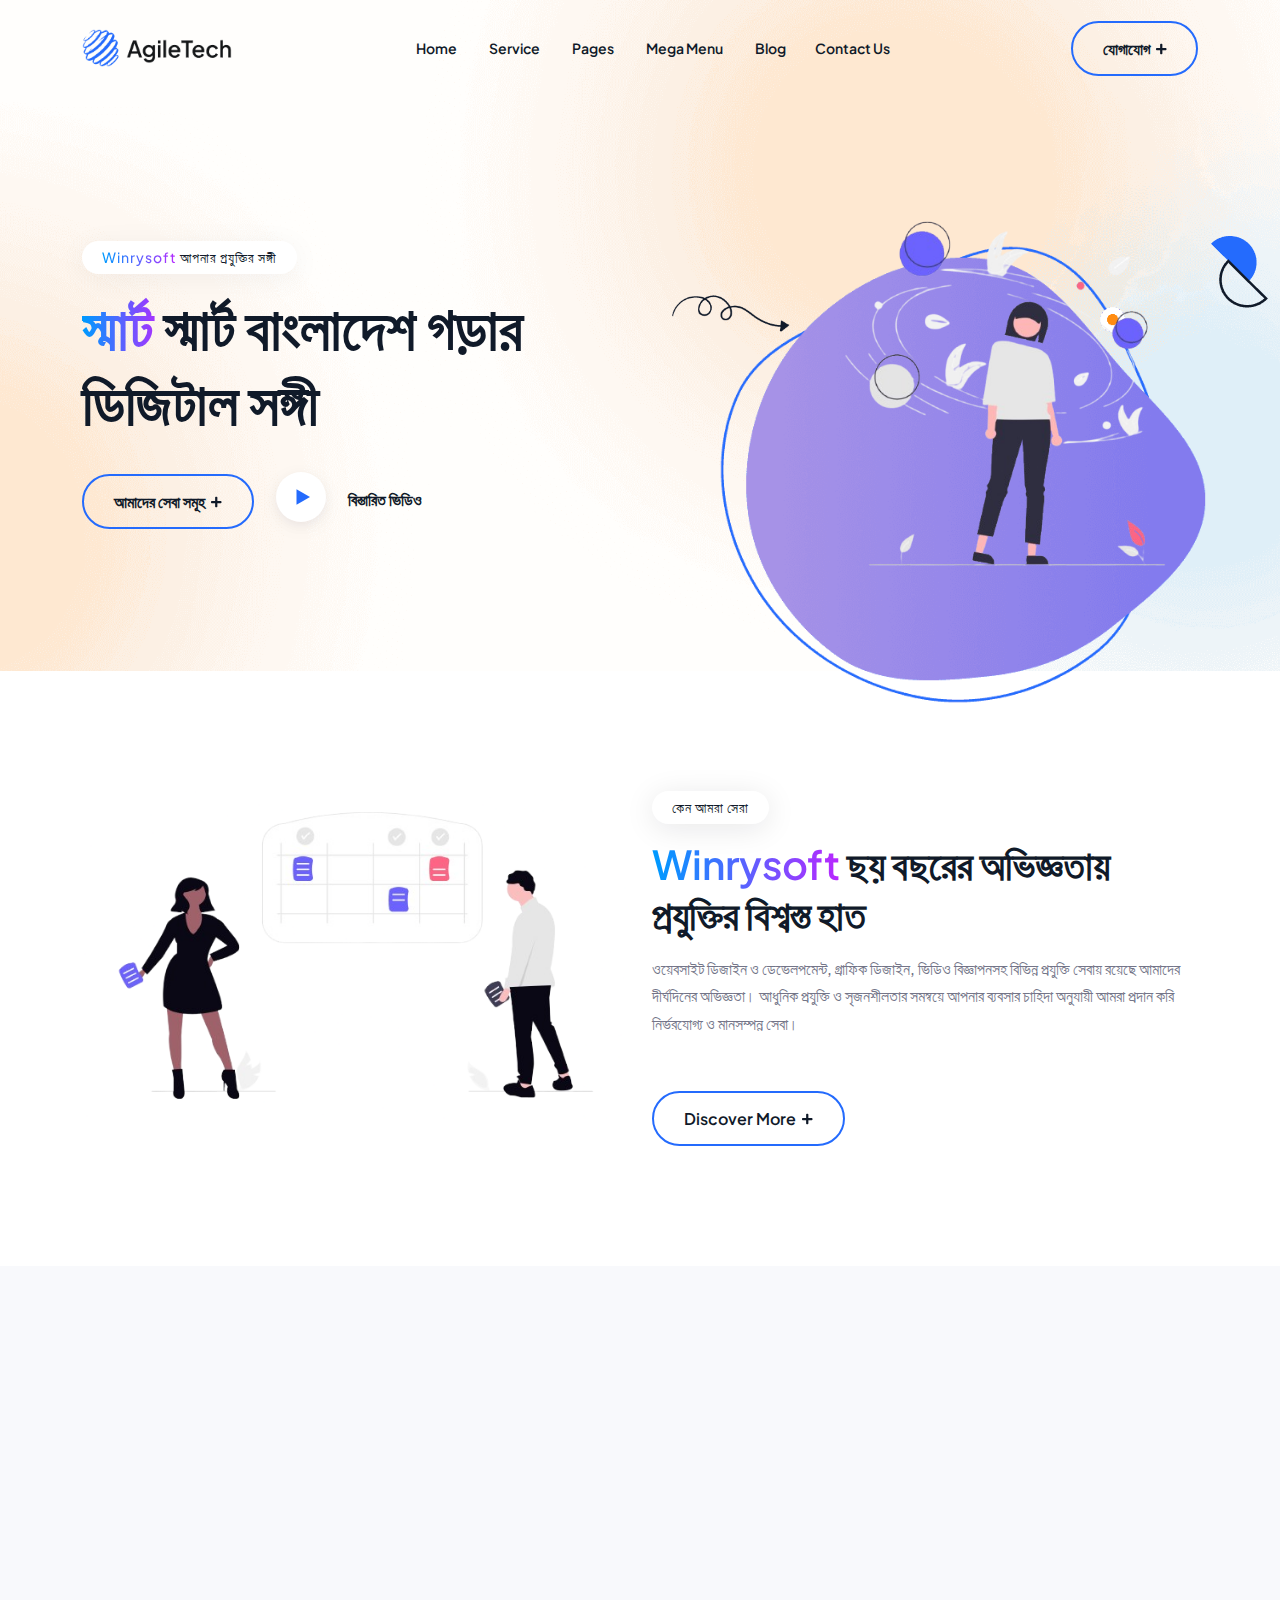
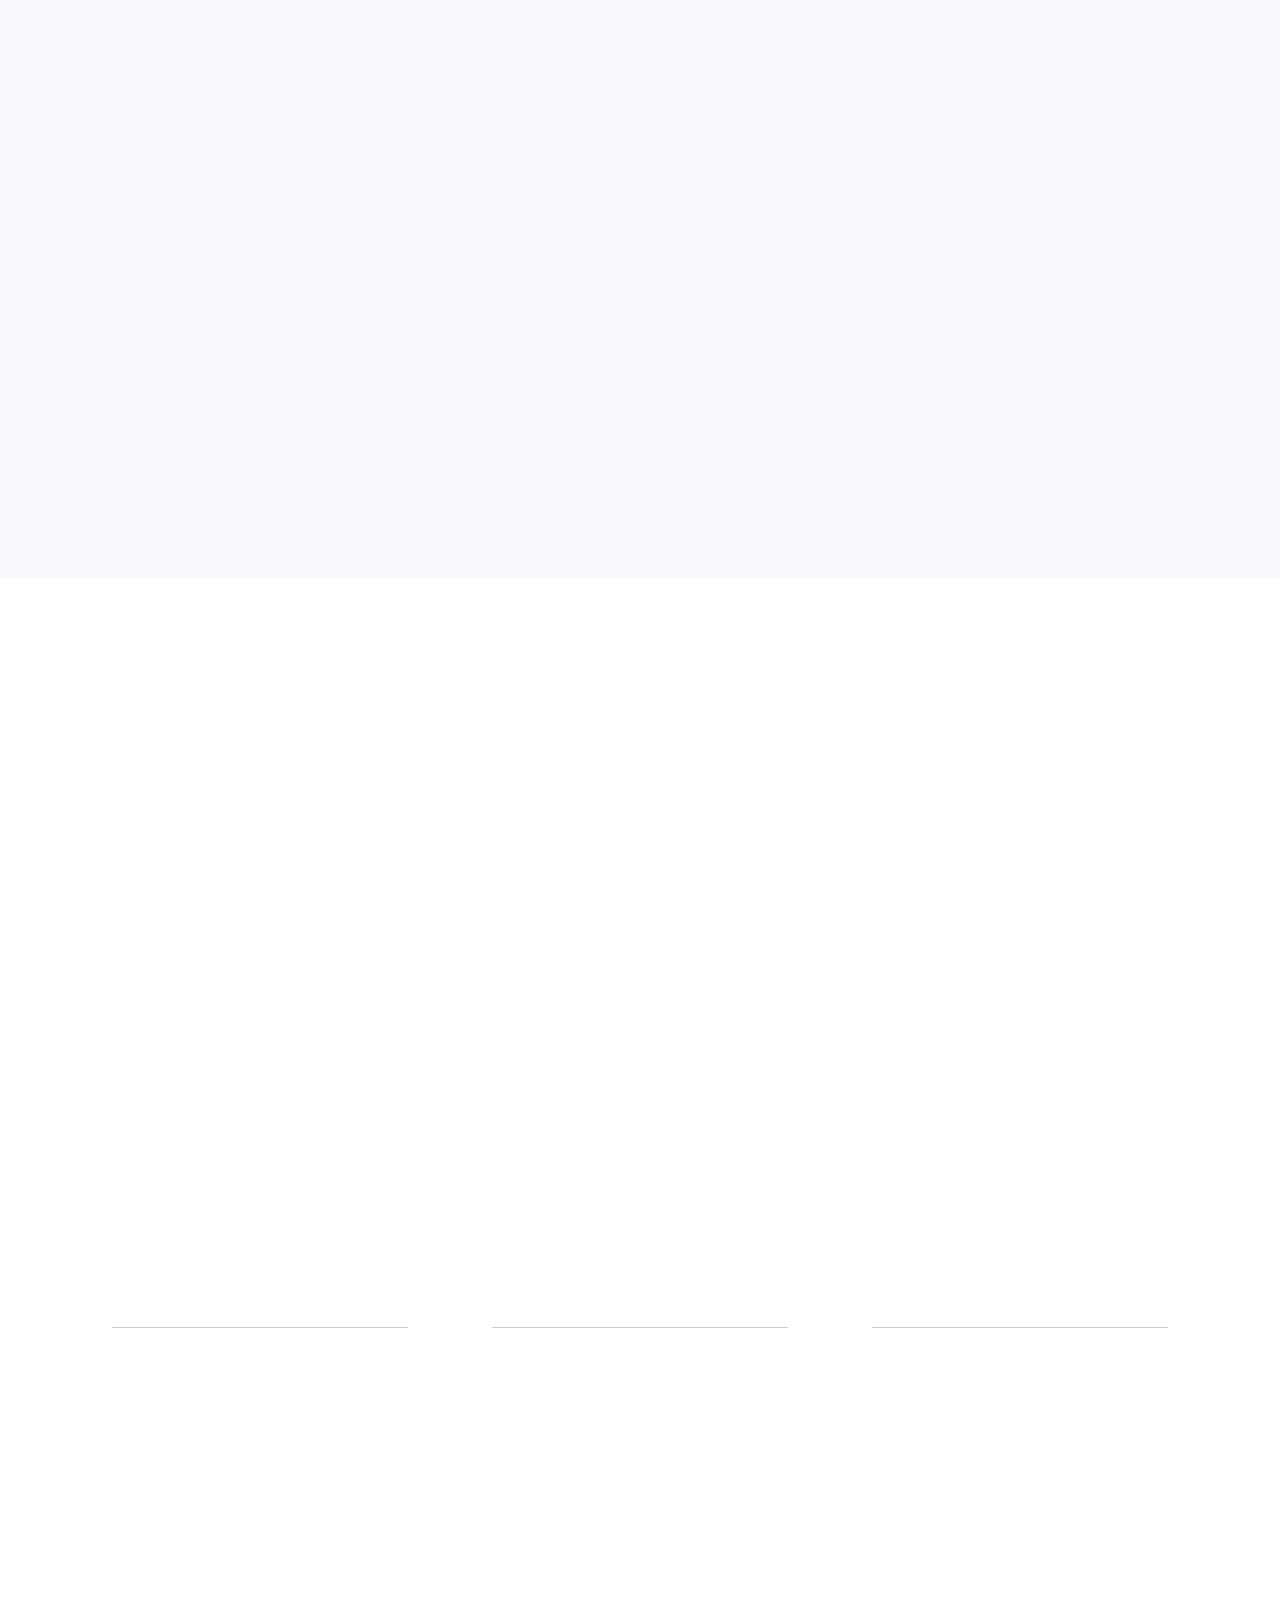
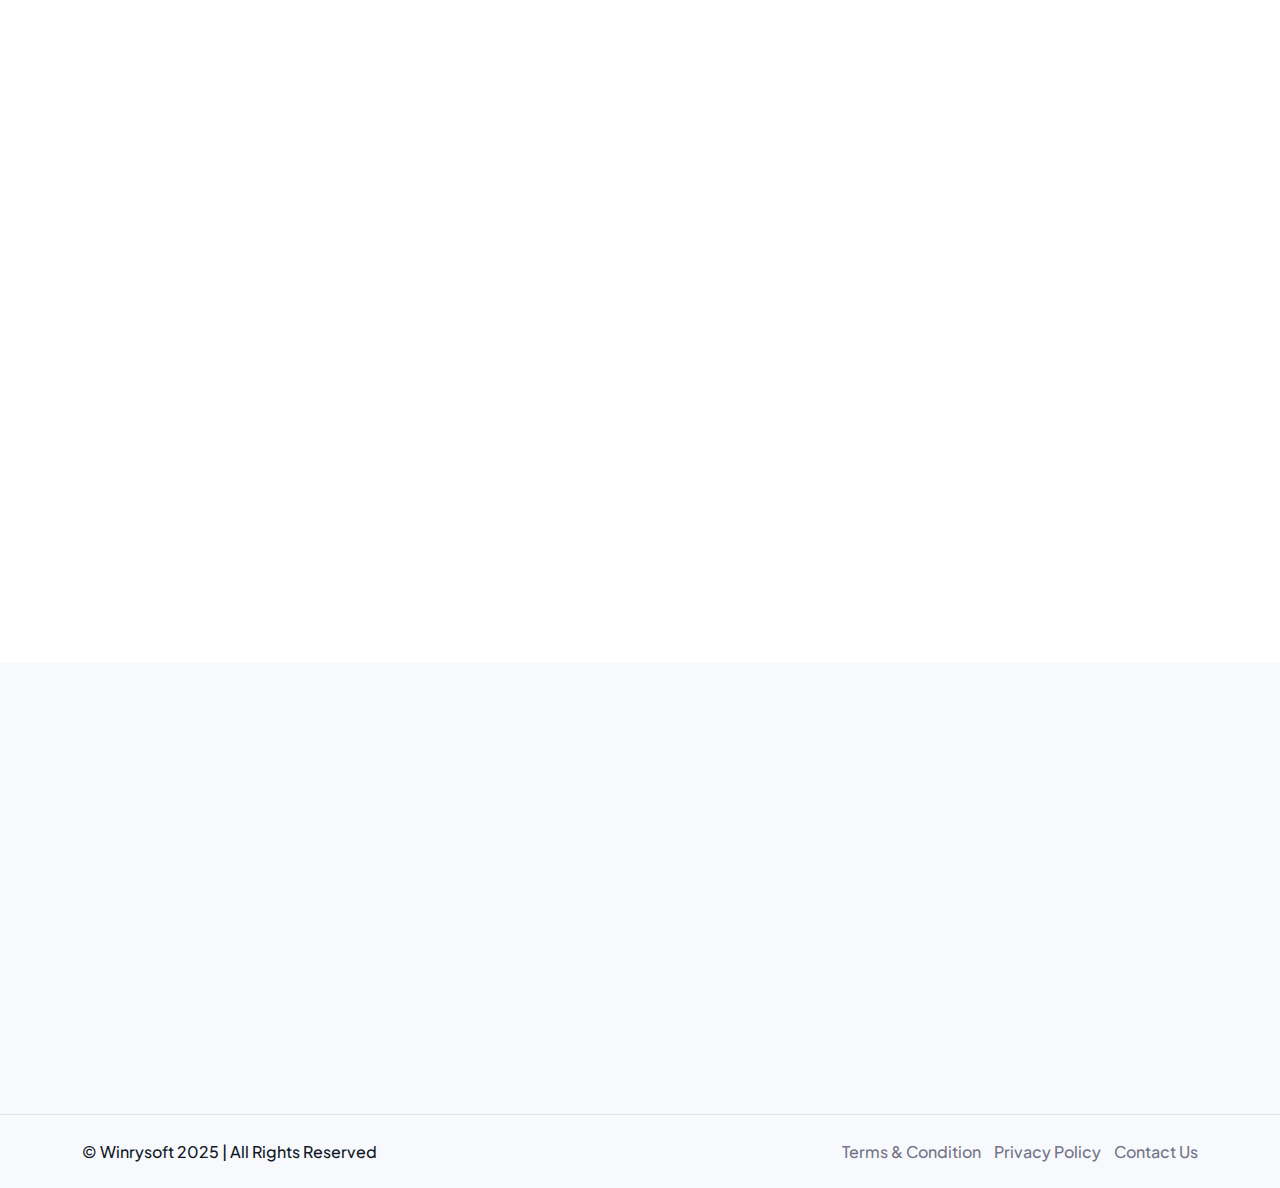
<file: index.html>
<!DOCTYPE html>
<html lang="zxx">
  <head>
    <meta charset="UTF-8" />
    <meta name="viewport" content="width=device-width, initial-scale=1.0" />
    <meta http-equiv="X-UA-Compatible" content="IE=edge" />
    <meta http-equiv="X-UA-Compatible" content="ie=edge" />
    <title>AglieTech - IT Solutions & Technology Html5 Template</title>
    <link
      rel="icon"
      href="assets/img/favicon.png"
      sizes="20x20"
      type="image/png"
    />
    <!-- Stylesheet -->
    <link rel="stylesheet" href="assets/css/bootstrap.min.css" />
    <link rel="stylesheet" href="assets/css/animate.min.css" />
    <link rel="stylesheet" href="assets/css/fontawesome.min.css" />
    <link rel="stylesheet" href="assets/css/nice-select.min.css" />
    <link rel="stylesheet" href="assets/css/magnific.min.css" />
    <link rel="stylesheet" href="assets/css/slick.min.css" />
    <link rel="stylesheet" href="assets/css/owl.min.css" />
    <link rel="stylesheet" href="assets/css/style.css" />
    <link rel="stylesheet" href="assets/css/responsive.css" />
  </head>
  <body>
    <!-- preloader area start -->
    <div class="preloader" id="preloader">
      <div class="preloader-inner">
        <div class="spinner">
          <div class="dot1"></div>
          <div class="dot2"></div>
        </div>
      </div>
    </div>
    <!-- preloader area end -->
    <!-- search popup start-->
    <div class="td-search-popup" id="td-search-popup">
      <form action="index.html" class="search-form">
        <div class="form-group">
          <input type="text" class="form-control" placeholder="Search....." />
        </div>
        <button type="submit" class="submit-btn">
          <i class="fa fa-search"></i>
        </button>
      </form>
    </div>
    <!-- search popup end-->
    <div class="body-overlay" id="body-overlay"></div>
    <!-- navbar start -->
    <nav class="navbar navbar-area navbar-area-2 navbar-expand-lg">
      <div class="container nav-container">
        <div class="responsive-mobile-menu">
          <button
            class="menu toggle-btn d-block d-lg-none"
            data-target="#itech_main_menu"
            aria-expanded="false"
            aria-label="Toggle navigation"
          >
            <span class="icon-left"></span>
            <span class="icon-right"></span>
          </button>
        </div>
        <div class="logo">
          <a href="index.html"><img src="assets/img/logo.png" alt="img" /></a>
        </div>
        <div class="nav-right-part nav-right-part-mobile">
          <a class="search-bar-btn" href="#">
            <i class="fa fa-search"></i>
          </a>
        </div>
        <div class="collapse navbar-collapse" id="itech_main_menu">
          <ul class="navbar-nav menu-open text-lg-center ps-lg-5">
            <li class="menu-item-has-children">
              <a href="#">Home</a>
              <ul class="sub-menu">
                <li><a href="index.html">Software Agency</a></li>
                <li><a href="index-2.html">SaaS App Landing</a></li>
                <li><a href="index-3.html">Payments Solution</a></li>
                <li><a href="index-4.html">Startup / Software Company</a></li>
                <li><a href="index-5.html">Artificial Intelligence</a></li>
                <li><a href="index-6.html">NFT Service</a></li>
                <li><a href="index-7.html">Cyber Security</a></li>
                <li><a href="index-8.html">Hardware Service</a></li>
                <li><a href="index-9.html">ICO Landing</a></li>
                <li><a href="index-10.html">Personal Portfolio</a></li>
                <li><a href="index-11.html">SEO Service</a></li>
                <li><a href="index-12.html">Business Consultancy</a></li>
                <li><a href="index-13.html">IT Solution</a></li>
                <li><a href="index-14.html">IT Agency Two</a></li>
              </ul>
            </li>
            <li class="menu-item-has-children">
              <a href="#">Service</a>
              <ul class="sub-menu">
                <li><a href="service.html">Service 01</a></li>
                <li><a href="service-2.html">Service 02</a></li>
                <li><a href="service-3.html">Service 03</a></li>
                <li><a href="service-4.html">Service 04</a></li>
                <li><a href="service-5.html">Service 05</a></li>
                <li><a href="service-details.html">Service Single</a></li>
              </ul>
            </li>
            <li class="menu-item-has-children">
              <a href="#">Pages</a>
              <ul class="sub-menu">
                <li><a href="about.html">About Us</a></li>
                <li><a href="team.html">Team 01</a></li>
                <li><a href="team-2.html">Team 02</a></li>
                <li><a href="team-3.html">Team 03</a></li>
                <li><a href="team-details.html">Team Details</a></li>
                <li><a href="pricing.html">Pricing 01</a></li>
                <li><a href="pricing-2.html">Pricing 02</a></li>
              </ul>
            </li>
            <li class="menu-item-has-children mega-menu">
              <a href="#">Mega Menu</a>
              <div class="sub-menu">
                <div class="row">
                  <div class="col-lg-3">
                    <ul>
                      <li><a href="index.html">Software Agency</a></li>
                      <li><a href="index-2.html">SaaS App Landing</a></li>
                      <li><a href="index-3.html">Payments Solution</a></li>
                      <li>
                        <a href="index-4.html">Startup / Software Company</a>
                      </li>
                      <li>
                        <a href="index-5.html">Artificial Intelligence</a>
                      </li>
                      <li><a href="index-6.html">NFT Service</a></li>
                      <li><a href="index-7.html">Cyber Security</a></li>
                      <li><a href="index-8.html">Hardware Service</a></li>
                      <li><a href="index-9.html">ICO Landing</a></li>
                      <li><a href="index-10.html">Personal Portfolio</a></li>
                    </ul>
                  </div>
                  <div class="col-lg-3">
                    <ul>
                      <li><a href="service.html">Service 01</a></li>
                      <li><a href="service-2.html">Service 02</a></li>
                      <li><a href="service-3.html">Service 03</a></li>
                      <li><a href="service-4.html">Service 04</a></li>
                      <li><a href="service-5.html">Service 05</a></li>
                      <li><a href="service-details.html">Service Single</a></li>
                    </ul>
                  </div>
                  <div class="col-lg-3">
                    <ul>
                      <li><a href="project.html">Project 01</a></li>
                      <li><a href="project-2.html">Project 02</a></li>
                      <li><a href="project-3.html">Project 03</a></li>
                      <li>
                        <a href="project-details.html">Case Study Details</a>
                      </li>
                      <li><a href="pricing.html">Pricing 01</a></li>
                      <li><a href="pricing-2.html">Pricing 02</a></li>
                    </ul>
                  </div>
                  <div class="col-lg-3">
                    <ul>
                      <li><a href="about.html">About Us</a></li>
                      <li><a href="team.html">Team 01</a></li>
                      <li><a href="team-2.html">Team 02</a></li>
                      <li><a href="team-3.html">Team 03</a></li>
                      <li><a href="team-details.html">Team Details</a></li>
                    </ul>
                  </div>
                </div>
              </div>
            </li>
            <li class="menu-item-has-children">
              <a href="#">Blog</a>
              <ul class="sub-menu">
                <li><a href="blog.html">Blog 01</a></li>
                <li><a href="blog-2.html">Blog 02</a></li>
                <li><a href="blog-3.html">Blog 03</a></li>
                <li><a href="blog-4.html">Blog 04</a></li>
                <li><a href="blog-details.html">Blog Details</a></li>
              </ul>
            </li>
            <li><a href="contact.html">Contact Us</a></li>
          </ul>
        </div>
        <div class="nav-right-part nav-right-part-desktop align-self-center">
          <a class="btn btn-border-base" href="about.html"
            >যোগাযোগ <i class="fa fa-plus"></i
          ></a>
        </div>
      </div>
    </nav>
    <!-- navbar end -->
    <!-- page title start -->
    <div
      class="banner-area bg-relative banner-area-2 bg-cover"
      style="background-image: url('./assets/img/bg/8.png')"
    >
      <div class="container">
        <div class="row">
          <div class="col-lg-6 align-self-center">
            <div class="banner-inner pe-xl-5">
              <h6
                class="subtitle wow animated fadeInLeft"
                data-wow-duration="0.8s"
                data-wow-delay="0.3s"
              >
                <span class="gradient-text">Winrysoft</span> আপনার প্রযুক্তির
                সঙ্গী
              </h6>
              <h2
                class="title wow animated fadeInLeft"
                data-wow-duration="0.8s"
                data-wow-delay="0.6s"
              >
                <span class="gradient-text">স্মার্ট </span>স্মার্ট বাংলাদেশ গড়ার
                ডিজিটাল সঙ্গী
              </h2>
              <!-- <p
                class="content pe-xl-5 wow animated fadeInLeft"
                data-wow-duration="0.8s"
                data-wow-delay="0.9s"
              >
                And In Order To Make A Business, Brand Advertising And Marketing
                Plays An Important Role. Similarly, In Making Cultivation
                Business Are Necessary.
              </p> -->
              <a
                class="btn btn-border-base wow animated fadeInLeft"
                data-wow-duration="0.8s"
                data-wow-delay="0.6s"
                href="about.html"
                >আমাদের সেবা সমূহ <i class="fa fa-plus"></i
              ></a>
              <div
                class="d-inline-block align-self-center wow animated fadeInLeft"
                data-wow-duration="0.8s"
                data-wow-delay="0.7s"
              >
                <a class="video-play-btn-hover" href="#">
                  <img src="assets/img/video.svg" class="" alt="img" />
                  <h6 class="d-inline-block">বিস্তারিত ভিডিও</h6>
                </a>
              </div>
            </div>
          </div>
          <div
            class="col-lg-6 col-md-9 wow animated fadeInRight"
            data-wow-duration="0.8s"
            data-wow-delay="0.3s"
          >
            <div class="banner-thumb-2 mt-4 mt-lg-0">
              <img
                class="banner-animate-img banner-animate-img-4 top_image_bounce"
                src="assets/img/banner-2/3.png"
                alt="img"
              />
              <div class="main-img-wrap">
                <img
                  class="banner-animate-img banner-animate-img-1 left_image_bounce"
                  src="assets/img/banner-2/4.png"
                  alt="img"
                />
                <img
                  class="banner-animate-img banner-animate-img-2 left_image_bounce"
                  src="assets/img/banner-2/5.png"
                  alt="img"
                />

                <img
                  class="main-img top_image_bounce"
                  src="assets/img/winrysoft/undraw_programming_65t2.png"
                  alt="img"
                />
              </div>
            </div>
          </div>
        </div>
      </div>
    </div>
    <!-- banner end -->
    <!-- about area start -->
    <div class="about-area pd-top-120 pd-bottom-120">
      <div class="container">
        <div class="row">
          <div
            class="col-lg-6 mb-4 mb-lg-0 wow animated fadeInLeft"
            data-wow-duration="0.8s"
            data-wow-delay="0.3s"
          >
            <div class="about-thumb-inner">
              <img
                class="main-img top_image_bounce"
                src="assets/img/winrysoft/undraw_our-solution_qv3b.png"
                alt="img"
              />
            </div>
          </div>
          <div
            class="col-lg-6 wow animated fadeInRight"
            data-wow-duration="0.8s"
            data-wow-delay="0.3s"
          >
            <div class="section-title mb-0">
              <h6 class="sub-title">কেন আমরা সেরা</h6>
              <h2 class="title">
                <span class="gradient-text">Winrysoft</span> ছয় বছরের অভিজ্ঞতায়
                প্রযুক্তির বিশ্বস্ত হাত
              </h2>
              <p class="content mb-4">
                ওয়েবসাইট ডিজাইন ও ডেভেলপমেন্ট, গ্রাফিক ডিজাইন, ভিডিও বিজ্ঞাপনসহ
                বিভিন্ন প্রযুক্তি সেবায় রয়েছে আমাদের দীর্ঘদিনের অভিজ্ঞতা। আধুনিক
                প্রযুক্তি ও সৃজনশীলতার সমন্বয়ে আপনার ব্যবসার চাহিদা অনুযায়ী আমরা
                প্রদান করি নির্ভরযোগ্য ও মানসম্পন্ন সেবা।
              </p>
              <!-- <div class="row">
                <div class="col-md-6">
                  <ul
                    class="single-list-inner style-check style-heading style-check mb-3"
                  >
                    <li>
                      <i class="fas fa-check-circle"></i> Mistakes To Avoid to
                      the
                    </li>
                    <li>
                      <i class="fas fa-check-circle"></i> Your Startup industry
                      stan
                    </li>
                  </ul>
                </div>
                <div class="col-md-6">
                  <ul
                    class="single-list-inner style-check style-heading style-check mb-3"
                  >
                    <li>
                      <i class="fas fa-check-circle"></i> Mistakes To Avoid to
                      the
                    </li>
                    <li>
                      <i class="fas fa-check-circle"></i> Your Startup industry
                      stan
                    </li>
                  </ul>
                </div>
              </div> -->
              <!-- <p class="content">
                SaaS providers typically invest heavily in security measures to
                protect customer data, such as encryption and multi-factor
                authentication. However, it is important to research and choose
                a reputable provider and also to ensure that
              </p> -->
              <a class="btn btn-border-base" href="about.html"
                >Discover More <i class="fa fa-plus"></i
              ></a>
            </div>
          </div>
        </div>
      </div>
    </div>
    <!-- about area end -->
    <!-- service area start -->
    <div class="service-area bg-gray bg-relative pd-top-120 pd-bottom-90">
      <div class="container">
        <div class="row justify-content-center">
          <div class="col-lg-6">
            <div
              class="section-title text-center wow animated fadeInUp"
              data-wow-duration="0.8s"
            >
              <h6 class="sub-title">ওয়েব ডিজাইন সার্ভিস</h6>
              <h2 class="title">
                ব্যক্তিগত এবং কর্পোরেট ওয়েবসাইট তৈরিতে
                <span class="gradient-text"> Winrysoft </span>সবার সেরা
              </h2>
            </div>
          </div>
        </div>
        <div class="row">
          <div class="col-lg-4 col-md-6">
            <div
              class="single-service-inner-2 text-center wow animated fadeInUp"
              data-wow-duration="0.8s"
            >
              <div class="thumb">
                <img
                  src="assets/img/winrysoft/undraw_news_nz1p.png"
                  alt="img"
                />
              </div>
              <div class="details">
                <div class="icon mb-3">
                  <img src="assets/img/winrysoft/news.png" alt="img" />
                </div>
                <h5><a href="service-details.html">নিউজপোর্টাল ওয়েবসাইট</a></h5>
                <p>
                  ব্লগ ও সাপ্তাহিক, দৈনিক, মাসিক পত্রিকা ও ম্যাগাজিন এর জন্য
                  নিউজ পোর্টাল
                </p>
              </div>
            </div>
          </div>
          <div class="col-lg-4 col-md-6">
            <div
              class="single-service-inner-2 text-center wow animated fadeInUp"
              data-wow-duration="0.8s"
              data-wow-delay="0.3s"
            >
              <div class="thumb">
                <img
                  src="assets/img/winrysoft/undraw_online-article_aihy.png"
                  alt="img"
                />
              </div>
              <div class="details">
                <div class="icon mb-3">
                  <img
                    src="assets/img/winrysoft/newspaper-folded.png"
                    alt="img"
                  />
                </div>
                <h5>
                  <a href="service-details.html">ই-পেপার ও ই-ম্যাগাজিন</a>
                </h5>
                <p>
                  বিভিন্ন প্রিন্ট ম্যাগাজিন, বই এবং প্রকাশনির এর ডিজিটাল সংস্করণ
                </p>
              </div>
            </div>
          </div>
          <div class="col-lg-4 col-md-6">
            <div
              class="single-service-inner-2 text-center wow animated fadeInUp"
              data-wow-duration="0.8s"
              data-wow-delay="0.6s"
            >
              <div class="thumb">
                <img
                  src="assets/img/winrysoft/undraw_education_3vwh.png"
                  alt="img"
                />
              </div>
              <div class="details">
                <div class="icon mb-3">
                  <img src="assets/img/winrysoft/school.png" alt="img" />
                </div>
                <h5>
                  <a href="service-details.html">শিক্ষাপ্রতিষ্ঠানের ওয়েবসাইট</a>
                </h5>
                <p>
                  স্কুল, কলেজ, মাদ্রাসা, কিন্টারগার্ডেন ও কোচিংসেন্টারের
                  ওয়েবসাইট
                </p>
              </div>
            </div>
          </div>
        </div>
      </div>
    </div>
    <!-- service area end -->
    <!-- blog-area start -->
    <div class="blog-area pd-top-120 pd-bottom-90">
      <div class="container">
        <div class="row justify-content-center">
          <div class="col-lg-8">
            <div
              class="section-title text-center wow animated fadeInUp"
              data-wow-duration="0.8s"
            >
              <h6 class="sub-title">RECENT PROJECTS</h6>
              <h2 class="title">
                আমাদের জনপ্রিয়
                <span class="gradient-text"
                  >পিএইচপি স্ক্রিপ্ট ও ওয়ার্ডপ্রেস থিম</span
                >
              </h2>
            </div>
          </div>
        </div>
        <div class="row">
          <div class="col-lg-4 col-md-6">
            <div
              class="single-blog-list style-3 wow animated fadeInUp"
              data-wow-duration="0.8s"
            >
              <div class="thumb">
                <img src="assets/img/blog/4.png" alt="img" />
              </div>
              <div class="details">
                <ul class="blog-meta">
                  <li>
                    <span
                      ><img src="assets/img/testimonial/1.png" alt="img"
                    /></span>
                    Admin
                  </li>
                  <li><i class="far fa-calendar-alt"></i> Category</li>
                </ul>
                <h5 class="mb-3">
                  <a href="blog-details.html"
                    >Transforming businesses, one pixel at a time</a
                  >
                </h5>
                <p>
                  Lorem ipsum dolor sit consectetur Malesuada sed diam in the
                  aliquam
                </p>
                <div class="btn-wrap text-end pe-2">
                  <a class="read-more-text" href="blog-details.html"
                    >Read More <i class="fa fa-plus"></i
                  ></a>
                </div>
              </div>
            </div>
          </div>
          <div class="col-lg-4 col-md-6">
            <div
              class="single-blog-list style-3 wow animated fadeInUp"
              data-wow-duration="0.8s"
              data-wow-delay="0.3s"
            >
              <div class="thumb">
                <img src="assets/img/blog/5.png" alt="img" />
              </div>
              <div class="details">
                <ul class="blog-meta">
                  <li>
                    <span
                      ><img src="assets/img/testimonial/1.png" alt="img"
                    /></span>
                    Admin
                  </li>
                  <li><i class="far fa-calendar-alt"></i> Category</li>
                </ul>
                <h5 class="mb-3">
                  <a href="blog-details.html"
                    >The Importance of a Strong Digital for Strategy</a
                  >
                </h5>
                <p>
                  Lorem ipsum dolor sit consectetur Malesuada sed diam in the
                  aliquam
                </p>
                <div class="btn-wrap text-end pe-2">
                  <a class="read-more-text" href="blog-details.html"
                    >Read More <i class="fa fa-plus"></i
                  ></a>
                </div>
              </div>
            </div>
          </div>
          <div class="col-lg-4 col-md-6">
            <div
              class="single-blog-list style-3 wow animated fadeInUp"
              data-wow-duration="0.8s"
              data-wow-delay="0.6s"
            >
              <div class="thumb">
                <img src="assets/img/blog/6.png" alt="img" />
              </div>
              <div class="details">
                <ul class="blog-meta">
                  <li>
                    <span
                      ><img src="assets/img/testimonial/1.png" alt="img"
                    /></span>
                    Admin
                  </li>
                  <li><i class="far fa-calendar-alt"></i> Category</li>
                </ul>
                <h5 class="mb-3">
                  <a href="blog-details.html"
                    >Creating Engaging Content: A Guide for Digital</a
                  >
                </h5>
                <p>
                  Lorem ipsum dolor sit consectetur Malesuada sed diam in the
                  aliquam
                </p>
                <div class="btn-wrap text-end pe-2">
                  <a class="read-more-text" href="blog-details.html"
                    >Read More <i class="fa fa-plus"></i
                  ></a>
                </div>
              </div>
            </div>
          </div>
        </div>
      </div>
    </div>
    <!-- team area start -->
    <div class="team-area bg-relative pd-top-120 pd-bottom-90">
      <div class="container">
        <div
          class="section-title text-center wow animated fadeInUp"
          data-wow-duration="0.8s"
        >
          <h6 class="sub-title">
            <span class="gradient-text">Winrysoft </span> টিম
          </h6>
          <h2 class="title">
            আপনার পাশে <span class="gradient-text">Winrysoft পরিবার</span>
          </h2>
        </div>
        <div class="row">
          <div class="col-lg-4 col-md-6">
            <div
              class="single-team-inner style-2 text-center wow animated fadeInUp"
              data-wow-duration="0.8s"
            >
              <div class="thumb">
                <img src="assets/img/team/4.png" alt="img" />
              </div>
              <div class="details">
                <div class="details-inner">
                  <h5><a href="team-details.html">Devon Lane</a></h5>
                  <p>Merketing Department</p>
                  <ul class="team-social-inner mt-3 mb-1">
                    <li>
                      <a href="#"><i class="fab fa-facebook-f"></i></a>
                    </li>
                    <li>
                      <a href="#"><i class="fab fa-twitter"></i></a>
                    </li>
                    <li>
                      <a href="#"><i class="fab fa-instagram"></i></a>
                    </li>
                  </ul>
                </div>
              </div>
            </div>
          </div>
          <div class="col-lg-4 col-md-6">
            <div
              class="single-team-inner style-2 text-center wow animated fadeInUp"
              data-wow-duration="0.8s"
              data-wow-delay="0.3s"
            >
              <div class="thumb">
                <img src="assets/img/team/5.png" alt="img" />
              </div>
              <div class="details">
                <div class="details-inner">
                  <h5><a href="team-details.html">Falcon Lane</a></h5>
                  <p>Merketing Department</p>
                  <ul class="team-social-inner mt-3 mb-1">
                    <li>
                      <a href="#"><i class="fab fa-facebook-f"></i></a>
                    </li>
                    <li>
                      <a href="#"><i class="fab fa-twitter"></i></a>
                    </li>
                    <li>
                      <a href="#"><i class="fab fa-instagram"></i></a>
                    </li>
                  </ul>
                </div>
              </div>
            </div>
          </div>
          <div class="col-lg-4 col-md-6">
            <div
              class="single-team-inner style-2 text-center wow animated fadeInUp"
              data-wow-duration="0.8s"
              data-wow-delay="0.6s"
            >
              <div class="thumb">
                <img src="assets/img/team/6.png" alt="img" />
              </div>
              <div class="details">
                <div class="details-inner">
                  <h5><a href="team-details.html">Wilson Jac</a></h5>
                  <p>Merketing Department</p>
                  <ul class="team-social-inner mt-3 mb-1">
                    <li>
                      <a href="#"><i class="fab fa-facebook-f"></i></a>
                    </li>
                    <li>
                      <a href="#"><i class="fab fa-twitter"></i></a>
                    </li>
                    <li>
                      <a href="#"><i class="fab fa-instagram"></i></a>
                    </li>
                  </ul>
                </div>
              </div>
            </div>
          </div>
        </div>
      </div>
    </div>
    <!-- team area end -->
    <!-- pricing-area start -->
    <!-- <div class="pricing-area pd-top-120 pd-bottom-90">
      <div class="container">
        <div
          class="section-title text-center wow animated fadeInUp"
          data-wow-duration="0.8s"
        >
          <h6 class="sub-title">Pricing plan</h6>
          <h2 class="title">Best plane to get our <span>Services</span></h2>
        </div>
        <div class="row">
          <div class="col-lg-4 col-md-6">
            <div
              class="single-pricing-inner wow animated fadeInUp"
              data-wow-duration="0.8s"
            >
              <div class="price-header text-center mb-lg-4">
                <h5>Started</h5>
                <h2 class="mb-3">$19 <sub>/mo</sub></h2>
              </div>
              <ul>
                <li><i class="fa fa-check"></i>Mobile App Development</li>
                <li><i class="fa fa-check"></i>Branding & Identity</li>
                <li><i class="fa fa-check"></i>Email Marketing & Automation</li>
                <li><i class="fa fa-check"></i>E-commerce Solutions</li>
                <li class="hide">
                  <i class="fa fa-check"></i>Social Media Management
                </li>
                <li class="hide">
                  <i class="fa fa-check"></i>Video & Animation Production
                </li>
              </ul>
              <a class="btn btn-border-gray border-radius-0 w-100" href="#"
                >Started</a
              >
            </div>
          </div>
          <div class="col-lg-4 col-md-6">
            <div
              class="single-pricing-inner price-active wow animated fadeInUp"
              data-wow-duration="0.8s"
              data-wow-delay="0.3s"
            >
              <div class="price-header text-center mb-lg-4">
                <h5>Professional</h5>
                <h2 class="mb-3">$29 <sub>/mo</sub></h2>
              </div>
              <ul>
                <li><i class="fa fa-check"></i>Mobile App Development</li>
                <li><i class="fa fa-check"></i>Branding & Identity</li>
                <li><i class="fa fa-check"></i>Email Marketing & Automation</li>
                <li><i class="fa fa-check"></i>E-commerce Solutions</li>
                <li class="hide">
                  <i class="fa fa-check"></i>Social Media Management
                </li>
                <li class="hide">
                  <i class="fa fa-check"></i>Video & Animation Production
                </li>
              </ul>
              <a class="btn btn-border-gray border-radius-0 w-100" href="#"
                >Started</a
              >
            </div>
          </div>
          <div class="col-lg-4 col-md-6">
            <div
              class="single-pricing-inner wow animated fadeInUp"
              data-wow-duration="0.8s"
              data-wow-delay="0.6s"
            >
              <div class="price-header text-center mb-lg-4">
                <h5>Enterprise</h5>
                <h2 class="mb-3">$39 <sub>/mo</sub></h2>
              </div>
              <ul>
                <li><i class="fa fa-check"></i>Mobile App Development</li>
                <li><i class="fa fa-check"></i>Branding & Identity</li>
                <li><i class="fa fa-check"></i>Email Marketing & Automation</li>
                <li><i class="fa fa-check"></i>E-commerce Solutions</li>
                <li class="hide">
                  <i class="fa fa-check"></i>Social Media Management
                </li>
                <li class="hide">
                  <i class="fa fa-check"></i>Video & Animation Production
                </li>
              </ul>
              <a class="btn btn-border-gray border-radius-0 w-100" href="#"
                >Started</a
              >
            </div>
          </div>
        </div>
      </div>
    </div> -->
    <!-- pricing-area start -->
    <!-- counter area start -->
    <!-- <div
      class="counter-area bg-relative bg-cover pd-top-110 pd-bottom-100"
      style="background-image: url('./assets/img/bg/10.png')"
    >
      <div class="container pd-bottom-90">
        <div class="row">
          <div
            class="col-lg-3 col-md-6 wow animated fadeInUp"
            data-wow-duration="0.8s"
          >
            <div class="single-counter-inner media">
              <div class="thumb media-left pe-4">
                <img src="assets/img/icon/16.svg" alt="img" />
              </div>
              <div class="media-body">
                <h4 class="mb-1"><span class="counter">200</span>+</h4>
                <p class="mb-0">Team member</p>
              </div>
            </div>
          </div>
          <div
            class="col-lg-3 col-md-6 wow animated fadeInUp"
            data-wow-duration="0.8s"
            data-wow-delay="0.3s"
          >
            <div class="single-counter-inner media">
              <div class="thumb media-left pe-4">
                <img src="assets/img/icon/17.svg" alt="img" />
              </div>
              <div class="media-body">
                <h4 class="mb-1"><span class="counter">10</span>k+</h4>
                <p class="mb-0">Team member</p>
              </div>
            </div>
          </div>
          <div
            class="col-lg-3 col-md-6 wow animated fadeInUp"
            data-wow-duration="0.8s"
            data-wow-delay="0.3s"
          >
            <div class="single-counter-inner media">
              <div class="thumb media-left pe-4">
                <img src="assets/img/icon/18.svg" alt="img" />
              </div>
              <div class="media-body">
                <h4 class="mb-1"><span class="counter">200</span>+</h4>
                <p class="mb-0">Team member</p>
              </div>
            </div>
          </div>
          <div
            class="col-lg-3 col-md-6 wow animated fadeInUp"
            data-wow-duration="0.8s"
            data-wow-delay="0.6s"
          >
            <div class="single-counter-inner media">
              <div class="thumb media-left pe-4">
                <img src="assets/img/icon/19.svg" alt="img" />
              </div>
              <div class="media-body">
                <h4 class="mb-1"><span class="counter">200</span>+</h4>
                <p class="mb-0">Team member</p>
              </div>
            </div>
          </div>
        </div>
      </div>
    </div> -->
    <!-- counter area end -->
    <!-- contact-inner-1 start -->
    <!-- <div class="contact-area">
      <div class="container">
        <div class="contact-inner-1">
          <div class="row">
            <div
              class="col-lg-8 wow animated fadeInLeft"
              data-wow-duration="0.8s"
              data-wow-delay="0.3s"
            >
              <img class="w-100" src="assets/img/bg/9.png" alt="img" />
            </div>
            <div
              class="col-lg-4 wow animated fadeInRight"
              data-wow-duration="0.8s"
              data-wow-delay="0.3s"
            >
              <div class="section-title mb-0">
                <h6 class="sub-title">GET IN TOUCH</h6>
                <h2 class="title">Performance with SaaS</h2>
                <p class="content">
                  For your car we will do everything advice design in us repairs
                  and maintenance. We are the some preferred.
                </p>
                <div
                  class="accordion accordion-inner style-3 accordion-icon-left mt-3"
                  id="accordionExample"
                >
                  <div class="accordion-item">
                    <h2 class="accordion-header" id="headingOne">
                      <button
                        class="accordion-button"
                        type="button"
                        data-bs-toggle="collapse"
                        data-bs-target="#collapseOne"
                        aria-expanded="true"
                        aria-controls="collapseOne"
                      >
                        What services do you offer?
                      </button>
                    </h2>
                    <div
                      id="collapseOne"
                      class="accordion-collapse collapse show"
                      aria-labelledby="headingOne"
                      data-bs-parent="#accordionExample"
                    >
                      <div class="accordion-body">
                        Many desktop publishing packages and web page editors
                        now use Lorem Ipsum as their default model text, search
                        for 'lorem ipsum' will uncover
                      </div>
                    </div>
                  </div>
                  <div class="accordion-item">
                    <h2 class="accordion-header" id="headingTwo">
                      <button
                        class="accordion-button collapsed"
                        type="button"
                        data-bs-toggle="collapse"
                        data-bs-target="#collapseTwo"
                        aria-expanded="false"
                        aria-controls="collapseTwo"
                      >
                        How long does it take for you to complete a project?
                      </button>
                    </h2>
                    <div
                      id="collapseTwo"
                      class="accordion-collapse collapse"
                      aria-labelledby="headingTwo"
                      data-bs-parent="#accordionExample"
                    >
                      <div class="accordion-body">
                        Many desktop publishing packages and web page editors
                        now use Lorem Ipsum as their default model text, search
                        for 'lorem ipsum' will uncover
                      </div>
                    </div>
                  </div>
                  <div class="accordion-item">
                    <h2 class="accordion-header" id="headingThree">
                      <button
                        class="accordion-button collapsed"
                        type="button"
                        data-bs-toggle="collapse"
                        data-bs-target="#collapseThree"
                        aria-expanded="false"
                        aria-controls="collapseThree"
                      >
                        How much does it cost to work with your agency?
                      </button>
                    </h2>
                    <div
                      id="collapseThree"
                      class="accordion-collapse collapse"
                      aria-labelledby="headingThree"
                      data-bs-parent="#accordionExample"
                    >
                      <div class="accordion-body">
                        Many desktop publishing packages and web page editors
                        now use Lorem Ipsum as their default model text, search
                        for 'lorem ipsum' will uncover
                      </div>
                    </div>
                  </div>
                </div>
              </div>
            </div>
          </div>
        </div>
      </div>
    </div> -->
    <!-- contact-inner-1 end -->
    <!-- work-process-area start -->
    <!-- <div class="work-process-area pd-top-120">
      <div class="container">
        <div
          class="section-title text-center pb-5 wow animated fadeInUp"
          data-wow-duration="0.8s"
        >
          <h6 class="sub-title">OUR SIMPLE PROCESS</h6>
          <h2 class="title">World <span>Best Step</span> Our It Process</h2>
        </div>
        <div class="work-process-area-inner bg-gray border-radius-20">
          <div class="row">
            <div class="col-lg-3 col-md-6">
              <div
                class="single-work-process-inner-2 text-center wow animated fadeInUp"
                data-wow-duration="0.8s"
              >
                <div class="thumb mb-3">
                  <img src="assets/img/icon/20.svg" alt="img" />
                  <p class="process-count">01</p>
                </div>
                <div class="details">
                  <h5 class="mb-3">Requirements</h5>
                  <p class="content">
                    Research ipsum dolor sit consec tetur sed diam in the
                    aliquam tempor
                  </p>
                </div>
              </div>
            </div>
            <div class="col-lg-3 col-md-6">
              <div
                class="single-work-process-inner-2 text-center wow animated fadeInUp"
                data-wow-duration="0.8s"
                data-wow-delay="0.3s"
              >
                <div class="thumb mb-3">
                  <img src="assets/img/icon/21.svg" alt="img" />
                  <p class="process-count">02</p>
                </div>
                <div class="details">
                  <h5 class="mb-3">planning</h5>
                  <p class="content">
                    Create ipsum dolor sit consec tetur sed diam in the aliquam
                    tempor
                  </p>
                </div>
              </div>
            </div>
            <div class="col-lg-3 col-md-6">
              <div
                class="single-work-process-inner-2 text-center wow animated fadeInUp"
                data-wow-duration="0.8s"
                data-wow-delay="0.6s"
              >
                <div class="thumb mb-3">
                  <img src="assets/img/icon/22.svg" alt="img" />
                  <p class="process-count">03</p>
                </div>
                <div class="details">
                  <h5 class="mb-3">Implementation</h5>
                  <p class="content">
                    Develope ipsum dolor sit consec tetur sed diam in the
                    aliquam tempor
                  </p>
                </div>
              </div>
            </div>
            <div class="col-lg-3 col-md-6">
              <div
                class="single-work-process-inner-2 text-center wow animated fadeInUp"
                data-wow-duration="0.8s"
                data-wow-delay="0.9s"
              >
                <div class="thumb mb-3">
                  <img src="assets/img/icon/23.svg" alt="img" />
                  <p class="process-count">04</p>
                </div>
                <div class="details">
                  <h5 class="mb-3">Maintenance</h5>
                  <p class="content">
                    Shop ipsum dolor sit consec tetur Malesuada sed diam in the
                  </p>
                </div>
              </div>
            </div>
          </div>
        </div>
      </div>
    </div> -->
    <!-- work-process-area end -->
    <!-- testimonial-area start -->
    <!-- <div
      class="testimonial-area pd-top-120 pd-bottom-90"
      style="background-image: url('./assets/img/bg/11.png')"
    >
      <div class="container">
        <div
          class="section-title wow animated fadeInUp"
          data-wow-duration="0.8s"
        >
          <h6 class="sub-title">TESTIMONIAL</h6>
          <h2 class="title">Advanced Engine Services</h2>
        </div>
        <div
          class="testimonial-slider-1 owl-carousel slider-control-round slider-control-dots slider-control-right-top"
        >
          <div class="item">
            <div class="single-testimonial-inner style-1 text-center">
              <h5>Devon Lane</h5>
              <p class="designation mb-3">Marketing Coordinator</p>
              <div class="icon mb-2">
                <img src="assets/img/icon/25.png" alt="img" />
              </div>
              <p>
                Contrary to popular belief, Lorem Ipsum is not simply random
                text. It has roots in a piece of classical Latin literature from
                45 BC
              </p>
              <div class="ratting-inner mt-4">
                <i class="fa fa-star"></i>
                <i class="fa fa-star"></i>
                <i class="fa fa-star"></i>
                <i class="fa fa-star"></i>
                <i class="fa fa-star"></i>
              </div>
              <div class="thumb">
                <img src="assets/img/testimonial/1.png" alt="img" />
              </div>
            </div>
          </div>
          <div class="item">
            <div class="single-testimonial-inner style-1 text-center">
              <h5>Devon Lane</h5>
              <p class="designation mb-3">Marketing Coordinator</p>
              <div class="icon mb-2">
                <img src="assets/img/icon/25.png" alt="img" />
              </div>
              <p>
                Contrary to popular belief, Lorem Ipsum is not simply random
                text. It has roots in a piece of classical Latin literature from
                45 BC
              </p>
              <div class="ratting-inner mt-4">
                <i class="fa fa-star"></i>
                <i class="fa fa-star"></i>
                <i class="fa fa-star"></i>
                <i class="fa fa-star"></i>
                <i class="fa fa-star"></i>
              </div>
              <div class="thumb">
                <img src="assets/img/testimonial/2.png" alt="img" />
              </div>
            </div>
          </div>
          <div class="item">
            <div class="single-testimonial-inner style-1 text-center">
              <h5>Devon Lane</h5>
              <p class="designation mb-3">Marketing Coordinator</p>
              <div class="icon mb-2">
                <img src="assets/img/icon/25.png" alt="img" />
              </div>
              <p>
                Contrary to popular belief, Lorem Ipsum is not simply random
                text. It has roots in a piece of classical Latin literature from
                45 BC
              </p>
              <div class="ratting-inner mt-4">
                <i class="fa fa-star"></i>
                <i class="fa fa-star"></i>
                <i class="fa fa-star"></i>
                <i class="fa fa-star"></i>
                <i class="fa fa-star"></i>
              </div>
              <div class="thumb">
                <img src="assets/img/testimonial/3.png" alt="img" />
              </div>
            </div>
          </div>
          <div class="item">
            <div class="single-testimonial-inner style-1 text-center">
              <h5>Devon Lane</h5>
              <p class="designation mb-3">Marketing Coordinator</p>
              <div class="icon mb-2">
                <img src="assets/img/icon/25.png" alt="img" />
              </div>
              <p>
                Contrary to popular belief, Lorem Ipsum is not simply random
                text. It has roots in a piece of classical Latin literature from
                45 BC
              </p>
              <div class="ratting-inner mt-4">
                <i class="fa fa-star"></i>
                <i class="fa fa-star"></i>
                <i class="fa fa-star"></i>
                <i class="fa fa-star"></i>
                <i class="fa fa-star"></i>
              </div>
              <div class="thumb">
                <img src="assets/img/testimonial/1.png" alt="img" />
              </div>
            </div>
          </div>
        </div>
      </div>
    </div> -->
    <!-- testimonial-area end -->
    <!-- blog-area start -->
    <!-- <div class="blog-area pd-top-120 pd-bottom-90">
      <div class="container">
        <div class="row justify-content-center">
          <div class="col-lg-8">
            <div
              class="section-title text-center wow animated fadeInUp"
              data-wow-duration="0.8s"
            >
              <h6 class="sub-title">RECENT BLOG</h6>
              <h2 class="title">
                Discover a World of Sustainable Alternatives
              </h2>
            </div>
          </div>
        </div>
        <div class="row">
          <div class="col-lg-4 col-md-6">
            <div
              class="single-blog-list style-2 wow animated fadeInUp"
              data-wow-duration="0.8s"
            >
              <div class="thumb">
                <img src="assets/img/blog/4.png" alt="img" />
              </div>
              <div class="details">
                <ul class="blog-meta">
                  <li class="date">15 MAY</li>
                  <li><i class="far fa-user"></i> By Admin</li>
                  <li><i class="far fa-folder-open"></i> Category</li>
                </ul>
                <h5 class="mb-3">
                  <a href="blog-details.html"
                    >Transforming businesses, one pixel at a time</a
                  >
                </h5>
                <a class="read-more-text" href="blog-details.html"
                  >Discover More <i class="fa fa-plus"></i
                ></a>
              </div>
            </div>
          </div>
          <div class="col-lg-4 col-md-6">
            <div
              class="single-blog-list style-2 wow animated fadeInUp"
              data-wow-duration="0.8s"
              data-wow-delay="0.3s"
            >
              <div class="thumb">
                <img src="assets/img/blog/5.png" alt="img" />
              </div>
              <div class="details">
                <ul class="blog-meta">
                  <li class="date">15 MAY</li>
                  <li><i class="far fa-user"></i> By Admin</li>
                  <li><i class="far fa-folder-open"></i> Category</li>
                </ul>
                <h5 class="mb-3">
                  <a href="blog-details.html"
                    >The Importance of a Strong Digital for Strategy</a
                  >
                </h5>
                <a class="read-more-text" href="blog-details.html"
                  >Discover More <i class="fa fa-plus"></i
                ></a>
              </div>
            </div>
          </div>
          <div class="col-lg-4 col-md-6">
            <div
              class="single-blog-list style-2 wow animated fadeInUp"
              data-wow-duration="0.8s"
              data-wow-delay="0.6s"
            >
              <div class="thumb">
                <img src="assets/img/blog/6.png" alt="img" />
              </div>
              <div class="details">
                <ul class="blog-meta">
                  <li class="date">15 MAY</li>
                  <li><i class="far fa-user"></i> By Admin</li>
                  <li><i class="far fa-folder-open"></i> Category</li>
                </ul>
                <h5 class="mb-3">
                  <a href="blog-details.html"
                    >Creating Engaging Content: A Guide for Digital</a
                  >
                </h5>
                <a class="read-more-text" href="blog-details.html"
                  >Discover More <i class="fa fa-plus"></i
                ></a>
              </div>
            </div>
          </div>
        </div>
      </div>
    </div> -->
    <!-- blog-area start -->
    <!-- footer area start -->
    <footer class="footer-area footer-area-2 bg-gray mt-0 pd-top-120">
      <div class="container">
        <div class="row">
          <div class="col-lg-3 col-md-6">
            <div
              class="widget widget_about wow animated fadeInUp"
              data-wow-duration="0.8s"
            >
              <div class="thumb">
                <img src="assets/img/logo.png" alt="img" />
              </div>
              <div class="details">
                <p>Winrysoft - স্মার্ট প্রযুক্তির সেবা</p>
                <div class="subscribe mt-4">
                  <input type="text" placeholder="E-mail" />
                  <button><i class="fas fa-chevron-right"></i></button>
                </div>
              </div>
            </div>
          </div>
          <div class="col-lg-3 col-md-6 ps-xl-5">
            <div
              class="widget widget_nav_menu wow animated fadeInUp"
              data-wow-duration="0.8s"
              data-wow-delay="0.3s"
            >
              <h4 class="widget-title">সেবা সমূহ</h4>
              <ul>
                <li>
                  <a href="service.html"
                    ><i class="fas fa-chevron-right"></i> Ui Design</a
                  >
                </li>
                <li>
                  <a href="service.html"
                    ><i class="fas fa-chevron-right"></i> Web design</a
                  >
                </li>
                <li>
                  <a href="service.html"
                    ><i class="fas fa-chevron-right"></i> Digital marketing
                  </a>
                </li>
                <li>
                  <a href="service.html"
                    ><i class="fas fa-chevron-right"></i> Video Editing</a
                  >
                </li>
                <li>
                  <a href="service.html"
                    ><i class="fas fa-chevron-right"></i> Pc Repairs</a
                  >
                </li>
                <li>
                  <a href="service.html"
                    ><i class="fas fa-chevron-right"></i> Web Development</a
                  >
                </li>
              </ul>
            </div>
          </div>
          <div class="col-lg-3 col-md-6 ps-xl-5">
            <div
              class="widget widget_nav_menu wow animated fadeInUp"
              data-wow-duration="0.8s"
              data-wow-delay="0.6s"
            >
              <h4 class="widget-title">গুরুত্বপূর্ন লিঙ্ক</h4>
              <ul>
                <li>
                  <a href="service.html"
                    ><i class="fas fa-chevron-right"></i> Credit industrys</a
                  >
                </li>
                <li>
                  <a href="service.html"
                    ><i class="fas fa-chevron-right"></i> Reasearch sector</a
                  >
                </li>
                <li>
                  <a href="service.html"
                    ><i class="fas fa-chevron-right"></i> Finance Sector
                  </a>
                </li>
                <li>
                  <a href="service.html"
                    ><i class="fas fa-chevron-right"></i> Credit industrys</a
                  >
                </li>
                <li>
                  <a href="service.html"
                    ><i class="fas fa-chevron-right"></i> Reasearch sector</a
                  >
                </li>
                <li>
                  <a href="service.html"
                    ><i class="fas fa-chevron-right"></i> Finance Sector</a
                  >
                </li>
              </ul>
            </div>
          </div>
          <div class="col-lg-3 col-md-6">
            <div
              class="widget widget-recent-post wow animated fadeInUp"
              data-wow-duration="0.8s"
              data-wow-delay="0.9s"
            >
              <h4 class="widget-title">যোগাযোগ করুণ</h4>
              <div class="widget widget_contact">
                <ul class="details">
                  <li>
                    <i class="fa fa-map-marker-alt"></i>4517 Washington Ave.
                    Manchester, Kentucky 39495
                  </li>
                  <li class="mt-3">
                    <i class="fa fa-phone-alt"></i> (+888) 123 456 765
                  </li>
                  <li class="mt-2">
                    <i class="fas fa-envelope"></i> infoname@mail.com
                  </li>
                </ul>
                <ul class="social-media mt-4">
                  <li>
                    <a href="#">
                      <i class="fab fa-facebook-f"></i>
                    </a>
                  </li>
                  <li>
                    <a href="#">
                      <i class="fab fa-twitter"></i>
                    </a>
                  </li>
                  <li>
                    <a href="#">
                      <i class="fab fa-instagram"></i>
                    </a>
                  </li>
                  <li>
                    <a href="#">
                      <i class="fab fa-youtube"></i>
                    </a>
                  </li>
                </ul>
              </div>
            </div>
          </div>
        </div>
      </div>
      <div class="footer-bottom">
        <div class="container">
          <div class="row">
            <div class="col-md-6 align-self-center">
              <p>© Winrysoft 2025 | All Rights Reserved</p>
            </div>
            <div class="col-md-6 text-lg-end">
              <a href="#">Terms & Condition</a>
              <a href="#">Privacy Policy</a>
              <a href="#">Contact Us</a>
            </div>
          </div>
        </div>
      </div>
    </footer>
    <!-- footer area end -->
    <!-- back to top area start -->
    <div class="back-to-top">
      <span class="back-top"><i class="fa fa-angle-up"></i></span>
    </div>
    <!-- back to top area end -->
    <!-- all plugins here -->
    <script src="assets/js/jquery.min.js"></script>
    <script src="assets/js/bootstrap.min.js"></script>
    <script src="assets/js/fontawesome.min.js"></script>
    <script src="assets/js/magnific.min.js"></script>
    <script src="assets/js/nice-select.min.js"></script>
    <script src="assets/js/slick.min.js"></script>
    <script src="assets/js/owl.min.js"></script>
    <script src="assets/js/counter-up.min.js"></script>
    <script src="assets/js/waypoint.min.js"></script>
    <script src="assets/js/wow.min.js"></script>
    <!-- main js  -->
    <script src="assets/js/main.js"></script>
  </body>
</html>
</file>
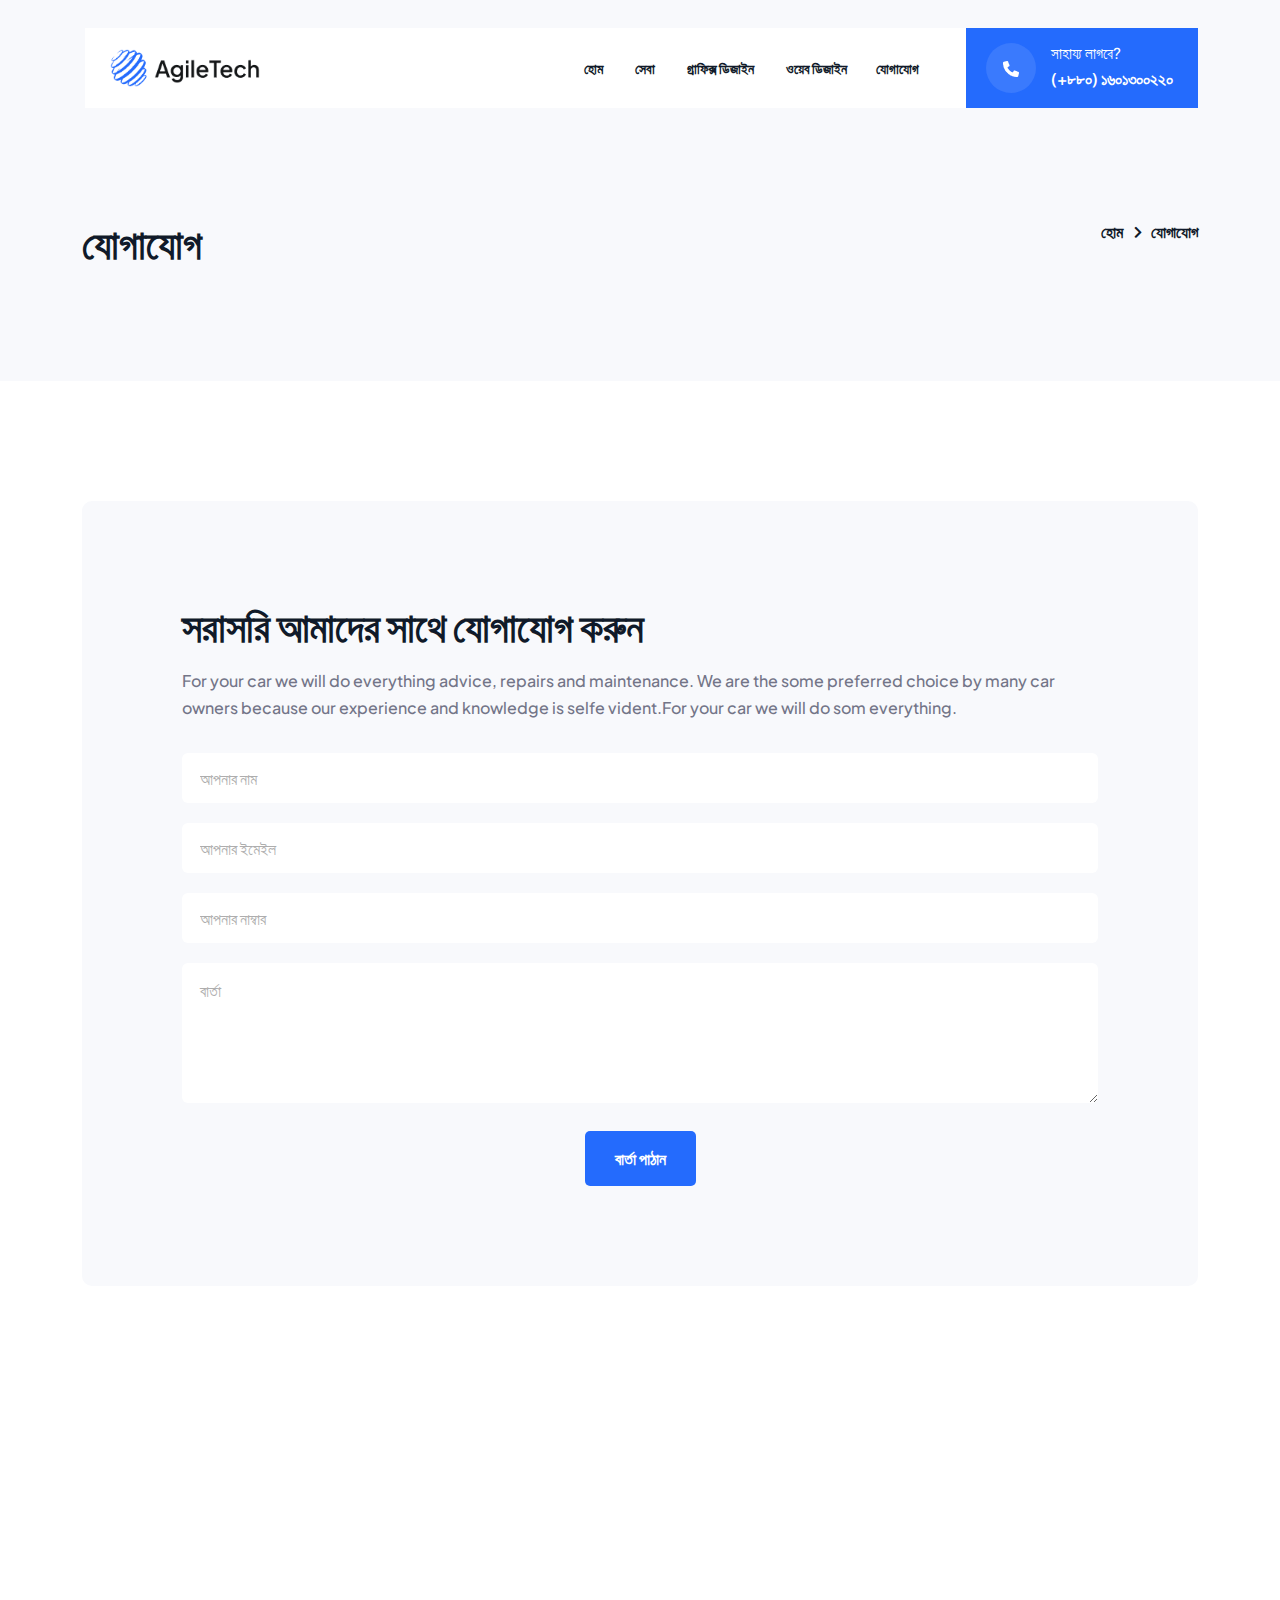
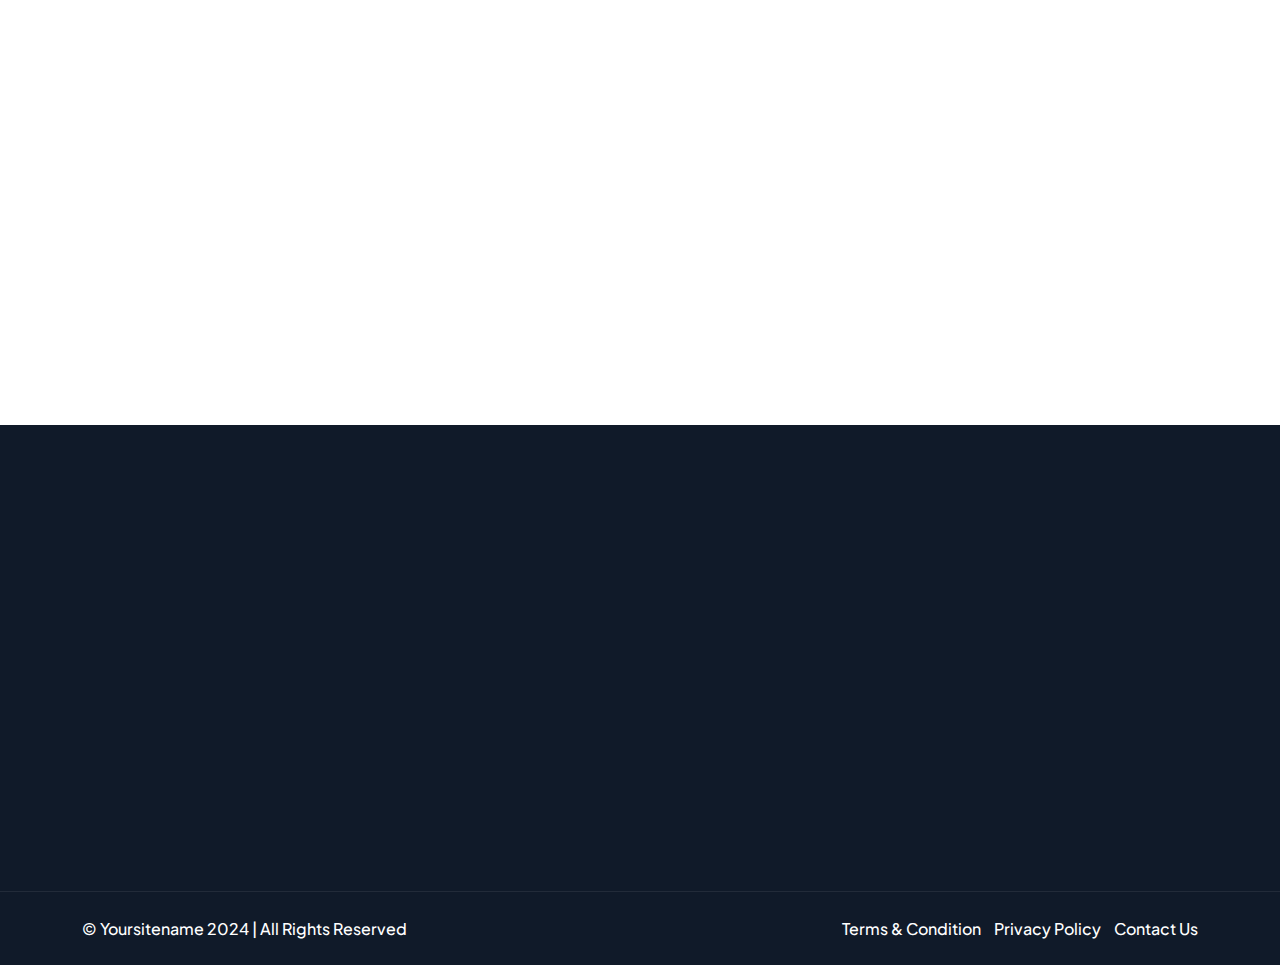
<file: contact.html>
<!DOCTYPE html>
<html lang="zxx">
  <head>
    <meta charset="UTF-8" />
    <meta name="viewport" content="width=device-width, initial-scale=1.0" />
    <meta http-equiv="X-UA-Compatible" content="IE=edge" />
    <meta http-equiv="X-UA-Compatible" content="ie=edge" />
    <title>AglieTech - IT Solutions & Technology Html5 Template</title>
    <link
      rel="icon"
      href="assets/img/favicon.png"
      sizes="20x20"
      type="image/png"
    />
    <!-- Stylesheet -->
    <link rel="stylesheet" href="assets/css/bootstrap.min.css" />
    <link rel="stylesheet" href="assets/css/animate.min.css" />
    <link rel="stylesheet" href="assets/css/fontawesome.min.css" />
    <link rel="stylesheet" href="assets/css/nice-select.min.css" />
    <link rel="stylesheet" href="assets/css/magnific.min.css" />
    <link rel="stylesheet" href="assets/css/style.css" />
    <link rel="stylesheet" href="assets/css/responsive.css" />
  </head>
  <body>
    <!-- preloader area start -->
    <div class="preloader" id="preloader">
      <div class="preloader-inner">
        <div class="spinner">
          <div class="dot1"></div>
          <div class="dot2"></div>
        </div>
      </div>
    </div>
    <!-- preloader area end -->
    <!-- search popup start-->
    <div class="td-search-popup" id="td-search-popup">
      <form action="index.html" class="search-form">
        <div class="form-group">
          <input type="text" class="form-control" placeholder="Search....." />
        </div>
        <button type="submit" class="submit-btn">
          <i class="fa fa-search"></i>
        </button>
      </form>
    </div>
    <!-- search popup end-->
    <div class="body-overlay" id="body-overlay"></div>
    <!-- navbar start -->
    <nav class="navbar navbar-area navbar-expand-lg">
      <div class="container nav-container navbar-bg">
        <div class="responsive-mobile-menu">
          <button
            class="menu toggle-btn d-block d-lg-none"
            data-target="#itech_main_menu"
            aria-expanded="false"
            aria-label="Toggle navigation"
          >
            <span class="icon-left"></span>
            <span class="icon-right"></span>
          </button>
        </div>
        <div class="logo">
          <a href="index.html"><img src="assets/img/logo.png" alt="img" /></a>
        </div>
        <div class="nav-right-part nav-right-part-mobile">
          <a class="search-bar-btn" href="#">
            <i class="fa fa-search"></i>
          </a>
        </div>
        <div class="collapse navbar-collapse" id="itech_main_menu">
          <ul class="navbar-nav menu-open text-lg-end">
            <li class="menu-item-has-children">
              <a href="#">হোম</a>
              <!-- <ul class="sub-menu">
                <li><a href="index.html">Software Agency</a></li>
                <li><a href="index-2.html">SaaS App Landing</a></li>
                <li><a href="index-3.html">Payments Solution</a></li>
                <li><a href="index-4.html">Startup / Software Company</a></li>
                <li><a href="index-5.html">Artificial Intelligence</a></li>
                <li><a href="index-6.html">NFT Service</a></li>
                <li><a href="index-7.html">Cyber Security</a></li>
                <li><a href="index-8.html">Hardware Service</a></li>
                <li><a href="index-9.html">ICO Landing</a></li>
                <li><a href="index-10.html">Personal Portfolio</a></li>
                <li><a href="index-11.html">SEO Service</a></li>
                <li><a href="index-12.html">Business Consultancy</a></li>
                <li><a href="index-13.html">IT Solution</a></li>
                <li><a href="index-14.html">IT Agency Two</a></li>
              </ul> -->
            </li>
            <li class="menu-item-has-children">
              <a href="#">সেবা</a>
              <ul class="sub-menu">
                <li><a href="service.html">Service 01</a></li>
                <li><a href="service-2.html">Service 02</a></li>
                <!-- <li><a href="service-3.html">Service 03</a></li>
                <li><a href="service-4.html">Service 04</a></li>
                <li><a href="service-5.html">Service 05</a></li>
                <li><a href="service-details.html">Service Single</a></li> -->
              </ul>
            </li>
            <li class="menu-item-has-children">
              <a href="#">গ্রাফিক্স ডিজাইন</a>
              <!-- <ul class="sub-menu">
                <li><a href="about.html">About Us</a></li>
                <li><a href="team.html">Team 01</a></li>
                <li><a href="team-2.html">Team 02</a></li>
                <li><a href="team-3.html">Team 03</a></li>
                <li><a href="team-details.html">Team Details</a></li>
                <li><a href="pricing.html">Pricing 01</a></li>
                <li><a href="pricing-2.html">Pricing 02</a></li>
              </ul> -->
            </li>
            <li class="menu-item-has-children">
              <a href="#">ওয়েব ডিজাইন</a>
              <!-- <ul class="sub-menu">
                <li><a href="about.html">About Us</a></li>
                <li><a href="team.html">Team 01</a></li>
                <li><a href="team-2.html">Team 02</a></li>
                <li><a href="team-3.html">Team 03</a></li>
                <li><a href="team-details.html">Team Details</a></li>
                <li><a href="pricing.html">Pricing 01</a></li>
                <li><a href="pricing-2.html">Pricing 02</a></li>
              </ul> -->
            </li>
            <!-- <li class="menu-item-has-children mega-menu">
              <a href="#">Mega Menu</a>
              <div class="sub-menu">
                <div class="row">
                  <div class="col-lg-3">
                    <ul>
                      <li><a href="index.html">Software Agency</a></li>
                      <li><a href="index-2.html">SaaS App Landing</a></li>
                      <li><a href="index-3.html">Payments Solution</a></li>
                      <li>
                        <a href="index-4.html">Startup / Software Company</a>
                      </li>
                      <li>
                        <a href="index-5.html">Artificial Intelligence</a>
                      </li>
                      <li><a href="index-6.html">NFT Service</a></li>
                      <li><a href="index-7.html">Cyber Security</a></li>
                      <li><a href="index-8.html">Hardware Service</a></li>
                      <li><a href="index-9.html">ICO Landing</a></li>
                    </ul>
                  </div>
                  <div class="col-lg-3">
                    <ul>
                      <li><a href="service.html">Service 01</a></li>
                      <li><a href="service-2.html">Service 02</a></li>
                      <li><a href="service-3.html">Service 03</a></li>
                      <li><a href="service-4.html">Service 04</a></li>
                      <li><a href="service-5.html">Service 05</a></li>
                      <li><a href="service-details.html">Service Single</a></li>
                    </ul>
                  </div>
                  <div class="col-lg-3">
                    <ul>
                      <li><a href="project.html">Project 01</a></li>
                      <li><a href="project-2.html">Project 02</a></li>
                      <li><a href="project-3.html">Project 03</a></li>
                      <li>
                        <a href="project-details.html">Case Study Details</a>
                      </li>
                      <li><a href="pricing.html">Pricing 01</a></li>
                      <li><a href="pricing-2.html">Pricing 02</a></li>
                    </ul>
                  </div>
                  <div class="col-lg-3">
                    <ul>
                      <li><a href="about.html">About Us</a></li>
                      <li><a href="team.html">Team 01</a></li>
                      <li><a href="team-2.html">Team 02</a></li>
                      <li><a href="team-3.html">Team 03</a></li>
                      <li><a href="team-details.html">Team Details</a></li>
                    </ul>
                  </div>
                </div>
              </div>
            </li> -->
            <!-- <li class="menu-item-has-children">
              <a href="#">Blog</a>
              <ul class="sub-menu">
                <li><a href="blog.html">Blog 01</a></li>
                <li><a href="blog-2.html">Blog 02</a></li>
                <li><a href="blog-3.html">Blog 03</a></li>
                <li><a href="blog-4.html">Blog 04</a></li>
                <li><a href="blog-details.html">Blog Details</a></li>
              </ul>
            </li> -->
            <li><a href="contact.html">যোগাযোগ</a></li>
          </ul>
        </div>
        <div class="nav-right-part nav-right-part-desktop align-self-center">
          <a class="navbar-phone" href="tel:">
            <span class="icon">
              <img src="assets/img/icon/1.png" alt="img" />
            </span>
            <span>সাহায্য লাগবে?</span>
            <h5>(+৮৮০) ১৬০১৩০০২২০</h5>
          </a>
        </div>
      </div>
    </nav>
    <!-- navbar end -->
    <!-- page title start -->
    <div
      class="breadcrumb-area bg-cover"
      style="background-image: url('./assets/img/bg/7.png')"
    >
      <div class="container">
        <div class="breadcrumb-inner">
          <div class="row justify-content-center">
            <div class="col-lg-6">
              <h2 class="page-title">যোগাযোগ</h2>
            </div>
            <div class="col-lg-6 text-lg-end">
              <ul class="page-list">
                <li><a href="index.html">হোম</a></li>
                <li>যোগাযোগ</li>
              </ul>
            </div>
          </div>
        </div>
      </div>
    </div>
    <!-- page title end -->
    <!-- contact area start -->
    <div class="contact-area pd-top-120 pd-bottom-120">
      <div class="container">
        <div
          class="contact-page-inner bg-gray wow animated fadeInUp"
          data-wow-duration="0.8s"
        >
          <div class="section-title mb-4 pb-2">
            <h2 class="title">সরাসরি আমাদের সাথে যোগাযোগ করুন</h2>
            <p class="content mb-0">
              For your car we will do everything advice, repairs and
              maintenance. We are the some preferred choice by many car owners
              because our experience and knowledge is selfe vident.For your car
              we will do som everything.
            </p>
          </div>
          <div class="row">
            <div class="col-md-12">
              <div class="single-input-inner">
                <input type="text" placeholder="আপনার নাম" />
              </div>
            </div>
            <div class="col-md-12">
              <div class="single-input-inner">
                <input type="text" placeholder="আপনার ইমেইল" />
              </div>
            </div>
            <div class="col-md-12">
              <div class="single-input-inner">
                <input type="text" placeholder="আপনার নাম্বার" />
              </div>
            </div>
            <div class="col-12">
              <div class="single-input-inner">
                <textarea placeholder="বার্তা"></textarea>
              </div>
            </div>
            <div class="col-12 text-center">
              <button class="btn btn-base border-radius-5">বার্তা পাঠান</button>
            </div>
          </div>
        </div>
      </div>
    </div>
    <!-- contact area end -->
    <!-- contact list start -->
    <div class="contact-page-list">
      <div class="container">
        <div class="row justify-content-center">
          <div class="col-lg-4 col-md-6">
            <div
              class="media single-contact-list wow animated fadeInUp"
              data-wow-duration="0.8s"
            >
              <div class="media-left">
                <img src="assets/img/icon/13.svg" alt="img" />
              </div>
              <div class="media-body">
                <h5>যোগাযোগ করুন</h5>
                <h6>+৮৮০ ১৬০১৩০০২২০</h6>
              </div>
            </div>
          </div>
          <div class="col-lg-4 col-md-6">
            <div
              class="media single-contact-list wow animated fadeInUp"
              data-wow-duration="0.8s"
              data-wow-delay="0.3s"
            >
              <div class="media-left">
                <img src="assets/img/icon/14.svg" alt="img" />
              </div>
              <div class="media-body">
                <h5>আপনার ইমেইল</h5>
                <h6>Comism@mail.com</h6>
              </div>
            </div>
          </div>
          <div class="col-lg-4 col-md-6">
            <div
              class="media single-contact-list wow animated fadeInUp"
              data-wow-duration="0.8s"
              data-wow-delay="0.6s"
            >
              <div class="media-left">
                <img src="assets/img/icon/15.svg" alt="img" />
              </div>
              <div class="media-body">
                <h5>ঠিকানা</h5>
                <h6>আগৈলঝাড়া, বরিশাল</h6>
              </div>
            </div>
          </div>
        </div>
      </div>
    </div>
    <!-- contact list start -->
    <!-- map start -->
    <div class="contact-g-map">
      <iframe
        src="https://www.google.com/maps/embed?pb=!1m10!1m8!1m3!1d29208.601361499546!2d90.3598076!3d23.7803374!3m2!1i1024!2i768!4f13.1!5e0!3m2!1sen!2sbd!4v1589109092857!5m2!1sen!2sbd"
      ></iframe>
    </div>
    <!-- map end -->
    <!-- footer area start -->
    <footer class="footer-area bg-black bg-cover">
      <div class="footer-subscribe">
        <div class="container">
          <div
            class="footer-subscribe-inner bg-cover wow animated fadeInUp"
            data-wow-duration="0.8s"
            style="background-image: url('./assets/img/bg/6.png')"
          >
            <div class="row">
              <div class="col-lg-6">
                <h2 class="mb-lg-0 mb-3">আমাদের নিউজলেটারে সাবস্ক্রাইব করুন</h2>
              </div>
              <div class="col-lg-6 align-self-center text-lg-end">
                <input type="text" placeholder="আপনার ইমেইল লিখুন" />
                <a class="btn btn-black border-radius-0" href="#"
                  >সাবমিট করুন</a
                >
              </div>
            </div>
          </div>
        </div>
      </div>
      <div class="container">
        <div class="row">
          <div class="col-lg-3 col-md-6">
            <div
              class="widget widget_about wow animated fadeInUp"
              data-wow-duration="0.8s"
            >
              <div class="thumb">
                <img src="assets/img/logo2.png" alt="img" />
              </div>
              <div class="details">
                <p>
                  Melbourne is simply is dumiomy is text Lorem Ipsum is simply
                </p>
                <p class="mt-3">
                  <i class="fa fa-phone-alt"></i> (+888) 123 456 765
                </p>
                <p class="mt-2">
                  <i class="fas fa-envelope"></i> (+888) 123 456 765
                </p>
                <ul class="social-media">
                  <li>
                    <a href="#">
                      <i class="fab fa-facebook-f"></i>
                    </a>
                  </li>
                  <li>
                    <a href="#">
                      <i class="fab fa-twitter"></i>
                    </a>
                  </li>
                  <li>
                    <a href="#">
                      <i class="fab fa-instagram"></i>
                    </a>
                  </li>
                  <li>
                    <a href="#">
                      <i class="fab fa-youtube"></i>
                    </a>
                  </li>
                </ul>
              </div>
            </div>
          </div>
          <div class="col-lg-3 col-md-6">
            <div
              class="widget widget_nav_menu wow animated fadeInUp"
              data-wow-duration="0.8s"
              data-wow-delay="0.3s"
            >
              <h4 class="widget-title">Our Service</h4>
              <ul>
                <li>
                  <a href="service.html"
                    ><i class="fas fa-arrow-right"></i> Ui Design</a
                  >
                </li>
                <li>
                  <a href="service.html"
                    ><i class="fas fa-arrow-right"></i> Web design</a
                  >
                </li>
                <li>
                  <a href="service.html"
                    ><i class="fas fa-arrow-right"></i> Digital marketing
                  </a>
                </li>
                <li>
                  <a href="service.html"
                    ><i class="fas fa-arrow-right"></i> Video Editing</a
                  >
                </li>
                <li>
                  <a href="service.html"
                    ><i class="fas fa-arrow-right"></i> Pc Repairs</a
                  >
                </li>
                <li>
                  <a href="service.html"
                    ><i class="fas fa-arrow-right"></i> Web Development</a
                  >
                </li>
              </ul>
            </div>
          </div>
          <div class="col-lg-3 col-md-6">
            <div
              class="widget widget_nav_menu wow animated fadeInUp"
              data-wow-duration="0.8s"
              data-wow-delay="0.6s"
            >
              <h4 class="widget-title">Pay links</h4>
              <ul>
                <li>
                  <a href="service.html"
                    ><i class="fas fa-arrow-right"></i> Credit industrys</a
                  >
                </li>
                <li>
                  <a href="service.html"
                    ><i class="fas fa-arrow-right"></i> Reasearch sector</a
                  >
                </li>
                <li>
                  <a href="service.html"
                    ><i class="fas fa-arrow-right"></i> Finance Sector
                  </a>
                </li>
                <li>
                  <a href="service.html"
                    ><i class="fas fa-arrow-right"></i> Credit industrys</a
                  >
                </li>
                <li>
                  <a href="service.html"
                    ><i class="fas fa-arrow-right"></i> Reasearch sector</a
                  >
                </li>
                <li>
                  <a href="service.html"
                    ><i class="fas fa-arrow-right"></i> Finance Sector</a
                  >
                </li>
              </ul>
            </div>
          </div>
          <div class="col-lg-3 col-md-6">
            <div
              class="widget widget-recent-post wow animated fadeInUp"
              data-wow-duration="0.8s"
              data-wow-delay="0.9s"
            >
              <h4 class="widget-title">Contact us</h4>
              <div class="widget widget_contact">
                <ul class="details">
                  <li>
                    <i class="fa fa-map-marker-alt"></i>4517 Washington Ave.
                    Manchester, Kentucky 39495
                  </li>
                  <li class="mt-3">
                    <i class="fa fa-phone-alt"></i> (+888) 123 456 765
                  </li>
                  <li class="mt-2">
                    <i class="fas fa-envelope"></i> infoname@mail.com
                  </li>
                </ul>
                <ul class="social-media mt-4">
                  <li>
                    <a href="#">
                      <i class="fab fa-facebook-f"></i>
                    </a>
                  </li>
                  <li>
                    <a href="#">
                      <i class="fab fa-twitter"></i>
                    </a>
                  </li>
                  <li>
                    <a href="#">
                      <i class="fab fa-instagram"></i>
                    </a>
                  </li>
                  <li>
                    <a href="#">
                      <i class="fab fa-youtube"></i>
                    </a>
                  </li>
                </ul>
              </div>
            </div>
          </div>
        </div>
      </div>
      <div class="footer-bottom">
        <div class="container">
          <div class="row">
            <div class="col-md-6 align-self-center">
              <p>© Yoursitename 2024 | All Rights Reserved</p>
            </div>
            <div class="col-md-6 text-lg-end">
              <a href="#">Terms & Condition</a>
              <a href="#">Privacy Policy</a>
              <a href="#">Contact Us</a>
            </div>
          </div>
        </div>
      </div>
    </footer>
    <!-- footer area end -->
    <!-- back to top area start -->
    <div class="back-to-top">
      <span class="back-top"><i class="fa fa-angle-up"></i></span>
    </div>
    <!-- back to top area end -->
    <!-- all plugins here -->
    <script src="assets/js/jquery.min.js"></script>
    <script src="assets/js/bootstrap.min.js"></script>
    <script src="assets/js/fontawesome.min.js"></script>
    <script src="assets/js/magnific.min.js"></script>
    <script src="assets/js/nice-select.min.js"></script>
    <script src="assets/js/slick.min.js"></script>
    <script src="assets/js/owl.min.js"></script>
    <script src="assets/js/counter-up.min.js"></script>
    <script src="assets/js/waypoint.min.js"></script>
    <script src="assets/js/wow.min.js"></script>
    <!-- main js  -->
    <script src="assets/js/main.js"></script>
  </body>
</html>
</file>
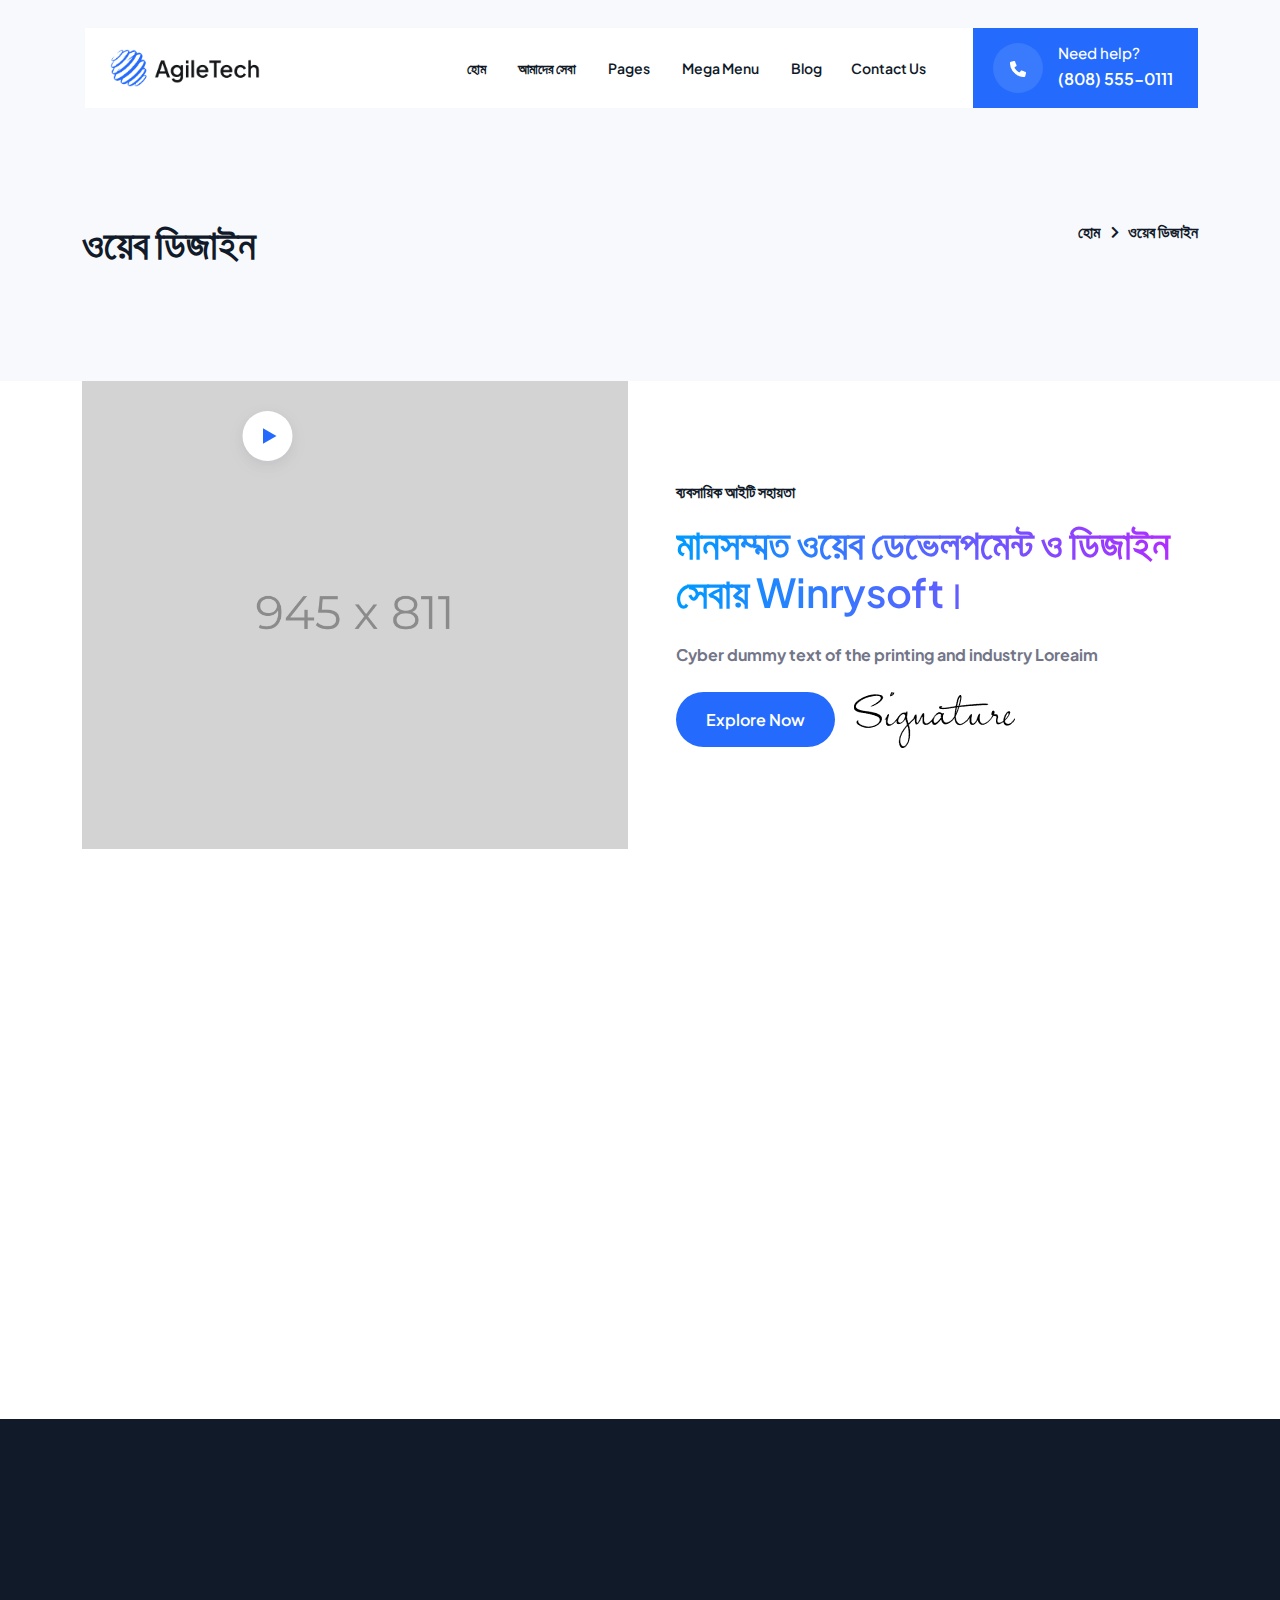
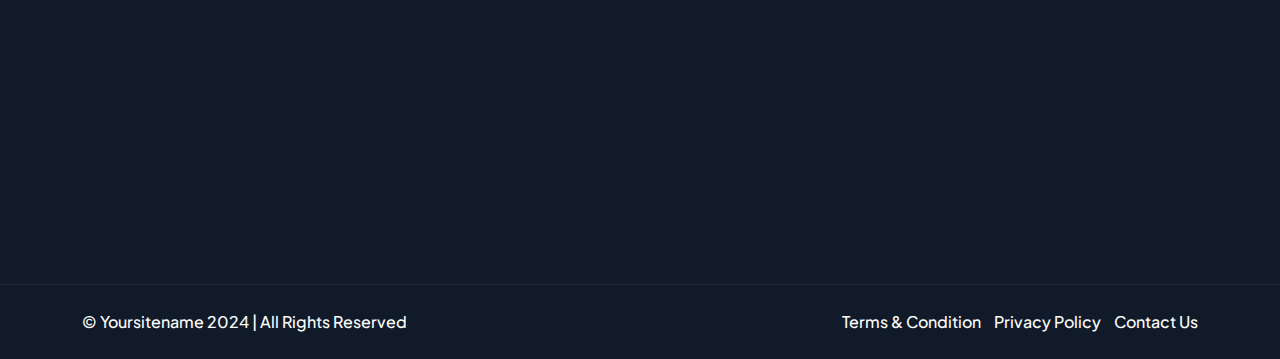
<file: service-4.html>
<!DOCTYPE html>
<html lang="zxx">
  <head>
    <meta charset="UTF-8" />
    <meta name="viewport" content="width=device-width, initial-scale=1.0" />
    <meta http-equiv="X-UA-Compatible" content="IE=edge" />
    <meta http-equiv="X-UA-Compatible" content="ie=edge" />
    <title>AglieTech - IT Solutions & Technology Html5 Template</title>
    <link
      rel="icon"
      href="assets/img/favicon.png"
      sizes="20x20"
      type="image/png"
    />
    <!-- Stylesheet -->
    <link rel="stylesheet" href="assets/css/bootstrap.min.css" />
    <link rel="stylesheet" href="assets/css/animate.min.css" />
    <link rel="stylesheet" href="assets/css/fontawesome.min.css" />
    <link rel="stylesheet" href="assets/css/nice-select.min.css" />
    <link rel="stylesheet" href="assets/css/magnific.min.css" />
    <link rel="stylesheet" href="assets/css/style.css" />
    <link rel="stylesheet" href="assets/css/responsive.css" />
  </head>
  <body>
    <!-- preloader area start -->
    <div class="preloader" id="preloader">
      <div class="preloader-inner">
        <div class="spinner">
          <div class="dot1"></div>
          <div class="dot2"></div>
        </div>
      </div>
    </div>
    <!-- preloader area end -->
    <!-- search popup start-->
    <div class="td-search-popup" id="td-search-popup">
      <form action="index.html" class="search-form">
        <div class="form-group">
          <input type="text" class="form-control" placeholder="Search....." />
        </div>
        <button type="submit" class="submit-btn">
          <i class="fa fa-search"></i>
        </button>
      </form>
    </div>
    <!-- search popup end-->
    <div class="body-overlay" id="body-overlay"></div>
    <!-- navbar start -->
    <nav class="navbar navbar-area navbar-expand-lg">
      <div class="container nav-container navbar-bg">
        <div class="responsive-mobile-menu">
          <button
            class="menu toggle-btn d-block d-lg-none"
            data-target="#itech_main_menu"
            aria-expanded="false"
            aria-label="Toggle navigation"
          >
            <span class="icon-left"></span>
            <span class="icon-right"></span>
          </button>
        </div>
        <div class="logo">
          <a href="index.html"><img src="assets/img/logo.png" alt="img" /></a>
        </div>
        <div class="nav-right-part nav-right-part-mobile">
          <a class="search-bar-btn" href="#">
            <i class="fa fa-search"></i>
          </a>
        </div>
        <div class="collapse navbar-collapse" id="itech_main_menu">
          <ul class="navbar-nav menu-open text-lg-end">
            <li class="menu-item-has-children">
              <a href="index-2.html">হোম</a>
              <!-- <ul class="sub-menu">
                <li><a href="index.html">Software Agency</a></li>
                <li><a href="index-2.html">SaaS App Landing</a></li>
                <li><a href="index-3.html">Payments Solution</a></li>
                <li><a href="index-4.html">Startup / Software Company</a></li>
                <li><a href="index-5.html">Artificial Intelligence</a></li>
                <li><a href="index-6.html">NFT Service</a></li>
                <li><a href="index-7.html">Cyber Security</a></li>
                <li><a href="index-8.html">Hardware Service</a></li>
                <li><a href="index-9.html">ICO Landing</a></li>
                <li><a href="index-10.html">Personal Portfolio</a></li>
                <li><a href="index-11.html">SEO Service</a></li>
                <li><a href="index-12.html">Business Consultancy</a></li>
                <li><a href="index-13.html">IT Solution</a></li>
                <li><a href="index-14.html">IT Agency Two</a></li>
              </ul> -->
            </li>
            <li class="menu-item-has-children">
              <a href="#">আমাদের সেবা</a>
              <ul class="sub-menu">
                <li><a href="service.html">Service 01</a></li>
                <li><a href="service-2.html">Service 02</a></li>
                <li><a href="service-3.html">Service 03</a></li>
                <li><a href="service-4.html">Service 04</a></li>
                <li><a href="service-5.html">Service 05</a></li>
                <li><a href="service-details.html">Service Single</a></li>
              </ul>
            </li>
            <li class="menu-item-has-children">
              <a href="#">Pages</a>
              <ul class="sub-menu">
                <li><a href="about.html">About Us</a></li>
                <li><a href="team.html">Team 01</a></li>
                <li><a href="team-2.html">Team 02</a></li>
                <li><a href="team-3.html">Team 03</a></li>
                <li><a href="team-details.html">Team Details</a></li>
                <li><a href="pricing.html">Pricing 01</a></li>
                <li><a href="pricing-2.html">Pricing 02</a></li>
              </ul>
            </li>
            <li class="menu-item-has-children mega-menu">
              <a href="#">Mega Menu</a>
              <div class="sub-menu">
                <div class="row">
                  <div class="col-lg-3">
                    <ul>
                      <li><a href="index.html">Software Agency</a></li>
                      <li><a href="index-2.html">SaaS App Landing</a></li>
                      <li><a href="index-3.html">Payments Solution</a></li>
                      <li>
                        <a href="index-4.html">Startup / Software Company</a>
                      </li>
                      <li>
                        <a href="index-5.html">Artificial Intelligence</a>
                      </li>
                      <li><a href="index-6.html">NFT Service</a></li>
                      <li><a href="index-7.html">Cyber Security</a></li>
                      <li><a href="index-8.html">Hardware Service</a></li>
                      <li><a href="index-9.html">ICO Landing</a></li>
                    </ul>
                  </div>
                  <div class="col-lg-3">
                    <ul>
                      <li><a href="service.html">Service 01</a></li>
                      <li><a href="service-2.html">Service 02</a></li>
                      <li><a href="service-3.html">Service 03</a></li>
                      <li><a href="service-4.html">Service 04</a></li>
                      <li><a href="service-5.html">Service 05</a></li>
                      <li><a href="service-details.html">Service Single</a></li>
                    </ul>
                  </div>
                  <div class="col-lg-3">
                    <ul>
                      <li><a href="project.html">Project 01</a></li>
                      <li><a href="project-2.html">Project 02</a></li>
                      <li><a href="project-3.html">Project 03</a></li>
                      <li>
                        <a href="project-details.html">Case Study Details</a>
                      </li>
                      <li><a href="pricing.html">Pricing 01</a></li>
                      <li><a href="pricing-2.html">Pricing 02</a></li>
                    </ul>
                  </div>
                  <div class="col-lg-3">
                    <ul>
                      <li><a href="about.html">About Us</a></li>
                      <li><a href="team.html">Team 01</a></li>
                      <li><a href="team-2.html">Team 02</a></li>
                      <li><a href="team-3.html">Team 03</a></li>
                      <li><a href="team-details.html">Team Details</a></li>
                    </ul>
                  </div>
                </div>
              </div>
            </li>
            <li class="menu-item-has-children">
              <a href="#">Blog</a>
              <ul class="sub-menu">
                <li><a href="blog.html">Blog 01</a></li>
                <li><a href="blog-2.html">Blog 02</a></li>
                <li><a href="blog-3.html">Blog 03</a></li>
                <li><a href="blog-4.html">Blog 04</a></li>
                <li><a href="blog-details.html">Blog Details</a></li>
              </ul>
            </li>
            <li><a href="contact.html">Contact Us</a></li>
          </ul>
        </div>
        <div class="nav-right-part nav-right-part-desktop align-self-center">
          <a class="navbar-phone" href="tel:">
            <span class="icon">
              <img src="assets/img/icon/1.png" alt="img" />
            </span>
            <span>Need help?</span>
            <h5>(808) 555-0111</h5>
          </a>
        </div>
      </div>
    </nav>
    <!-- navbar end -->

    <!-- page title start -->
    <div
      class="breadcrumb-area bg-cover"
      style="background-image: url('./assets/img/bg/7.png')"
    >
      <div class="container">
        <div class="breadcrumb-inner">
          <div class="row justify-content-center">
            <div class="col-lg-6">
              <h2 class="page-title">ওয়েব ডিজাইন</h2>
            </div>
            <div class="col-lg-6 text-lg-end">
              <ul class="page-list">
                <li><a href="index-2.html">হোম</a></li>
                <li>ওয়েব ডিজাইন</li>
              </ul>
            </div>
          </div>
        </div>
      </div>
    </div>
    <!-- page title end -->
    <!-- about area start -->
    <div class="about-area pd-top-95">
      <div class="container">
        <div class="row">
          <div class="col-lg-6 align-self-center">
            <div
              class="about-thumb-inner video-thumb wow animated fadeInLeft"
              data-wow-duration="0.8s"
            >
              <img class="main-img" src="assets/img/about/15.png" alt="img" />
              <a
                class="video-play-btn-hover"
                href="https://www.youtube.com/embed/Wimkqo8gDZ0"
                ><img src="assets/img/video.svg" alt="img"
              /></a>
            </div>
          </div>
          <div
            class="col-lg-6 align-self-center wow animated fadeInRight"
            data-wow-duration="0.8s"
            data-wow-delay="0.3s"
          >
            <div class="section-title mt-5 mt-lg-0 mb-0 ps-lg-4">
              <h6 class="bg-none mb-3">ব্যবসায়িক আইটি সহায়তা</h6>
              <h2 class="title gradient-text">
                মানসম্মত ওয়েব ডেভেলপমেন্ট ও ডিজাইন সেবায় Winrysoft।
              </h2>
              <!-- <div class="row">
                <div class="col-md-3">
                  <img src="assets/img/about/31.png" alt="img" />
                </div>
                <div class="col-md-9 align-self-center">
                  <ul
                    class="single-list-inner style-check style-heading style-check mb-3"
                  >
                    <li>
                      <i class="fas fa-check-circle"></i> Mistakes To Avoid to
                      the
                    </li>
                    <li>
                      <i class="fas fa-check-circle"></i> Your Startup industry
                      stan
                    </li>
                    <li>
                      <i class="fas fa-check-circle"></i> Mistakes To Avoid to
                      the
                    </li>
                    <li>
                      <i class="fas fa-check-circle"></i> Your Startup industry
                      stan
                    </li>
                  </ul>
                </div>
              </div> -->
              <p class="mt-4 mb-4">
                <strong
                  >Cyber dummy text of the printing and industry Loreaim</strong
                >
              </p>
              <a class="btn btn-base mt-0 me-3" href="#">Explore Now</a>
              <img src="assets/img/about/33.png" alt="img" />
            </div>
          </div>
        </div>
      </div>
    </div>
    <!-- about area end -->

    <!-- service area start -->
    <div class="service-area bg-relative pd-top-120">
      <div class="container">
        <div class="row">
          <div class="col-lg-6 pe-5">
            <div
              class="single-service-inner-3 single-service-inner-3-left wow animated fadeInUp"
              data-wow-duration="1s "
            >
              <div class="thumb">
                <div class="thumb-inner">
                  <img src="assets/img/service-icon/7.svg" alt="img" />
                </div>
              </div>
              <div class="details">
                <h5 class="mb-3">
                  <a href="service-details.html">রেস্পন্সিভ ওয়েব ডিজাইন</a>
                </h5>
                <p class="mb-0">
                  আপনার ওয়েবসাইট যেকোনো ডিভাইসে সুন্দরভাবে এবং দ্রুত লোড হয়।
                </p>
              </div>
            </div>
            <div
              class="single-service-inner-3 single-service-inner-3-left wow animated fadeInUp"
              data-wow-duration="0.8s"
              data-wow-delay="0.3s"
            >
              <div class="thumb">
                <div class="thumb-inner">
                  <img src="assets/img/service-icon/8.svg" alt="img" />
                </div>
              </div>
              <div class="details">
                <h5 class="mb-3">
                  <a href="service-details.html">ইউজার ফ্রেন্ডলি ইন্টারফেস</a>
                </h5>
                <p class="mb-0">সহজ নেভিগেশন, ব্যবহারকারীর জন্য সুবিধাজনক।</p>
              </div>
            </div>
            <!-- <div
              class="single-service-inner-3 single-service-inner-3-left mb-0 wow animated fadeInUp"
              data-wow-duration="0.8s"
              data-wow-delay="0.6s"
            >
              <div class="thumb">
                <div class="thumb-inner">
                  <img src="assets/img/service-icon/9.svg" alt="img" />
                </div>
              </div>
              <div class="details">
                <h5 class="mb-3">
                  <a href="service-details.html"></a>
                </h5>
                <p class="mb-0"></p>
              </div>
            </div> -->
          </div>
          <div class="col-lg-6 ps-5">
            <div
              class="single-service-inner-3 single-service-inner-3-right wow animated fadeInUp"
              data-wow-duration="0.8s"
            >
              <div class="thumb">
                <div class="thumb-inner">
                  <img src="assets/img/service-icon/10.svg" alt="img" />
                </div>
              </div>
              <div class="details">
                <h5 class="mb-3">
                  <a href="service-details.html">এসইও-ফ্রেন্ডলি ওয়েবপেজ</a>
                </h5>
                <p class="mb-0">
                  সার্চ ইঞ্জিনে ভালো র‍্যাঙ্কিং পেতে উন্নত এসইও প্রযুক্তি
                  ব্যবহার।
                </p>
              </div>
            </div>
            <div
              class="single-service-inner-3 single-service-inner-3-right wow animated fadeInUp"
              data-wow-duration="0.8s"
              data-wow-delay="0.3s"
            >
              <div class="thumb">
                <div class="thumb-inner">
                  <img src="assets/img/service-icon/11.svg" alt="img" />
                </div>
              </div>
              <div class="details">
                <h5 class="mb-3">
                  <a href="service-details.html">কাস্টম থিম ডিজাইন</a>
                </h5>
                <p class="mb-0">
                  আপনার ব্র্যান্ডের প্রয়োজন অনুযায়ী বিশেষভাবে ডিজাইন করা থিম।
                </p>
              </div>
            </div>
            <!-- <div
              class="single-service-inner-3 single-service-inner-3-right mb-0 wow animated fadeInUp"
              data-wow-duration="0.8s"
              data-wow-delay="0.6s"
            >
              <div class="thumb">
                <div class="thumb-inner">
                  <img src="assets/img/service-icon/12.svg" alt="img" />
                </div>
              </div>
              <div class="details">
                <h5 class="mb-3">
                  <a href="service-details.html">Smart Vision</a>
                </h5>
                <p class="mb-0">
                  Aliquam eros justo, posuere loborti inh thi viverra coin
                  design here laoreet min ouimatti posuere lorem
                </p>
              </div>
            </div> -->
          </div>
        </div>
      </div>
    </div>
    <!-- service area end -->
    <!-- pricing-area start -->
    <!-- <div class="pricing-area pd-top-90 pd-bottom-90">
      <div class="container">
        <div
          class="section-title text-center wow animated fadeInUp"
          data-wow-duration="0.8s"
        >
          <h6 class="sub-title">Pricing plan</h6>
          <h2 class="title">Best plane to get our <span>Services</span></h2>
        </div>
        <div class="row">
          <div class="col-lg-4 col-md-6">
            <div
              class="single-pricing-inner style-2 wow animated fadeInUp"
              data-wow-duration="0.8s"
            >
              <h2 class="mb-3">$19 <sub>/mo</sub></h2>
              <h5>Started</h5>
              <ul>
                <li><i class="fa fa-check"></i>Mobile App Development</li>
                <li><i class="fa fa-check"></i>Branding & Identity</li>
                <li><i class="fa fa-check"></i>Email Marketing & Automation</li>
                <li><i class="fa fa-check"></i>E-commerce Solutions</li>
                <li class="hide">
                  <i class="fa fa-check"></i>Social Media Management
                </li>
                <li class="hide">
                  <i class="fa fa-check"></i>Video & Animation Production
                </li>
              </ul>
              <a
                class="btn btn-black border-radius border-radius-0 w-100"
                href="#"
                >Started</a
              >
            </div>
          </div>
          <div class="col-lg-4 col-md-6">
            <div
              class="single-pricing-inner style-2 price-active wow animated fadeInUp"
              data-wow-duration="0.8s"
              data-wow-delay="0.3s"
            >
              <h2 class="mb-3">$19 <sub>/mo</sub></h2>
              <h5>Started</h5>
              <ul>
                <li><i class="fa fa-check"></i>Mobile App Development</li>
                <li><i class="fa fa-check"></i>Branding & Identity</li>
                <li><i class="fa fa-check"></i>Email Marketing & Automation</li>
                <li><i class="fa fa-check"></i>E-commerce Solutions</li>
                <li class="hide">
                  <i class="fa fa-check"></i>Social Media Management
                </li>
                <li class="hide">
                  <i class="fa fa-check"></i>Video & Animation Production
                </li>
              </ul>
              <a
                class="btn btn-black border-radius border-radius-0 w-100"
                href="#"
                >Started</a
              >
            </div>
          </div>
          <div class="col-lg-4 col-md-6">
            <div
              class="single-pricing-inner style-2 wow animated fadeInUp"
              data-wow-duration="0.8s"
              data-wow-delay="0.6s"
            >
              <h2 class="mb-3">$19 <sub>/mo</sub></h2>
              <h5>Started</h5>
              <ul>
                <li><i class="fa fa-check"></i>Mobile App Development</li>
                <li><i class="fa fa-check"></i>Branding & Identity</li>
                <li><i class="fa fa-check"></i>Email Marketing & Automation</li>
                <li><i class="fa fa-check"></i>E-commerce Solutions</li>
                <li class="hide">
                  <i class="fa fa-check"></i>Social Media Management
                </li>
                <li class="hide">
                  <i class="fa fa-check"></i>Video & Animation Production
                </li>
              </ul>
              <a
                class="btn btn-black border-radius border-radius-0 w-100"
                href="#"
                >Started</a
              >
            </div>
          </div>
        </div>
      </div>
    </div> -->
    <!-- pricing-area start -->
    <!-- footer area start -->
    <footer class="footer-area bg-black bg-cover">
      <div class="footer-subscribe">
        <div class="container">
          <div
            class="footer-subscribe-inner bg-cover wow animated fadeInUp"
            data-wow-duration="0.8s"
            style="background-image: url('./assets/img/bg/6.png')"
          >
            <div class="row">
              <div class="col-lg-6">
                <h2 class="mb-lg-0 mb-3">নতুন তথ্য পেতে সাথে থাকুন</h2>
              </div>
              <div class="col-lg-6 align-self-center text-lg-end">
                <input type="text" placeholder="আপনার ইমেইল দিন" />
                <a class="btn btn-black border-radius-0" href="#">জমা দিন</a>
              </div>
            </div>
          </div>
        </div>
      </div>
      <div class="container">
        <div class="row">
          <div class="col-lg-3 col-md-6">
            <div
              class="widget widget_about wow animated fadeInUp"
              data-wow-duration="0.8s"
            >
              <div class="thumb">
                <img src="assets/img/logo2.png" alt="img" />
              </div>
              <div class="details">
                <p>
                  Melbourne is simply is dumiomy is text Lorem Ipsum is simply
                </p>
                <p class="mt-3">
                  <i class="fa fa-phone-alt"></i> (+888) 123 456 765
                </p>
                <p class="mt-2">
                  <i class="fas fa-envelope"></i> (+888) 123 456 765
                </p>
                <ul class="social-media">
                  <li>
                    <a href="#">
                      <i class="fab fa-facebook-f"></i>
                    </a>
                  </li>
                  <li>
                    <a href="#">
                      <i class="fab fa-twitter"></i>
                    </a>
                  </li>
                  <li>
                    <a href="#">
                      <i class="fab fa-instagram"></i>
                    </a>
                  </li>
                  <li>
                    <a href="#">
                      <i class="fab fa-youtube"></i>
                    </a>
                  </li>
                </ul>
              </div>
            </div>
          </div>
          <div class="col-lg-3 col-md-6">
            <div
              class="widget widget_nav_menu wow animated fadeInUp"
              data-wow-duration="0.8s"
              data-wow-delay="0.3s"
            >
              <h4 class="widget-title">সেবা সমূহ</h4>
              <ul>
                <li>
                  <a href="service.html"
                    ><i class="fas fa-arrow-right"></i> Ui Design</a
                  >
                </li>
                <li>
                  <a href="service.html"
                    ><i class="fas fa-arrow-right"></i> Web design</a
                  >
                </li>
                <li>
                  <a href="service.html"
                    ><i class="fas fa-arrow-right"></i> Digital marketing
                  </a>
                </li>
                <li>
                  <a href="service.html"
                    ><i class="fas fa-arrow-right"></i> Video Editing</a
                  >
                </li>
                <li>
                  <a href="service.html"
                    ><i class="fas fa-arrow-right"></i> Pc Repairs</a
                  >
                </li>
                <li>
                  <a href="service.html"
                    ><i class="fas fa-arrow-right"></i> Web Development</a
                  >
                </li>
              </ul>
            </div>
          </div>
          <div class="col-lg-3 col-md-6">
            <div
              class="widget widget_nav_menu wow animated fadeInUp"
              data-wow-duration="0.8s"
              data-wow-delay="0.6s"
            >
              <h4 class="widget-title">গুরুত্বপূর্ন লিঙ্ক</h4>
              <ul>
                <li>
                  <a href="service.html"
                    ><i class="fas fa-arrow-right"></i> Credit industrys</a
                  >
                </li>
                <li>
                  <a href="service.html"
                    ><i class="fas fa-arrow-right"></i> Reasearch sector</a
                  >
                </li>
                <li>
                  <a href="service.html"
                    ><i class="fas fa-arrow-right"></i> Finance Sector
                  </a>
                </li>
                <li>
                  <a href="service.html"
                    ><i class="fas fa-arrow-right"></i> Credit industrys</a
                  >
                </li>
                <li>
                  <a href="service.html"
                    ><i class="fas fa-arrow-right"></i> Reasearch sector</a
                  >
                </li>
                <li>
                  <a href="service.html"
                    ><i class="fas fa-arrow-right"></i> Finance Sector</a
                  >
                </li>
              </ul>
            </div>
          </div>
          <div class="col-lg-3 col-md-6">
            <div
              class="widget widget-recent-post wow animated fadeInUp"
              data-wow-duration="0.8s"
              data-wow-delay="0.9s"
            >
              <h4 class="widget-title">যোগাযোগ করুণ</h4>
              <div class="widget widget_contact">
                <ul class="details">
                  <li>
                    <i class="fa fa-map-marker-alt"></i>4517 Washington Ave.
                    Manchester, Kentucky 39495
                  </li>
                  <li class="mt-3">
                    <i class="fa fa-phone-alt"></i> (+888) 123 456 765
                  </li>
                  <li class="mt-2">
                    <i class="fas fa-envelope"></i> infoname@mail.com
                  </li>
                </ul>
                <ul class="social-media mt-4">
                  <li>
                    <a href="#">
                      <i class="fab fa-facebook-f"></i>
                    </a>
                  </li>
                  <li>
                    <a href="#">
                      <i class="fab fa-twitter"></i>
                    </a>
                  </li>
                  <li>
                    <a href="#">
                      <i class="fab fa-instagram"></i>
                    </a>
                  </li>
                  <li>
                    <a href="#">
                      <i class="fab fa-youtube"></i>
                    </a>
                  </li>
                </ul>
              </div>
            </div>
          </div>
        </div>
      </div>
      <div class="footer-bottom">
        <div class="container">
          <div class="row">
            <div class="col-md-6 align-self-center">
              <p>© Yoursitename 2024 | All Rights Reserved</p>
            </div>
            <div class="col-md-6 text-lg-end">
              <a href="#">Terms & Condition</a>
              <a href="#">Privacy Policy</a>
              <a href="#">Contact Us</a>
            </div>
          </div>
        </div>
      </div>
    </footer>
    <!-- footer area end -->
    <!-- back to top area start -->
    <div class="back-to-top">
      <span class="back-top"><i class="fa fa-angle-up"></i></span>
    </div>
    <!-- back to top area end -->
    <!-- all plugins here -->
    <script src="assets/js/jquery.min.js"></script>
    <script src="assets/js/bootstrap.min.js"></script>
    <script src="assets/js/fontawesome.min.js"></script>
    <script src="assets/js/magnific.min.js"></script>
    <script src="assets/js/nice-select.min.js"></script>
    <script src="assets/js/slick.min.js"></script>
    <script src="assets/js/owl.min.js"></script>
    <script src="assets/js/counter-up.min.js"></script>
    <script src="assets/js/waypoint.min.js"></script>
    <script src="assets/js/wow.min.js"></script>
    <!-- main js  -->
    <script src="assets/js/main.js"></script>
  </body>
</html>
</file>
<file: assets/css/style.css>
/*
Theme Name: AgileTech
Theme URI: http://wowtheme7.com/html/agiletech
Author: wowtheme7
Author URI: http://wowtheme7.com
Description: AglieTech - IT Solutions & Technology Html5 Template
Version: 1.0.5
*/
/*--------------------------------------------------------------
>>> TABLE OF CONTENTS:
----------------------------------------------------------------
# Global
    ## Global
    ## Mixins
    ## Theme
    ## Variables
    ## Common

# Sections
    ## Nav Bar
    ## Banner
    ## Brand Area
    ## Footer
    ## Widgets

# Elements
    ## accordion
    ## filter
    ## apartment
    ## blog
    ## city
    ## feature
    ## gallery
    ## intro
    ## main-search
    ## pricing
    ## service
    ## team
    ## user-list

--------------------------------------------------------------*/
/*-----------------
    # Typography
-----------------*/
@import url("https://fonts.googleapis.com/css?family=Plus+Jakarta+Sans:400,500,600,700&display=swap");
:root {
  --main-color: #246bfd;
  --main-color2: #ee0020;
  --heading-color: #101a29;
  --paragraph-color: #737588;
  --body-font: "Plus Jakarta Sans", sans-serif;
  --heading-font: "Plus Jakarta Sans", sans-serif;
  --body-font-size: 16px;
  --line-height30: 1.7;
}

html {
  -webkit-text-size-adjust: 100%;
  -ms-text-size-adjust: 100%;
  overflow-x: hidden;
  font-family: var(--body-font);
}

* {
  -webkit-box-sizing: border-box;
  box-sizing: border-box;
  outline: none;
  -moz-osx-font-smoothing: grayscale;
  /* Firefox */
  -webkit-font-smoothing: antialiased;
  /* WebKit  */
}

body {
  margin: 0;
  color: var(--paragraph-color);
  overflow-x: hidden;
  font-family: var(--body-font);
  line-height: var(--line-height30);
  font-size: var(--body-font-size);
  background: #fff;
  font-weight: 500;
}

h1 {
  font-size: 75px;
  line-height: 1.2333333333;
}

h2 {
  font-size: 40px;
  line-height: 1.2380952381;
}

h3 {
  font-size: 30px;
  line-height: 1.3833333333;
}

h4 {
  font-size: 24px;
  line-height: 1.3380952381;
}

h5 {
  font-size: 20px;
  line-height: 1.3380952381;
}

h6 {
  font-size: 16px;
  line-height: 1.2380952381;
}

h1,
h2,
h3,
h4,
h5,
h6 {
  color: var(--heading-color);
  font-weight: 600;
  font-family: var(--heading-font);
}

p {
  color: var(--paragraph-color);
  -webkit-hyphens: auto;
  -ms-hyphens: auto;
  hyphens: auto;
  margin-bottom: 10px;
}

a {
  color: inherit;
  text-decoration: none;
  -webkit-transition: 0.4s;
  transition: 0.4s;
}

a,
a:hover,
a:focus,
a:active {
  text-decoration: none;
  outline: none;
  color: inherit;
}

a:hover {
  color: var(--main-color);
}

pre {
  word-break: break-word;
}

a i {
  padding: 0 2px;
}

img {
  max-width: 100%;
}

button:hover,
button:active,
button:focus {
  outline: 0;
}

/*input and button type focus outline disable*/
input[type="text"]:focus,
input[type="email"]:focus,
input[type="url"]:focus,
input[type="password"]:focus,
input[type="search"]:focus,
input[type="tel"]:focus,
input[type="number"]:focus,
textarea:focus,
input[type="button"]:focus,
input[type="reset"]:focus,
input[type="submit"]:focus,
select:focus {
  outline: none;
  -webkit-box-shadow: none;
  box-shadow: none;
  border: 1px solid #ddd;
}

.no-gutter.row,
.no-gutter.container,
.no-gutter.container-fluid {
  margin-left: 0;
  margin-right: 0;
  padding-left: 0;
  padding-right: 0;
}

.no-gutter > [class^="col-"] {
  padding-left: 0;
  padding-right: 0;
}

.no-gutter[class^="col-"] {
  padding-left: 0;
  padding-right: 0;
}

.h-100vh {
  height: 100vh;
}

code {
  color: #faa603;
}

.check-list {
  margin: 0;
  padding: 0;
  list-style: none;
}
.check-list li {
  display: block;
  padding-left: 20px;
  position: relative;
  z-index: 0;
}
.check-list li:after {
  position: absolute;
  left: 0;
  top: 0;
  font-family: "fontawesome";
  content: "\f105";
  color: var(--main-color);
}

.site-main .comment-navigation,
.site-main .posts-navigation,
.site-main .post-navigation {
  clear: both;
}

.comment-navigation .nav-previous,
.posts-navigation .nav-previous,
.post-navigation .nav-previous {
  float: left;
  width: 50%;
}

.comment-navigation .nav-next,
.posts-navigation .nav-next,
.post-navigation .nav-next {
  float: right;
  text-align: right;
  width: 50%;
}

.comment-navigation .nav-previous > a,
.posts-navigation .nav-previous > a,
.post-navigation .nav-previous > a,
.comment-navigation .nav-next > a,
.posts-navigation .nav-next > a,
.post-navigation .nav-next > a {
  -webkit-transition: 0.3s ease-in;
  transition: 0.3s ease-in;
}

.comment-navigation .nav-previous:hover > a,
.posts-navigation .nav-previous:hover > a,
.post-navigation .nav-previous:hover > a,
.comment-navigation .nav-next:hover > a,
.posts-navigation .nav-next:hover > a,
.post-navigation .nav-next:hover > a {
  color: var(--main-color);
}

.comment-list li {
  list-style: none;
}

.h-100vh {
  height: 100vh;
}

.position-relative {
  position: relative;
}

/*--------------------------------------------------------------
# Accessibility
--------------------------------------------------------------*/
/* Text meant only for screen readers. */
.screen-reader-text {
  border: 0;
  clip: rect(1px, 1px, 1px, 1px);
  -webkit-clip-path: inset(50%);
  clip-path: inset(50%);
  height: 1px;
  margin: -1px;
  overflow: hidden;
  padding: 0;
  position: absolute !important;
  width: 1px;
  word-wrap: normal !important;
  /* Many screen reader and browser combinations announce broken words as they would appear visually. */
}

.screen-reader-text:focus {
  background-color: #f1f1f1;
  border-radius: 3px;
  -webkit-box-shadow: 0 0 2px 2px rgba(0, 0, 0, 0.6);
  box-shadow: 0 0 2px 2px rgba(0, 0, 0, 0.6);
  clip: auto !important;
  -webkit-clip-path: none;
  clip-path: none;
  color: #21759b;
  display: block;
  font-size: 15px;
  font-size: 0.875rem;
  font-weight: bold;
  height: auto;
  left: 5px;
  line-height: normal;
  padding: 15px 23px 14px;
  text-decoration: none;
  top: 5px;
  width: auto;
  z-index: 100000;
  /* Above WP toolbar. */
}

/* Do not show the outline on the skip link target. */
#content[tabindex="-1"]:focus {
  outline: 0;
}

/*--------------------------------------------------------------
# Alignments
--------------------------------------------------------------*/
.alignleft {
  float: left;
  clear: both;
  margin-right: 20px;
}

.alignright {
  float: right;
  clear: both;
  margin-left: 20px;
}

.aligncenter {
  clear: both;
  display: block;
  margin: 0 auto 1.75em;
}

.alignfull {
  margin: 1.5em 0;
  max-width: 100%;
}

.alignwide {
  max-width: 1100px;
}

/*--------------------------------------------------------------
# Clearings
--------------------------------------------------------------*/
.clear:before,
.clear:after,
.entry-content:before,
.entry-content:after,
.comment-content:before,
.comment-content:after,
.site-header:before,
.site-header:after,
.site-content:before,
.site-content:after,
.site-footer:before,
.site-footer:after {
  content: "";
  display: table;
  table-layout: fixed;
}

.clear:after,
.entry-content:after,
.comment-content:after,
.site-header:after,
.site-content:after,
.site-footer:after {
  clear: both;
}

/*--------------------------------------------------------------
## Posts and pages
--------------------------------------------------------------*/
.sticky {
  display: block;
}

.updated:not(.published) {
  display: none;
}

/*--------------------------------------------------------------
# Media
--------------------------------------------------------------*/
.page-content .wp-smiley,
.entry-content .wp-smiley,
.comment-content .wp-smiley {
  border: none;
  margin-bottom: 0;
  margin-top: 0;
  padding: 0;
}

/* Make sure embeds and iframes fit their containers. */
embed,
iframe,
object {
  max-width: 100%;
}

/* Make sure logo link wraps around logo image. */
.custom-logo-link {
  display: inline-block;
}

/*--------------------------------------------------------------
## Captions
--------------------------------------------------------------*/
.wp-caption {
  margin-bottom: 1.5em;
  max-width: 100%;
  clear: both;
}

.wp-caption img[class*="wp-image-"] {
  display: block;
  margin-left: auto;
  margin-right: auto;
}

.wp-caption .wp-caption-text {
  margin: 0.8075em 0;
}

.wp-caption-text {
  text-align: center;
}

/*----------------------------------------
    # Unit test
------------------------------------------*/
.wp-link-pages a {
  margin: 0 5px;
  -webkit-transition: 0.3s ease-in;
  transition: 0.3s ease-in;
}

.wp-link-pages {
  margin-bottom: 30px;
  margin-top: 25px;
}

.wp-link-pages span,
.wp-link-pages a {
  border: 1px solid #e2e2e2;
  padding: 5px 15px;
  display: inline-block;
}

.wp-link-pages .current,
.wp-link-pages a:hover {
  background-color: var(--main-color);
  color: #fff;
  border-color: var(--main-color);
}

.wp-link-pages span:first-child {
  margin-right: 5px;
}

dl,
ol,
ul {
  padding-left: 17px;
}

.post-password-form input {
  display: block;
  border: 1px solid #e2e2e2;
  height: 50px;
  border-radius: 3px;
  padding: 0 20px;
}

.post-password-form label {
  font-weight: 600;
  color: #333;
}

.post-password-form input[type="submit"] {
  width: 100px;
  height: 50px;
  background-color: var(--main-color);
  color: #fff;
  font-size: 15px;
  font-weight: 600;
  letter-spacing: 1px;
  border: none;
  cursor: pointer;
  -webkit-transition: 0.3s ease-in;
  transition: 0.3s ease-in;
}

.post-password-form input[type="submit"]:hover {
  background-color: #121a2f;
}

.footer-widget .table td,
.footer-widget .table th {
  padding: 0.5rem !important;
}

.media {
  display: -webkit-box;
  display: -ms-flexbox;
  display: flex;
  -webkit-box-align: start;
  -ms-flex-align: start;
  align-items: flex-start;
}

.media-body {
  -webkit-box-flex: 1;
  -ms-flex: 1;
  flex: 1;
}

.custom-gutters-10 > .col,
.custom-gutters-10 > [class*="col-"] {
  padding-right: 5px;
  padding-left: 5px;
}

@media all and (min-width: 1200px) {
  .no-lg-gutters > .col,
  .no-lg-gutters > [class*="col-"] {
    padding-right: 0;
    padding-left: 0;
  }
}
/*---------------------------------------
    ## Button
---------------------------------------*/
.btn {
  height: 55px;
  line-height: 55px;
  padding: 0 30px;
  border-radius: 0;
  overflow: hidden;
  position: relative;
  border: 0;
  -webkit-transition: all 0.5s ease;
  transition: all 0.5s ease;
  font-weight: 600;
  border-radius: 30px;
  z-index: 0;
}
.btn:focus,
.btn:active {
  outline: 0;
  -webkit-box-shadow: none;
  box-shadow: none;
}
.btn:after {
  content: "";
  background: var(--heading-color);
  position: absolute;
  -webkit-transition: all 0.3s ease-in;
  transition: all 0.3s ease-in;
  z-index: -1;
  height: 100%;
  left: -35%;
  top: 0;
  -webkit-transform: skew(30deg);
  -ms-transform: skew(30deg);
  transform: skew(30deg);
  -webkit-transition-duration: 0.6s;
  transition-duration: 0.6s;
  -webkit-transform-origin: top left;
  -ms-transform-origin: top left;
  transform-origin: top left;
  width: 0;
}
.btn:hover:after {
  height: 100%;
  width: 135%;
}
.btn i {
  font-size: 14px;
  float: right;
  padding-top: 16px;
  padding-left: 5px;
}
.btn svg {
  font-size: 12px;
  margin-top: 20px;
  margin-left: 6px;
  float: right;
}
.btn.border-radius-0 {
  border-radius: 0;
}
.btn.border-radius-5 {
  border-radius: 5px;
}

.btn-small {
  height: 50px;
  line-height: 50px;
}
.btn-small i {
  padding-top: 12px;
}

.btn-base {
  color: #fff !important;
  background: var(--main-color);
}
.btn-base svg {
  font-size: 13px;
  margin-top: 22px;
}
.btn-base:hover {
  color: #fff;
}

.btn-red {
  color: #fff;
  background: #f14d5d;
}
.btn-red:hover {
  color: #fff;
}

.btn-white {
  color: var(--main-color) !important;
  background: #fff;
}
.btn-white:hover,
.btn-white:focus {
  color: #fff !important;
  background: var(--main-color);
}

.btn-black {
  color: #fff !important;
  background: var(--heading-color);
}
.btn-black:hover,
.btn-black:focus {
  color: #fff !important;
  background: var(--main-color);
}

.btn-border-base {
  color: var(--heading-color);
  border: 2px solid var(--main-color);
  line-height: 52px;
}
.btn-border-base:after {
  background: var(--main-color);
}
.btn-border-base:hover,
.btn-border-base:focus {
  color: #fff;
}

.btn-border-white {
  color: #fff;
  border: 2px solid rgba(255, 255, 255, 0.7);
  line-height: 53px;
}
.btn-border-white:hover,
.btn-border-white:focus {
  color: #fff;
  background: var(--main-color);
  border: 2px solid var(--main-color);
}

.btn-border-black {
  color: #a2a2a2;
  border: 2px solid #d4d4d4;
  line-height: 53px;
}
.btn-border-black:hover,
.btn-border-black:focus {
  color: #fff;
  background: var(--main-color);
  border: 2px solid var(--main-color);
}
.btn-border-black:after {
  background: var(--main-color);
}

.btn-border-black-2 {
  color: #262626;
  border: 2px solid #262626;
  line-height: 53px;
}
.btn-border-black-2:hover,
.btn-border-black-2:focus {
  color: #fff;
  background: var(--main-color);
  border: 2px solid var(--main-color);
}
.btn-border-black-2:after {
  background: var(--main-color);
}

.btn-border-gray {
  color: var(--heading-color);
  border: 2px solid #e3e3e3;
  line-height: 51px;
  background: #f8f9fc;
}
.btn-border-gray:hover,
.btn-border-gray:focus {
  color: #fff;
  background: var(--main-color);
  border: 2px solid var(--heading-color);
}

.read-more-text {
  position: relative;
  color: var(--heading-color);
  font-weight: 600;
}
.read-more-text i {
  font-size: 18px;
  position: absolute;
  top: 1px;
  margin-left: 3px;
  -webkit-transition: 0.4s;
  transition: 0.4s;
}
.read-more-text svg {
  font-size: 12px;
  position: absolute;
  top: 5px;
  margin-left: 6px;
  -webkit-transition: 0.4s;
  transition: 0.4s;
}
.read-more-text:after {
  content: "";
  position: absolute;
  left: 0;
  bottom: 0;
  background: var(--main-color);
  height: 1px;
  width: 0;
  -webkit-transition: 0.4s;
  transition: 0.4s;
  visibility: hidden;
  opacity: 0;
}
.read-more-text:hover i {
  padding-left: 6px;
}
.read-more-text:hover:after {
  width: 100%;
  visibility: visible;
  opacity: 1;
}

.read-more-arrow {
  height: 35px;
  width: 35px;
  line-height: 35px;
  color: #fff;
  text-align: center;
  background: var(--main-color);
  border-radius: 50%;
  display: inline-block;
}
.read-more-arrow:hover {
  background: #0a1851;
  color: #fff;
}

/*------------------------------------------------
    ## Back Top
------------------------------------------------*/
.back-to-top {
  position: fixed;
  right: 30px;
  bottom: 30px;
  width: 44px;
  height: 44px;
  color: #fff;
  background-color: var(--main-color);
  text-align: center;
  line-height: 44px;
  z-index: 99;
  font-size: 25px;
  cursor: pointer;
  -webkit-box-shadow: 0 0 5px rgba(0, 0, 0, 0.1);
  box-shadow: 0 0 5px rgba(0, 0, 0, 0.1);
  display: none;
  -webkit-animation: backto-top-bounce 4s infinite ease-in-out;
  animation: backto-top-bounce 4s infinite ease-in-out;
}

@-webkit-keyframes backto-top-bounce {
  0% {
    -webkit-transform: translateY(-4px);
    transform: translateY(-5px);
  }
  50% {
    -webkit-transform: translateY(8px);
    transform: translateY(10px);
  }
  100% {
    -webkit-transform: translateY(-4px);
    transform: translateY(-5px);
  }
}
@keyframes backto-top-bounce {
  0% {
    -webkit-transform: translateY(-4px);
    transform: translateY(-5px);
  }
  50% {
    -webkit-transform: translateY(8px);
    transform: translateY(10px);
  }
  100% {
    -webkit-transform: translateY(-4px);
    transform: translateY(-5px);
  }
}
/*-----------------------------------------
    ## Preloader Css
-------------------------------------------*/
.pre-wrap {
  position: fixed;
  content: "";
  -webkit-transform: translate(-100%, -240%);
  -ms-transform: translate(-100%, -240%);
  transform: translate(-100%, -240%);
  font-size: 62px;
}

.preloader-inner {
  position: fixed;
  left: 0;
  top: 0;
  z-index: 999999999999;
  background-color: #030724;
  width: 100%;
  height: 100%;
  display: -webkit-box;
  display: -ms-flexbox;
  display: flex;
  -webkit-box-align: center;
  -ms-flex-align: center;
  align-items: center;
  -webkit-box-pack: center;
  -ms-flex-pack: center;
  justify-content: center;
}
.preloader-inner .cancel-preloader {
  position: absolute;
  bottom: 30px;
  right: 30px;
}
.preloader-inner .cancel-preloader a {
  background-color: #fff;
  font-weight: 600;
  text-transform: capitalize;
  color: var(--main-color);
  width: 200px;
  height: 50px;
  text-align: center;
  line-height: 50px;
  border-radius: 30px;
  display: block;
  -webkit-transition: all 0.4s ease;
  transition: all 0.4s ease;
}
.preloader-inner .cancel-preloader a:hover {
  background-color: var(--heading-color);
  color: #fff;
}

.spinner {
  margin: 120px auto;
  width: 60px;
  height: 60px;
  position: relative;
  text-align: center;
  -webkit-animation: sk-rotate 2s infinite linear;
  animation: sk-rotate 2s infinite linear;
}

.dot1,
.dot2 {
  width: 60%;
  height: 60%;
  display: inline-block;
  position: absolute;
  top: 0;
  background-color: var(--main-color);
  border-radius: 100%;
  -webkit-animation: sk-bounce 2s infinite ease-in-out;
  animation: sk-bounce 2s infinite ease-in-out;
}

.dot2 {
  top: auto;
  bottom: 0;
  -webkit-animation-delay: -1s;
  animation-delay: -1s;
}

@-webkit-keyframes sk-rotate {
  100% {
    -webkit-transform: rotate(360deg);
  }
}
@keyframes sk-rotate {
  100% {
    transform: rotate(360deg);
    -webkit-transform: rotate(360deg);
  }
}
@-webkit-keyframes sk-bounce {
  0%,
  100% {
    -webkit-transform: scale(0);
  }
  50% {
    -webkit-transform: scale(1);
  }
}
@keyframes sk-bounce {
  0%,
  100% {
    transform: scale(0);
    -webkit-transform: scale(0);
  }
  50% {
    transform: scale(1);
    -webkit-transform: scale(1);
  }
}
/*-----------------------------------------
    ## video 
------------------------------------------*/
.video-thumb {
  position: relative;
}
.video-thumb .video-play-btn-hover {
  position: absolute;
  top: 50%;
  left: 50%;
  -webkit-transform: translate(-50%, -50%);
  -ms-transform: translate(-50%, -50%);
  transform: translate(-50%, -50%);
  z-index: 2;
}

.video-play-btn {
  border-radius: 50%;
  background: #fff;
  width: 50px;
  height: 50px;
  display: inline-block;
  line-height: 50px;
  position: relative;
  z-index: 0;
  text-align: center;
  -webkit-animation: ripple-white3 2.5s linear infinite;
  animation: ripple-white3 2.5s linear infinite;
  z-index: 3;
  -webkit-box-shadow: 0 4px 15px rgba(19, 16, 34, 0.1);
  box-shadow: 0 4px 15px rgba(19, 16, 34, 0.1);
}
.video-play-btn:after {
  z-index: -1;
  content: "";
  position: absolute;
  width: 110px;
  height: 110px;
  border-radius: 50%;
  background: rgba(247, 247, 247, 0.4);
  top: -15px;
  left: -15px;
}
.video-play-btn i {
  color: var(--main-color);
  margin-left: 6px;
  font-size: 28px;
}
.video-play-btn.video-play-btn-base {
  background: var(--main-color);
}
.video-play-btn.video-play-btn-base i {
  color: #fff;
}
.video-play-btn.video-play-btn-base:after {
  display: none;
}
.video-play-btn.small {
  width: 55px;
  height: 55px;
  line-height: 60px;
}
.video-play-btn.small i {
  font-size: 18px;
}

/*-----------------------------------------
    ## Breadcumb 
------------------------------------------*/
.breadcrumb-area {
  padding: 222px 0 108px;
  position: relative;
  background-repeat: no-repeat;
  background-position: center center;
  background-size: cover;
  margin-top: -120px;
}
.breadcrumb-area .banner-bg-img {
  position: absolute;
  width: 100%;
  height: 100%;
  top: 0%;
  left: 0%;
  background-size: 102% 96%;
}
.breadcrumb-area .breadcrumb-inner {
  position: relative;
  z-index: 2;
}
.breadcrumb-area .page-title {
  font-size: 40px;
  font-weight: 700;
  margin-bottom: 5px;
}
.breadcrumb-area .page-list {
  margin: 0;
  padding: 0;
}
.breadcrumb-area .page-list li {
  font-weight: 600;
  list-style: none;
  display: inline-block;
  position: relative;
  padding-left: 17px;
  margin-left: 8px;
  color: var(--heading-color);
}
.breadcrumb-area .page-list li:after {
  position: absolute;
  left: 0;
  top: 4px;
  content: "\f054";
  font-family: "Font Awesome 5 Free";
  font-weight: 900;
  font-size: 13px;
}
.breadcrumb-area .page-list li:first-child {
  padding-left: 0;
  margin-left: 0;
}
.breadcrumb-area .page-list li:first-child:after {
  display: none;
}

/********* social-media *********/
.social-media {
  padding: 0;
  margin: 0;
  position: relative;
  z-index: 2;
}
.social-media li {
  display: inline-block;
  margin: 0 2px;
}
.social-media li a {
  height: 30px;
  width: 30px;
  line-height: 30px;
  text-align: center;
  border-radius: 5px;
  display: inline-block;
  background: #333f4d;
  color: #fff;
  font-size: 13px;
}
.social-media li a:hover {
  background: var(--main-color);
  color: #fff;
}
.social-media li a.facebook {
  color: #3b5999;
  border-color: #3b5999;
}
.social-media li a.twitter {
  color: #55acee;
  border-color: #55acee;
}
.social-media li a.instagram {
  color: #e4405f;
  border-color: #e4405f;
}
.social-media li a.youtube {
  color: #cd201f;
  border-color: #cd201f;
}
.social-media li:first-child {
  margin-left: 0;
}
.social-media li:last-child {
  margin-right: 0;
}

.social-media-light a {
  background: rgba(253, 74, 54, 0.15);
  display: inline-block;
  height: 28px;
  width: 28px;
  border-radius: 50%;
  text-align: center;
  line-height: 31px;
}
.social-media-light a i {
  color: var(--main-color);
  font-size: 15px;
  -webkit-transition: 0.4s;
  transition: 0.4s;
}
.social-media-light a:hover {
  background: var(--main-color);
}
.social-media-light a:hover i {
  color: #fff;
}

/********* slider-control *********/
.slider-control-round .owl-nav button {
  height: 46px;
  width: 46px;
  line-height: 44px;
  margin: 0 10px;
  border-radius: 50%;
  border: 0;
  -webkit-transition: 0.4s;
  transition: 0.4s;
  -webkit-box-shadow: none;
  box-shadow: none;
  color: var(--main-color);
  border: 1px solid var(--main-color);
  padding: 0;
  cursor: pointer;
  font-size: 18px;
  background: transparent;
}
.slider-control-round .owl-nav button:hover {
  background: var(--main-color);
  color: #fff;
}
.slider-control-round .owl-nav .owl-prev {
  margin-left: 0;
}
.slider-control-round .owl-nav .owl-next {
  margin-left: 0;
}

.slider-control-square .owl-nav button {
  height: 50px;
  width: 50px;
  line-height: 49px;
  margin: 0 8px;
  border-radius: 5px;
  border: 1px solid var(--main-color);
  -webkit-transition: 0.4s;
  transition: 0.4s;
  -webkit-box-shadow: none;
  box-shadow: none;
  color: var(--main-color);
  background: transparent;
  font-size: 17px;
  padding: 0;
  cursor: pointer;
}
.slider-control-square .owl-nav button:hover {
  background: var(--main-color);
  color: #fff;
}
.slider-control-square .owl-nav .owl-prev {
  margin-left: 0;
}
.slider-control-square .owl-nav .owl-next {
  margin-left: 0;
}

.slider-control-right-top .owl-nav {
  position: absolute;
  right: 0;
  top: -105px;
}

.slider-control-dots .owl-dots {
  text-align: center;
  padding-top: 23px;
}
.slider-control-dots .owl-dots .owl-dot {
  margin: 0 2px;
  border: 0;
  background: none;
}
.slider-control-dots .owl-dots .owl-dot span {
  display: block;
  border-radius: 50%;
  background-color: var(--heading-color);
  width: 8px;
  height: 8px;
  position: relative;
  -webkit-transition: all 0.3s ease;
  transition: all 0.3s ease;
}
.slider-control-dots .owl-dots .owl-dot span:after {
  position: absolute;
  content: "";
  top: -5px;
  left: -5px;
  border: 1px solid var(--main-color);
  border-radius: 50%;
  width: calc(100% + 10px);
  height: calc(100% + 10px);
  -webkit-transform: scale(0);
  -ms-transform: scale(0);
  transform: scale(0);
  -webkit-transition: all 0.3s ease;
  transition: all 0.3s ease;
}
.slider-control-dots .owl-dots .owl-dot.active span {
  background: var(--main-color);
}
.slider-control-dots .owl-dots .owl-dot.active span:after {
  -webkit-transform: scale(1);
  -ms-transform: scale(1);
  transform: scale(1);
}
.slider-control-dots .owl-dots .owl-dot:focus {
  outline: 0;
}

.single-list-inner {
  margin: 0;
  padding: 0;
}
.single-list-inner.style-left-line {
  position: relative;
}
.single-list-inner.style-left-line img {
  position: relative;
  z-index: 2;
}
.single-list-inner.style-left-line:after {
  content: "";
  position: absolute;
  left: 7px;
  top: 18px;
  height: 70%;
  width: 1px;
  background: #fff;
}
.single-list-inner li {
  margin-bottom: 6px;
}
.single-list-inner li:last-child {
  margin-bottom: 0;
}
.single-list-inner.style-check li {
  list-style: none;
}
.single-list-inner.style-check li svg,
.single-list-inner.style-check li i {
  margin-right: 10px;
  color: var(--main-color);
  font-size: 18px;
}
.single-list-inner.style-heading li {
  color: var(--heading-color);
  font-weight: 600;
}

/*--------------------------------------------------------------
# Globals
--------------------------------------------------------------*/
.border-radius-6 {
  border-radius: 6px;
}
.border-radius-6 img {
  border-radius: 6px;
}

.ratting-inner {
  color: #ffc107;
}

.bg-base {
  background: var(--main-color) !important;
}

.bg-green {
  background: #1dc295;
}

.bg-blue {
  background: #2878eb;
}

.bg-red {
  background: #f14d5d;
}

.bg-gray {
  background: #f8f9fc;
}

.bg-sky {
  background: #f9f9f9;
}

.bg-gradient-gray {
  background-image: -webkit-gradient(
    linear,
    left top,
    left bottom,
    from(#f8f9fc),
    to(#d9e5ff)
  );
  background-image: linear-gradient(#f8f9fc, #d9e5ff);
}

.bg-black {
  background: var(--heading-color);
}

.bg-gray-black {
  background: #333f4d;
}

.bg-light {
  background: #f7fafc;
}

.bg-light-pink {
  background: #fff9f5;
}

.bg-blue-right {
  background: rgba(80, 175, 155, 0.1);
}

.bg-relative {
  position: relative;
}

.bg-cover {
  background-size: cover !important;
  background-position: center;
}

.bg-position-right {
  background-position: right;
  background-repeat: no-repeat;
}

.bg-left-50 {
  background-position: left;
  background-repeat: no-repeat;
  background-size: 50% 100%;
}

.bg-overlay {
  position: relative;
  background-size: cover !important;
}
.bg-overlay:after {
  content: "";
  position: absolute;
  height: 100%;
  width: 100%;
  left: 0;
  top: 0;
  background: rgba(10, 24, 81, 0.88);
}
.bg-overlay .container {
  position: relative;
  z-index: 2;
}
.bg-overlay .bg-z-index {
  position: relative;
  z-index: 2;
}

.bg-overlay-light {
  position: relative;
  background-size: cover !important;
}
.bg-overlay-light:after {
  content: "";
  position: absolute;
  height: 100%;
  width: 100%;
  left: 0;
  top: 0;
  background: rgba(10, 24, 81, 0.5);
}
.bg-overlay-light .container {
  position: relative;
  z-index: 2;
}
.bg-overlay-light .bg-z-index {
  position: relative;
  z-index: 2;
}

.bg-parallex {
  background-attachment: fixed;
  background-position: center 0;
}

.image-hover-animate {
  overflow: hidden;
}
.image-hover-animate img {
  -webkit-transform: scale(1.02);
  -ms-transform: scale(1.02);
  transform: scale(1.02);
  -webkit-transition: 0.7s;
  transition: 0.7s;
}
.image-hover-animate:hover img {
  -webkit-transform: scale(1.1);
  -ms-transform: scale(1.1);
  transform: scale(1.1);
}

.box-shadow {
  -webkit-box-shadow: 0px 8px 30px rgba(0, 0, 0, 0.1);
  box-shadow: 0px 8px 30px rgba(0, 0, 0, 0.1);
}

.pd-top-60 {
  padding-top: 60px;
}

.pd-top-90 {
  padding-top: 90px;
}

.pd-top-100 {
  padding-top: 100px;
}

.pd-top-110 {
  padding-top: 110px;
}

.pd-top-115 {
  padding-top: 115px;
}

.pd-top-120 {
  padding-top: 120px;
}

.pd-top-200 {
  padding-top: 200px;
}

.mg-top-120 {
  margin-top: 120px;
}

.mg-bottom-120 {
  margin-bottom: 120px;
}

.pd-bottom-60 {
  padding-bottom: 60px;
}

.pd-bottom-70 {
  padding-bottom: 70px;
}

.pd-bottom-80 {
  padding-bottom: 80px;
}

.pd-bottom-90 {
  padding-bottom: 90px;
}

.pd-bottom-100 {
  padding-bottom: 100px;
}

.pd-bottom-110 {
  padding-bottom: 110px;
}

.pd-bottom-115 {
  padding-bottom: 115px;
}

.pd-bottom-120 {
  padding-bottom: 120px;
}

.mg-top--100 {
  margin-top: -100px;
}

.position-bottom-left {
  position: absolute;
  left: 30px;
  bottom: 150px;
  width: 50px;
}

.border-1 {
  border: 1px solid #ededed;
}

.border-top-1 {
  border-top: 1px solid #ededed;
}

.border-right-1 {
  border-right: 1px solid #ededed;
}

.border-radius-20 {
  border-radius: 20px;
}

.border-radius-50 {
  border-radius: 50% !important;
}

.border-radius-bottom-20 {
  border-radius: 0 0 20px 20px;
}

.border-radius-0 {
  border-radius: 0 !important;
}

.border-radius-5 {
  border-radius: 5px !important;
}

.color-base {
  color: var(--main-color);
}

.box-shadow {
  -webkit-box-shadow: 0px 3px 20px rgba(0, 33, 71, 0.06);
  box-shadow: 0px 3px 20px rgba(0, 33, 71, 0.06);
}

.z-index-2 {
  z-index: 2;
}

.bg-none {
  background: transparent !important;
  -webkit-box-shadow: none !important;
  box-shadow: none !important;
}

.image-hover-rotate .rotate-img {
  -webkit-transition: 0.4s;
  transition: 0.4s;
}
.image-hover-rotate:hover .rotate-img {
  -webkit-transform: rotateY(180deg);
  transform: rotateY(180deg);
}

.mg-top---120 {
  margin-top: -120px;
}

.mg-top---120 {
  margin-top: -120px;
}

.mg-bottom---120 {
  margin-bottom: -120px;
}

.border-base-top-6 {
  border-top: 6px solid var(--main-color);
}

.position-top-left {
  position: absolute;
  left: 20px;
  top: 20px;
}

/************ animate style ************/
.top_image_bounce {
  -webkit-animation: top-image-bounce 3s infinite ease-in-out;
  animation: top-image-bounce 3s infinite ease-in-out;
}

.left_image_bounce {
  -webkit-animation: left-image-bounce 3s infinite ease-in-out;
  animation: left-image-bounce 3s infinite ease-in-out;
}

.right_image_bounce {
  -webkit-animation: right-image-bounce 3s infinite ease-in-out;
  animation: right-image-bounce 3s infinite ease-in-out;
}

.spin_image {
  -webkit-animation: spin 3s infinite ease-in-out;
  animation: spin 3s infinite ease-in-out;
}

@-webkit-keyframes top-image-bounce {
  0% {
    -webkit-transform: translateY(-8px);
    transform: translateY(-8px);
  }
  50% {
    -webkit-transform: translateY(12px);
    transform: translateY(12px);
  }
  100% {
    -webkit-transform: translateY(-8px);
    transform: translateY(-8px);
  }
}
@keyframes top-image-bounce {
  0% {
    -webkit-transform: translateY(-8px);
    transform: translateY(-8px);
  }
  50% {
    -webkit-transform: translateY(12px);
    transform: translateY(12px);
  }
  100% {
    -webkit-transform: translateY(-8px);
    transform: translateY(-8px);
  }
}
@-webkit-keyframes left-image-bounce {
  0% {
    -webkit-transform: translateX(-5px);
    transform: translateX(-5px);
  }
  50% {
    -webkit-transform: translateX(10px);
    transform: translateX(10px);
  }
  100% {
    -webkit-transform: translateX(-5px);
    transform: translateX(-5px);
  }
}
@keyframes left-image-bounce {
  0% {
    -webkit-transform: translateX(-5px);
    transform: translateX(-5px);
  }
  50% {
    -webkit-transform: translateX(10px);
    transform: translateX(10px);
  }
  100% {
    -webkit-transform: translateX(-5px);
    transform: translateX(-5px);
  }
}
@-webkit-keyframes spin {
  100% {
    -webkit-transform: rotate(360deg);
    transform: rotate(360deg);
    -webkit-transform-origin: 50%;
    transform-origin: 50%;
  }
}
@keyframes spin {
  100% {
    -webkit-transform: rotate(360deg);
    transform: rotate(360deg);
    -webkit-transform-origin: 50%;
    transform-origin: 50%;
  }
}
@-webkit-keyframes ripple-white3 {
  0% {
    -webkit-box-shadow: 0 0 0 0 rgba(255, 255, 255, 0.1),
      0 0 0 10px rgba(255, 255, 255, 0.1), 0 0 0 20px rgba(255, 255, 255, 0.1);
    box-shadow: 0 0 0 0 rgba(255, 255, 255, 0.1),
      0 0 0 10px rgba(255, 255, 255, 0.1), 0 0 0 20px rgba(255, 255, 255, 0.1);
  }
  100% {
    -webkit-box-shadow: 0 0 0 10px rgba(255, 255, 255, 0.1),
      0 0 0 20px rgba(255, 255, 255, 0.1), 0 0 0 100px rgba(255, 255, 255, 0);
    box-shadow: 0 0 0 10px rgba(255, 255, 255, 0.1),
      0 0 0 20px rgba(255, 255, 255, 0.1), 0 0 0 100px rgba(255, 255, 255, 0);
  }
}
@keyframes ripple-white3 {
  0% {
    -webkit-box-shadow: 0 0 0 0 rgba(255, 255, 255, 0.1),
      0 0 0 10px rgba(255, 255, 255, 0.1), 0 0 0 20px rgba(255, 255, 255, 0.1);
    box-shadow: 0 0 0 0 rgba(255, 255, 255, 0.1),
      0 0 0 10px rgba(255, 255, 255, 0.1), 0 0 0 20px rgba(255, 255, 255, 0.1);
  }
  100% {
    -webkit-box-shadow: 0 0 0 10px rgba(255, 255, 255, 0.1),
      0 0 0 20px rgba(255, 255, 255, 0.1), 0 0 0 100px rgba(255, 255, 255, 0);
    box-shadow: 0 0 0 10px rgba(255, 255, 255, 0.1),
      0 0 0 20px rgba(255, 255, 255, 0.1), 0 0 0 100px rgba(255, 255, 255, 0);
  }
}
/*------------------------------------------------
    ## Section title
------------------------------------------------*/
.section-title {
  margin-bottom: 50px;
  position: relative;
}
.section-title .sub-title {
  border-radius: 30px;
  -webkit-box-shadow: 0 4.4px 30px rgba(19, 16, 34, 0.1);
  box-shadow: 0 4.4px 30px rgba(19, 16, 34, 0.1);
  background: #fff;
  padding: 8px 20px;
  display: inline-block;
  font-size: 14px;
  font-weight: 500;
  margin-bottom: 15px;
  letter-spacing: 1px;
  position: relative;
}
.section-title .sub-title.line-after {
  padding-top: 0;
  padding-bottom: 0;
}
.section-title .sub-title.line-after:after {
  content: "";
  position: absolute;
  background: #fff;
  right: -55px;
  top: 8px;
  height: 2px;
  width: 40px;
}
.section-title .sub-title.line-double {
  padding-left: 55px;
  margin-left: -55px;
  padding-top: 0;
  padding-bottom: 0;
}
.section-title .sub-title.line-double:before {
  content: "";
  position: absolute;
  background: #fff;
  left: 0;
  top: 8px;
  height: 2px;
  width: 40px;
}
.section-title .sub-title.line-double:after {
  content: "";
  position: absolute;
  background: #fff;
  right: -55px;
  top: 8px;
  height: 2px;
  width: 40px;
}
.section-title .title {
  margin-bottom: 0;
  margin-top: 0;
}
.section-title .title span {
  color: var(--main-color);
}
.section-title .content {
  margin-top: 17px;
  margin-bottom: 0;
}
.section-title .small-title {
  margin-top: 18px;
  font-weight: 600;
  color: var(--heading-color);
}
.section-title .phone {
  font-weight: 400;
  margin-top: 30px;
}
.section-title .phone img {
  margin-right: 6px;
}
.section-title .single-list-wrap {
  margin-top: 21px;
}
.section-title .btn {
  margin-top: 30px;
}
.section-title.style-white .sub-title {
  color: var(--main-color);
}
.section-title.style-white .sub-title.left-line:before {
  background: #fff;
}
.section-title.style-white .sub-title.right-line:after {
  background: #fff;
}
.section-title.style-white .sub-title.double-line:before {
  background: #fff;
}
.section-title.style-white .sub-title.double-line:after {
  background: #fff;
}
.section-title.style-white .title {
  color: #fff;
}
.section-title.style-white .content {
  color: #fff;
}
.section-title.style-white .small-title {
  color: #fff;
}

/*----------------------------------------------
    # Nav bar 
----------------------------------------------*/
.navbar-top {
  padding: 15px 0;
}
.navbar-top ul {
  margin: 0;
  padding: 0;
  line-height: initial;
  position: relative;
  z-index: 2;
}
.navbar-top ul li {
  display: inline-block;
  list-style: none;
  margin-right: 25px;
}
.navbar-top ul li img {
  margin-right: 5px;
}
.navbar-top ul li i {
  margin-right: 5px;
}
.navbar-top ul li svg {
  margin-right: 5px;
}
.navbar-top ul li:last-child {
  margin-right: 0 !important;
  padding-right: 0;
  border-right: 0;
}
.navbar-top ul li p,
.navbar-top ul li a {
  margin: 0;
  font-size: 14px;
}
.navbar-top ul li a:hover {
  color: var(--heading-color);
}
.navbar-top .topbar-right {
  position: relative;
  z-index: 2;
}
.navbar-top .topbar-right a {
  margin: 0 3px;
}
.navbar-top .topbar-right li {
  margin-right: 10px;
}
.navbar-top .topbar-right li a i {
  margin-right: 0;
}
.navbar-top .topbar-right li a svg {
  margin-right: 0;
}
.navbar-top .topbar-right li a:last-child {
  margin-right: 0;
}
.navbar-top .topbar-right li:last-child {
  border-right: 0;
}

.navbar-area {
  position: relative;
  z-index: 99;
  margin-top: 20px;
}
.navbar-area .nav-container {
  -webkit-transition: all 0.4s;
  transition: all 0.4s;
  position: relative;
}
.navbar-area .nav-container.navbar-bg {
  position: relative;
  padding-left: 40px;
}
.navbar-area .nav-container.navbar-bg:after {
  content: "";
  position: absolute;
  left: 15px;
  top: 0;
  height: 100%;
  width: 95%;
  background: #fff;
  z-index: -1;
}
.navbar-area .nav-container .logo {
  line-height: 0.9;
}
.navbar-area .nav-container .logo a {
  font-weight: 700;
  font-size: 24px;
  color: #fff;
}
.navbar-area .nav-container .logo a img {
  height: auto;
  max-width: 150px;
}
.navbar-area .nav-container .btn-transparent {
  font-size: 13px;
  font-weight: 700;
}
.navbar-area .nav-container .navbar-collapse .navbar-nav {
  display: block;
  width: 100%;
  text-align: left;
}
.navbar-area .nav-container .navbar-collapse .navbar-nav li {
  display: inline-block;
  font-weight: 500;
  line-height: 80px;
  text-transform: capitalize;
}
.navbar-area .nav-container .navbar-collapse .navbar-nav li a {
  color: var(--heading-color);
  font-weight: 600;
  font-size: 16px;
  font-family: var(--heading-font);
}
.navbar-area .nav-container .navbar-collapse .navbar-nav li:hover a {
  color: var(--main-color);
}
.navbar-area .nav-container .navbar-collapse .navbar-nav li + li {
  margin-left: 0;
}
.navbar-area
  .nav-container
  .navbar-collapse
  .navbar-nav
  li.menu-item-has-children {
  position: relative;
  z-index: 0;
  padding-right: 14px;
}
.navbar-area
  .nav-container
  .navbar-collapse
  .navbar-nav
  li.menu-item-has-children:before {
  content: "";
  position: absolute;
  right: 3px;
  top: 50%;
  height: 10px;
  width: 2px;
  background: var(--heading-color);
  -webkit-transform: translateY(-50%);
  -ms-transform: translateY(-50%);
  transform: translateY(-50%);
  -webkit-transition: all 0.3s ease-in;
  transition: all 0.3s ease-in;
  margin-top: 0;
  z-index: -1;
}
.navbar-area
  .nav-container
  .navbar-collapse
  .navbar-nav
  li.menu-item-has-children:after {
  content: "";
  position: absolute;
  right: -1px;
  top: 40px;
  height: 2px;
  width: 10px;
  background: var(--heading-color);
  -webkit-transform: translateY(-50%);
  -ms-transform: translateY(-50%);
  transform: translateY(-50%);
  -webkit-transition: all 0.3s ease-in;
  transition: all 0.3s ease-in;
  z-index: -1;
}
.navbar-area
  .nav-container
  .navbar-collapse
  .navbar-nav
  li.menu-item-has-children:hover {
  -webkit-transition: all 0.4s ease;
  transition: all 0.4s ease;
}
.navbar-area
  .nav-container
  .navbar-collapse
  .navbar-nav
  li.menu-item-has-children:hover:before {
  opacity: 0;
}
.navbar-area
  .nav-container
  .navbar-collapse
  .navbar-nav
  li.menu-item-has-children:hover:after {
  background: var(--main-color);
}
.navbar-area
  .nav-container
  .navbar-collapse
  .navbar-nav
  li.menu-item-has-children:hover
  > .sub-menu {
  visibility: visible;
  opacity: 1;
}
.navbar-area
  .nav-container
  .navbar-collapse
  .navbar-nav
  li.menu-item-has-children
  .sub-menu {
  position: absolute;
  text-align: left;
  min-width: 210px;
  margin: 0;
  padding: 0;
  list-style: none;
  left: 0;
  top: 100%;
  -webkit-box-shadow: 0 0 15px 0 rgba(0, 0, 0, 0.05);
  box-shadow: 0 0 15px 0 rgba(0, 0, 0, 0.05);
  background-color: #fff;
  z-index: 99;
  overflow: hidden;
  visibility: hidden;
  opacity: 0;
  -webkit-transition: all 0.4s ease;
  transition: all 0.4s ease;
  border-radius: 0;
}
.navbar-area
  .nav-container
  .navbar-collapse
  .navbar-nav
  li.menu-item-has-children
  .sub-menu.border-bt0 {
  border-bottom: 0px !important;
}
.navbar-area
  .nav-container
  .navbar-collapse
  .navbar-nav
  li.menu-item-has-children
  .sub-menu
  li {
  display: block;
  margin-left: 0;
  line-height: 22px;
  font-size: 15px;
  -webkit-transition: all 0.4s ease;
  transition: all 0.4s ease;
  border-bottom: 1px solid #f5f5f5;
}
.navbar-area
  .nav-container
  .navbar-collapse
  .navbar-nav
  li.menu-item-has-children
  .sub-menu
  li
  a {
  display: block;
  padding: 10px 20px;
  white-space: nowrap;
  -webkit-transition: all 0.3s;
  transition: all 0.3s;
  color: var(--heading-color);
  font-size: 14px;
  font-weight: 500;
  -webkit-transition: all 0.4s ease;
  transition: all 0.4s ease;
  position: relative;
}
.navbar-area
  .nav-container
  .navbar-collapse
  .navbar-nav
  li.menu-item-has-children
  .sub-menu
  li
  a:before {
  position: absolute;
  left: 17px;
  top: 50%;
  content: "\f054";
  font-family: "Font Awesome 5 Free";
  -ms-transform: translateY(-50%);
  /* IE 9 */
  -webkit-transform: translateY(-50%);
  /* Chrome, Safari, Opera */
  transform: translateY(-50%);
  visibility: hidden;
  opacity: 0;
  -webkit-transition: 0.4s;
  transition: 0.4s;
  color: #fff;
}
.navbar-area
  .nav-container
  .navbar-collapse
  .navbar-nav
  li.menu-item-has-children
  .sub-menu
  li:hover {
  background: var(--main-color);
}
.navbar-area
  .nav-container
  .navbar-collapse
  .navbar-nav
  li.menu-item-has-children
  .sub-menu
  li:hover
  a {
  color: #fff;
  padding: 10px 20px 10px 30px;
}
.navbar-area
  .nav-container
  .navbar-collapse
  .navbar-nav
  li.menu-item-has-children
  .sub-menu
  li:hover
  a:before {
  visibility: visible;
  opacity: 1;
}
.navbar-area
  .nav-container
  .navbar-collapse
  .navbar-nav
  li.menu-item-has-children
  .sub-menu
  li:last-child {
  border-bottom: 0;
}
.navbar-area
  .nav-container
  .navbar-collapse
  .navbar-nav
  li.menu-item-has-children
  .sub-menu
  .menu-item-has-children {
  position: relative;
  z-index: 0;
  padding-right: 0px;
}
.navbar-area
  .nav-container
  .navbar-collapse
  .navbar-nav
  li.menu-item-has-children
  .sub-menu
  .menu-item-has-children:before {
  position: absolute;
  right: 15px;
  top: 50%;
  content: "\f105";
  font-family: "fontawesome";
  -ms-transform: translateY(-50%);
  /* IE 9 */
  -webkit-transform: translateY(-50%);
  /* Chrome, Safari, Opera */
  transform: translateY(-50%);
}
.navbar-area
  .nav-container
  .navbar-collapse
  .navbar-nav
  li.menu-item-has-children
  .sub-menu
  .menu-item-has-children
  > .sub-menu {
  left: 100%;
  top: 20px;
}
.navbar-area
  .nav-container
  .navbar-collapse
  .navbar-nav
  li.menu-item-has-children
  .sub-menu
  .menu-item-has-children
  > .sub-menu
  .sub-menu
  .sub-menu {
  left: auto;
  right: 100%;
}
.navbar-area
  .nav-container
  .navbar-collapse
  .navbar-nav
  li.menu-item-has-children
  .sub-menu
  .menu-item-has-children:hover
  > .sub-menu {
  visibility: visible;
  opacity: 1;
}
.navbar-area
  .nav-container
  .navbar-collapse
  .navbar-nav
  li.menu-item-has-children
  .sub-menu
  .menu-item-has-children:hover
  > .sub-menu
  li:hover:before {
  color: #fff;
}
.navbar-area .nav-container .navbar-collapse .navbar-nav > li {
  margin-right: 12px;
}

.navbar-nav {
  opacity: 0;
  margin-right: -30px;
  visibility: hidden;
  -webkit-transition: all 0.4s ease 0s;
  transition: all 0.4s ease 0s;
}

.navbar-area-2 {
  margin-top: 0;
}
.navbar-area-2:after {
  display: none;
}

.navbar-area-3 .nav-container .navbar-collapse .navbar-nav li a {
  color: #fff;
}
.navbar-area-3
  .nav-container
  .navbar-collapse
  .navbar-nav
  li.menu-item-has-children:before,
.navbar-area-3
  .nav-container
  .navbar-collapse
  .navbar-nav
  li.menu-item-has-children:after {
  background: #fff;
}

.sticky-active {
  -webkit-animation: 300ms ease-in-out 0s normal none 1 running fadeInDown;
  animation: 300ms ease-in-out 0s normal none 1 running fadeInDown;
  left: 0;
  top: 0;
  width: 100%;
  z-index: 9999;
  -webkit-box-shadow: 0 10px 20px 0 rgba(46, 56, 220, 0.05);
  box-shadow: 0 10px 20px 0 rgba(46, 56, 220, 0.05);
  border-bottom: 0;
  background: #fff;
}

.menu-open {
  opacity: 1;
  margin-right: 0;
  visibility: visible;
}

.bar1 {
  width: 32px;
  height: 2px;
  margin-bottom: 5px;
  position: absolute;
  background: #fff;
  z-index: 9999;
  top: 10px;
  right: -5px;
}

.bar2 {
  width: 24px;
  height: 2px;
  margin-bottom: 5px;
  position: absolute;
  background: #fff;
  z-index: 9999;
  top: 17px;
  right: -5px;
}

.bar3 {
  width: 18px;
  height: 2px;
  margin-bottom: 5px;
  position: absolute;
  background: #fff;
  z-index: 9999;
  top: 24px;
  right: -5px;
}

.responsive-mobile-menu button:focus {
  outline: none;
  border: none;
}

/**************** nav-left-part *************/
/**************** nav-right-part *************/
.nav-right-part .navbar-phone {
  height: 80px;
  color: #fff;
  border-radius: 0;
  position: relative;
  display: inline-block;
  background: var(--main-color);
  padding: 11px 25px 11px 85px;
}
.nav-right-part .navbar-phone .icon {
  position: absolute;
  left: 20px;
  background: rgba(255, 255, 255, 0.1);
  display: inline-block;
  height: 50px;
  width: 50px;
  line-height: 47px;
  text-align: center;
  border-radius: 50%;
  top: 50%;
  -webkit-transform: translateY(-50%);
  -ms-transform: translateY(-50%);
  transform: translateY(-50%);
}
.nav-right-part .navbar-phone span {
  font-weight: 500;
  color: #fff;
  display: inline-block;
  margin-bottom: 2px;
  font-size: 15px;
}
.nav-right-part .navbar-phone h5 {
  font-size: 16px;
  font-weight: 600;
  color: #fff;
  margin-bottom: 0;
}
.nav-right-part a {
  margin-left: 15px;
  color: var(--heading-color);
}
.nav-right-part .search-bar-btn {
  margin-top: -22px;
}
.nav-right-part .search-bar:hover {
  background: var(--main-color);
  border: 1px solid var(--main-color);
}
.nav-right-part .btn-base svg {
  margin-top: 22px;
}

.nav-right-part-desktop {
  margin-left: 20px;
}

.nav-right-part-mobile {
  display: none;
}

/**************** sidebar-menu *************/
.sidebar-menu {
  width: 0;
  position: fixed;
  right: 0;
  top: 0;
  height: 100vh;
  background-color: #fff;
  z-index: 999;
  overflow-y: auto;
  -webkit-transition: 0.5s;
  transition: 0.5s;
  opacity: 0;
  visibility: hidden;
}

.sidebar-menu .sidebar-inner {
  position: relative;
  top: 150px;
  opacity: 0;
  visibility: hidden;
  -webkit-transition: 0.3s;
  transition: 0.3s;
  padding: 90px 40px 50px 40px;
}
.sidebar-menu .sidebar-inner .thumb {
  margin-bottom: 15px;
}
.sidebar-menu .sidebar-inner p {
  margin-bottom: 28px;
}
.sidebar-menu .sidebar-inner .sidebar-address {
  margin-bottom: 35px;
}
.sidebar-menu .sidebar-inner .sidebar-address ul {
  margin: 0;
  padding: 0;
}
.sidebar-menu .sidebar-inner .sidebar-address ul li {
  list-style: none;
  margin-bottom: 4px;
}
.sidebar-menu .sidebar-inner .sidebar-address ul li:last-child {
  margin-bottom: 0;
}
.sidebar-menu .sidebar-inner .sidebar-address ul li i {
  margin-right: 6px;
  width: 25px;
}
.sidebar-menu .sidebar-inner .sidebar-subscribe {
  position: relative;
  margin-bottom: 40px;
}
.sidebar-menu .sidebar-inner .sidebar-subscribe input {
  width: 100%;
  border: 1px solid #d6dadf;
  height: 42px;
  padding: 0 45px 0 12px;
}
.sidebar-menu .sidebar-inner .sidebar-subscribe button {
  position: absolute;
  right: 0;
  top: 0;
  height: 42px;
  width: 42px;
  background: #97b3d0;
  -webkit-transition: 0.4s;
  transition: 0.4s;
  border: 0;
  color: var(--heading-color);
  cursor: pointer;
}
.sidebar-menu .sidebar-inner .sidebar-subscribe button:hover {
  background: var(--main-color);
  color: #fff;
}
.sidebar-menu .sidebar-inner .social-media li a {
  background: #ced4da;
}
.sidebar-menu .sidebar-inner .social-media li a:hover {
  background: var(--main-color);
  color: #fff;
}

.sidebar-menu .sidebar-menu-close {
  background-color: var(--main-color);
  border: 0;
  position: absolute;
  top: 0;
  right: 0;
  color: #fff;
  width: 50px;
  height: 50px;
  line-height: 50px;
  cursor: pointer;
  z-index: 999;
}

.sidebar-menu.active {
  width: 360px;
  opacity: 1;
  visibility: visible;
}

.sidebar-menu.active .sidebar-inner {
  top: 0;
  opacity: 1;
  visibility: visible;
  -webkit-transition: all 0.7s ease-out 0.8s;
  transition: all 0.7s ease-out 0.8s;
}

@media only screen and (max-width: 991px) {
  .navbar-area {
    background: #fff;
  }
  .navbar-area .nav-container {
    padding: 5px 0;
  }
  .nav-right-part {
    margin-right: 60px;
  }
  .nav-right-part .btn .right {
    padding-left: 5px;
    font-size: 13px;
  }
  .navbar-area .nav-container .navbar-collapse .navbar-nav > li {
    margin-right: 0;
    padding-right: 0;
  }
  .navbar-area .nav-container {
    position: relative;
    z-index: 0;
  }
  .navbar-area .nav-container .navbar-toggler {
    padding: 0px;
  }
  .navbar-area .nav-container .navbar-collapse {
    margin-top: 13px;
  }
  .navbar-area .nav-container .navbar-collapse .navbar-nav {
    display: block;
    margin-top: 20px;
  }
  .navbar-area .nav-container .navbar-collapse .navbar-nav li {
    display: block;
    text-align: left;
    line-height: 30px;
    padding: 10px 0;
    border-bottom: 1px solid rgba(0, 0, 0, 0.1);
  }
  .navbar-area .nav-container .navbar-collapse .navbar-nav li a {
    display: block;
  }
  .navbar-area .nav-container .navbar-collapse .navbar-nav li:last-child {
    border-bottom: none;
  }
  .navbar-area .nav-container .navbar-collapse .navbar-nav li + li {
    margin-left: 0;
  }
  .navbar-area
    .nav-container
    .navbar-collapse
    .navbar-nav
    li.menu-item-has-children:before {
    top: 26px;
    right: 3px !important;
  }
  .navbar-area
    .nav-container
    .navbar-collapse
    .navbar-nav
    li.menu-item-has-children
    .sub-menu {
    position: initial;
    display: block;
    width: 100%;
    border-top: none;
    -webkit-box-shadow: none;
    box-shadow: none;
    margin-left: 0;
    padding-bottom: 0;
    height: auto;
    overflow: hidden;
    max-height: 250px;
    overflow-y: scroll;
    background-color: transparent;
    border-radius: 10px;
    padding: 0px;
    border-bottom: none;
    display: none;
    -webkit-transition: none;
    transition: none;
    visibility: visible;
    opacity: 1;
  }
  .navbar-area
    .nav-container
    .navbar-collapse
    .navbar-nav
    li.menu-item-has-children
    .sub-menu
    .sub-menu
    .menu-item-has-children:before {
    content: "\f107";
  }
  .navbar-area
    .nav-container
    .navbar-collapse
    .navbar-nav
    li.menu-item-has-children
    .sub-menu
    li {
    padding: 0;
  }
  .navbar-area
    .nav-container
    .navbar-collapse
    .navbar-nav
    li.menu-item-has-children
    .sub-menu
    li.menu-item-has-children:hover:before {
    top: 30px;
    color: #fff;
  }
  .navbar-area
    .nav-container
    .navbar-collapse
    .navbar-nav
    li.menu-item-has-children
    .sub-menu
    li
    + li {
    border-top: none;
  }
}
.sopen {
  display: block !important;
}

.toggle-btn {
  left: auto;
  right: 0;
  position: absolute;
  top: 8px;
  width: 40px;
  height: 40px;
  -webkit-transition-duration: 0.5s;
  transition-duration: 0.5s;
  border: 0;
  background: transparent;
}
.toggle-btn .icon-left {
  -webkit-transition-duration: 0.5s;
  transition-duration: 0.5s;
  position: absolute;
  height: 2px;
  width: 11px;
  top: 18px;
  background-color: var(--heading-color);
  left: 7px;
}
.toggle-btn .icon-left:before {
  -webkit-transition-duration: 0.5s;
  transition-duration: 0.5s;
  position: absolute;
  width: 11px;
  height: 2px;
  background-color: var(--heading-color);
  content: "";
  top: -7px;
  left: 0;
}
.toggle-btn .icon-left:after {
  -webkit-transition-duration: 0.5s;
  transition-duration: 0.5s;
  position: absolute;
  width: 11px;
  height: 2px;
  background-color: var(--heading-color);
  content: "";
  top: 7px;
  left: 0;
}
.toggle-btn .icon-left:hover {
  cursor: pointer;
}
.toggle-btn .icon-right {
  -webkit-transition-duration: 0.5s;
  transition-duration: 0.5s;
  position: absolute;
  height: 2px;
  width: 11px;
  top: 18px;
  background-color: var(--heading-color);
  left: 18px;
}
.toggle-btn .icon-right:before {
  -webkit-transition-duration: 0.5s;
  transition-duration: 0.5s;
  position: absolute;
  width: 11px;
  height: 2px;
  background-color: var(--heading-color);
  content: "";
  top: -7px;
  left: 0;
}
.toggle-btn .icon-right:after {
  -webkit-transition-duration: 0.5s;
  transition-duration: 0.5s;
  position: absolute;
  width: 11px;
  height: 2px;
  background-color: var(--heading-color);
  content: "";
  top: 7px;
  left: 0;
}
.toggle-btn .icon-right:hover {
  cursor: pointer;
}
.toggle-btn.open .icon-left {
  -webkit-transition-duration: 0.5s;
  transition-duration: 0.5s;
  background: transparent;
}
.toggle-btn.open .icon-left:before {
  -webkit-transform: rotateZ(45deg) scaleX(1.4) translate(2px, 1px);
  -ms-transform: rotate(45deg) scaleX(1.4) translate(2px, 1px);
  transform: rotateZ(45deg) scaleX(1.4) translate(2px, 1px);
}
.toggle-btn.open .icon-left:after {
  -webkit-transform: rotateZ(-45deg) scaleX(1.4) translate(2px, -1px);
  -ms-transform: rotate(-45deg) scaleX(1.4) translate(2px, -1px);
  transform: rotateZ(-45deg) scaleX(1.4) translate(2px, -1px);
}
.toggle-btn.open .icon-right {
  -webkit-transition-duration: 0.5s;
  transition-duration: 0.5s;
  background: transparent;
}
.toggle-btn.open .icon-right:before {
  -webkit-transform: rotateZ(-45deg) scaleX(1.4) translate(-2px, 1px);
  -ms-transform: rotate(-45deg) scaleX(1.4) translate(-2px, 1px);
  transform: rotateZ(-45deg) scaleX(1.4) translate(-2px, 1px);
}
.toggle-btn.open .icon-right:after {
  -webkit-transform: rotateZ(45deg) scaleX(1.4) translate(-2px, -1px);
  -ms-transform: rotate(45deg) scaleX(1.4) translate(-2px, -1px);
  transform: rotateZ(45deg) scaleX(1.4) translate(-2px, -1px);
}
.toggle-btn:hover {
  cursor: pointer;
}

@media only screen and (min-width: 992px) and (max-width: 1199px) {
  .navbar-area .nav-container .navbar-collapse .navbar-nav li {
    font-size: 16px;
  }
  .navbar-area .nav-container .navbar-collapse .navbar-nav li + li {
    margin-left: 5px;
  }
}
@media only screen and (min-width: 768px) and (max-width: 991px) {
  .responsive-mobile-menu {
    display: block;
    width: 100%;
    position: relative;
  }
  .navbar-area .nav-container .navbar-collapse .navbar-nav li {
    font-size: 14px;
  }
}
@media only screen and (max-width: 1199px) {
  .margin-xlt-80 {
    margin-top: 0px;
  }
  .contact-widget .contact_info_list li.single-info-item .details {
    padding-left: 25px;
  }
}
@media only screen and (max-width: 991px) {
  .navbar-area .logo {
    padding-top: 0px !important;
  }
  .widget ul {
    text-align: left;
  }
  .navbar-collapse {
    background: #fff;
    margin-top: 0px;
    width: 100%;
  }
  .navbar-area
    .nav-container
    .navbar-collapse
    .navbar-nav
    li.menu-item-has-children:before {
    right: 20px;
  }
  .navbar-area .nav-container .navbar-collapse .navbar-nav {
    margin-bottom: 20px;
  }
  .navbar-area {
    padding-bottom: 0px;
  }
  .bar1,
  .bar2,
  .bar3 {
    background: #fff;
  }
  .party-box-wrapper {
    padding: 50px 0px;
  }
  .party-box-wrapper .party-box-content h4 {
    font-size: 30px;
    line-height: 45px;
  }
  .footer-area .copyright-area-inner {
    padding: 20px;
  }
  .navbar-expand-lg .navbar-collapse {
    margin-top: 0px;
  }
  .contact-widget .contact_info_list li.single-info-item .details {
    padding-left: 25px;
  }
  .footer-area .footer-top .widget.widget_nav_menu ul li a {
    font-size: 14px;
  }
  .navbar-area
    .nav-container
    .navbar-collapse
    .navbar-nav
    li.menu-item-has-children
    .sub-menu {
    padding: 0 0 0 20px;
  }
  .navbar-area
    .nav-container
    .navbar-collapse
    .navbar-nav
    li.menu-item-has-children
    .sub-menu
    li
    a {
    padding: 12px 0;
  }
  .navbar-area
    .nav-container
    .navbar-collapse
    .navbar-nav
    li.menu-item-has-children
    .sub-menu
    li:last-child
    a {
    padding-bottom: 3px;
  }
  .navbar-area
    .nav-container
    .navbar-collapse
    .navbar-nav
    li.menu-item-has-children
    .sub-menu
    li
    a:hover
    i {
    opacity: 0;
    margin-right: -18px;
  }
  .nav-right-part-mobile {
    display: block;
  }
  .nav-right-part-desktop {
    display: none;
  }
  .navbar-area
    .nav-container
    .navbar-collapse
    .navbar-nav
    li.menu-item-has-children
    .sub-menu
    li:hover {
    background: none;
  }
  .navbar-area .nav-container .navbar-collapse .navbar-nav li a {
    color: #333333;
  }
}
/* Tablet Layout wide: 767px. */
@media only screen and (max-width: 767px) {
  .logo-wrapper.mobile-logo {
    display: block;
    width: 100%;
  }
  .responsive-mobile-menu {
    display: block;
    width: 100%;
    position: relative;
  }
  .responsive-mobile-menu .navbar-toggler {
    position: absolute;
    left: calc(100% - 130px);
    top: 10px;
  }
  .table-responsive {
    display: block !important;
  }
  .btn-custom-default,
  .btn-custom-white {
    font-size: 14px;
    line-height: 33px;
    padding: 6px 20px;
  }
  .navbar-area .logo {
    padding-top: 0px !important;
  }
}
/* medium tablet layout 599px */
@media only screen and (max-width: 575px) {
  .navbar-area .nav-container {
    margin: 0px 0px;
  }
  .navbar-area .logo {
    padding-top: 10px;
  }
  .widget.footer-widget .subscribe-form.subscribe-form-style2 .form-control {
    padding: 15px 20px;
  }
  .widget.footer-widget .subscribe-form.subscribe-form-style2 .btn {
    padding: 15px 20px;
  }
  .search-popup .search-form {
    min-width: 350px;
  }
}
@media only screen and (max-width: 375px) {
  .btn-custom-default,
  .btn-custom-white {
    padding: 5px 18px;
  }
  .search-popup .search-form .form-group .form-control,
  .search-popup .search-form .submit-btn {
    height: 45px;
  }
  .search-popup .search-form {
    min-width: 300px;
  }
}
@media only screen and (max-width: 320px) {
  .search-popup .search-form {
    min-width: 265px;
  }
  .responsive-mobile-menu .navbar-toggler {
    left: calc(100% - 95px);
  }
}
/*----------------------------------------------
    # banner style
----------------------------------------------*/
.banner-area {
  margin-top: -120px;
}

.banner-area-1 {
  padding-top: 180px;
}
.banner-area-1 .animate-img-1 {
  position: absolute;
  left: 80px;
  bottom: 100px;
}
.banner-area-1 .animate-img-2 {
  position: absolute;
  left: 100px;
  bottom: 50px;
}

.banner-area-2 {
  padding-top: 210px;
  padding-bottom: 70px;
}
.banner-area-2 .bg-img-2 {
  position: absolute;
  right: -100px;
  top: 0;
  width: 660px;
}

.banner-area-3 {
  margin-top: 0;
}
.banner-area-3 .bg-gray {
  padding: 140px 0;
  position: relative;
}
.banner-area-3 .img-right {
  position: absolute;
  right: 0;
  top: 0;
  width: 55%;
  bottom: 0;
  height: 100%;
  z-index: 1;
}
.banner-area-3:after {
  content: "";
  position: absolute;
  right: 40%;
  top: 0;
  width: 20%;
  height: 100%;
  background-image: -webkit-gradient(
    linear,
    left top,
    right top,
    color-stop(50%, #f8f9fc),
    to(transparent)
  );
  background-image: linear-gradient(to right, #f8f9fc 50%, transparent);
  z-index: 2;
}

.navbar-area-2 .nav-right-part {
  -webkit-box-align: center;
  -ms-flex-align: center;
  align-items: center;
}
.navbar-area-2 .nav-right-part .navbar-phone {
  color: var(--heading-color);
  background: transparent;
}
.navbar-area-2 .nav-right-part .navbar-phone .icon {
  background: rgba(36, 107, 253, 0.1803921569);
}
.navbar-area-2 .nav-right-part .navbar-phone .icon img {
  -webkit-filter: invert(38%) sepia(100%) saturate(3579%) hue-rotate(212deg)
    brightness(97%) contrast(105%);
  filter: invert(38%) sepia(100%) saturate(3579%) hue-rotate(212deg)
    brightness(97%) contrast(105%);
}
.navbar-area-2 .nav-right-part .navbar-phone h5,
.navbar-area-2 .nav-right-part .navbar-phone span {
  color: var(--heading-color);
}

.banner-inner {
  position: relative;
  z-index: 1;
}
.banner-inner .subtitle {
  border-radius: 30px;
  -webkit-box-shadow: 0 4.4px 30px rgba(19, 16, 34, 0.05);
  box-shadow: 0 4.4px 30px rgba(19, 16, 34, 0.05);
  background: #fff;
  padding: 8px 20px;
  display: inline-block;
  font-size: 14px;
  font-weight: 500;
  margin-bottom: 15px;
  letter-spacing: 1px;
}
.banner-inner .title {
  font-size: 60px;
  margin-bottom: 20px;
  font-weight: 700;
}
.banner-inner .title span {
  color: var(--main-color);
}
.banner-inner .content {
  margin-bottom: 32px;
}

.banner-thumb {
  position: relative;
}
.banner-thumb .main-img {
  border-radius: 300px 300px 0 0;
}
.banner-thumb:after {
  content: "";
  position: absolute;
  left: -25px;
  bottom: -25px;
  width: 100%;
  height: 100%;
  border: 5px solid var(--main-color);
  border-radius: 300px 300px 0 0;
}
.banner-thumb .banner-animate-img {
  position: absolute;
}
.banner-thumb .banner-animate-img-1 {
  left: -140px;
}
.banner-thumb .banner-animate-img-2 {
  right: 25px;
  bottom: -25px;
  height: 120px;
  width: 120px;
  background: var(--main-color);
  padding: 20px;
}
.banner-thumb .banner-animate-img-3 {
  right: -9px;
  bottom: -68px;
}

.banner-thumb-2 {
  position: relative;
}
.banner-thumb-2 .banner-animate-img {
  position: absolute;
}
.banner-thumb-2 .main-img-wrap {
  position: relative;
}
.banner-thumb-2 .main-img-wrap .banner-animate-img-1 {
  left: -140px;
  top: 100px;
  width: 120px;
  z-index: 1;
}
.banner-thumb-2 .main-img-wrap .banner-animate-img-2 {
  right: -70px;
  z-index: 1;
  top: 50px;
}
.banner-thumb-2 .main-img-wrap .banner-animate-img-3 {
  left: -200px;
  bottom: 100px;
  z-index: 1;
}
.banner-thumb-2 .banner-animate-img-4 {
  right: -20px;
  top: 0;
  z-index: 0;
}
.banner-thumb-2 .main-img-wrap {
  z-index: 1;
  margin-left: 160px;
}

.banner-thumb-3 {
  position: relative;
  position: relative;
}
.banner-thumb-3 .banner-animate-img {
  position: absolute;
}
.banner-thumb-3 .banner-animate-img-1 {
  left: -50px;
  top: 30%;
}
.banner-thumb-3 .banner-animate-img-2 {
  right: 50px;
  bottom: 40px;
}

.banner-area-left-style {
  padding-left: 140px;
  padding-top: 100px;
}
.banner-area-left-style .animate-img {
  position: absolute;
  left: -100px;
  bottom: 70px;
  width: 80px;
}
.banner-area-left-style .title {
  font-size: 90px;
  font-weight: 600;
}
.banner-area-left-style h3 {
  font-weight: 600;
}
.banner-area-left-style .btn-gray svg {
  float: left;
  padding-top: 2px;
  margin-right: 5px;
  font-size: 16px;
  color: var(--main-color);
}

.banner-left {
  background: rgba(255, 255, 255, 0.05);
  display: inline-block;
  position: absolute;
  left: 0;
  top: 0;
  height: 100%;
  width: 140px;
  text-align: center;
}
.banner-left .logo {
  background: rgba(255, 255, 255, 0.05);
  padding: 35px 15px;
}
.banner-left ul {
  padding: 80px 0;
}
.banner-left ul li {
  list-style: none;
}
.banner-left ul li a {
  padding: 15px;
  border-radius: 5px;
  display: inline-block;
}
.banner-left ul li a:hover {
  background: var(--main-color);
}

/*----------------------------------------------
    # about style
----------------------------------------------*/
.about-thumb-inner {
  position: relative;
}
.about-thumb-inner .animate-img-1 {
  position: absolute;
  left: 100px;
  bottom: 7px;
  z-index: 2;
}
.about-thumb-inner .animate-img-2 {
  position: absolute;
  right: 50px;
  top: 180px;
  z-index: 2;
}
.about-thumb-inner .animate-img-3 {
  position: absolute;
  left: 80px;
  top: -20px;
}
.about-thumb-inner .animate-img-4 {
  position: absolute;
  right: 0;
  bottom: 0;
}
.about-thumb-inner .video-play-btn-hover {
  position: absolute;
  right: 10px;
  top: 60px;
}
.about-thumb-inner .animate-img-bottom-right {
  position: absolute;
  right: -100px;
  bottom: 80px;
  z-index: 2;
}
.about-thumb-inner .animate-main-img {
  position: absolute;
  left: 0;
  top: 0;
}
.about-thumb-inner .main-img {
  position: relative;
  z-index: 1;
}

.single-about-inner .thumb {
  display: inline-block;
  background: #f8f9fc;
  border-radius: 5px 40px 40px 40px;
  height: 80px;
  width: 80px;
  line-height: 78px;
  text-align: center;
  -webkit-transition: 0.4s;
  transition: 0.4s;
}
.single-about-inner .thumb img {
  -webkit-transition: 0.4s;
  transition: 0.4s;
}
.single-about-inner .details p {
  margin-bottom: 0;
}
.single-about-inner:hover .thumb {
  background: var(--main-color);
}
.single-about-inner:hover .thumb img {
  -webkit-filter: brightness(100);
  filter: brightness(100);
}

.accordion-inner .accordion-item {
  background: transparent;
  border: 0;
  border-bottom: 1px solid #e3e3e3;
}
.accordion-inner .accordion-item .accordion-button {
  background: transparent;
  font-size: 20px;
  padding: 22px 0;
  -webkit-box-shadow: none;
  box-shadow: none;
  color: var(--main-color);
  font-weight: 600;
}
.accordion-inner .accordion-item .accordion-button.collapsed {
  color: var(--heading-color);
}
.accordion-inner .accordion-item .accordion-body {
  padding: 0 0 30px 0;
}
.accordion-inner.accordion-icon-left .accordion-item .accordion-button {
  padding-left: 50px;
}
.accordion-inner.accordion-icon-left .accordion-item .accordion-button:after {
  left: 0;
  position: absolute;
}
.accordion-inner.style-2 .accordion-item .accordion-button.collapsed {
  color: var(--heading-color);
}
.accordion-inner.style-2 .accordion-item .accordion-button.collapsed:after {
  content: "+";
  font-size: 20px;
}
.accordion-inner.style-2 .accordion-item .accordion-button:after {
  content: "-";
  background-image: none !important;
  font-size: 22px;
  -webkit-transform: rotate(0);
  -ms-transform: rotate(0);
  transform: rotate(0);
  width: 30px;
  height: 30px;
  line-height: 24px;
  background: var(--main-color);
  color: #fff;
  text-align: center;
  border-radius: 6px;
}
.accordion-inner.style-3 .accordion-item {
  border: 1px solid #e3e3e3;
  margin-bottom: 20px;
  border-radius: 5px;
  padding: 0 20px;
}
.accordion-inner.style-3 .accordion-item .accordion-button.collapsed {
  color: var(--heading-color);
}
.accordion-inner.style-3 .accordion-item .accordion-button.collapsed:after {
  content: "+";
  font-size: 20px;
}
.accordion-inner.style-3 .accordion-item .accordion-button:after {
  content: "-";
  background-image: none !important;
  font-size: 22px;
  -webkit-transform: rotate(0);
  -ms-transform: rotate(0);
  transform: rotate(0);
  width: 30px;
  height: 30px;
  line-height: 24px;
  background: var(--main-color);
  color: #fff;
  text-align: center;
  border-radius: 6px;
}

.single-progressbar {
  background: #fff;
  border-radius: 0px;
  margin-top: 0px;
}
.single-progressbar h6 {
  font-size: 14px;
  font-weight: 700;
  display: inline-block;
  margin-bottom: 0;
}
.single-progressbar .skill {
  overflow: hidden;
  padding: 40px 0 5px;
  position: relative;
  margin-bottom: 10px;
  margin-top: -30px;
}
.single-progressbar .skill:before {
  width: 100%;
  height: 10px;
  content: "";
  display: block;
  position: absolute;
  background: #f2f2f2;
  border-radius: 10px;
  bottom: 5px;
}
.single-progressbar .skill p {
  position: absolute;
  right: 0;
  top: 0px;
  font-size: 14px;
  font-weight: 700;
  font-family: var(--heading-font);
  color: var(--main-color);
}

.skill-bar {
  width: 100%;
  height: 10px;
  background: var(--main-color);
  display: block;
  position: relative;
  border-radius: 10px;
}
.skill-bar .skill-count1 {
  right: -17px;
  position: absolute;
  top: -30px;
  padding: 3px 0;
  font-size: 14px;
  font-weight: 600;
  font-family: var(--heading-font);
  color: var(--heading-color);
}
.skill-bar .skill-count1 p {
  margin: 0 -3px 0 0;
}

.why-choose-us-list {
  background: #ffffff;
  border: 1px solid #e3e3e3;
  padding: 25px 25px 25px 70px;
  position: relative;
}
.why-choose-us-list .count {
  height: 60px;
  padding: 0 25px;
  line-height: 60px;
  background: var(--main-color);
  position: absolute;
  left: -37px;
  top: 50%;
  margin-top: -30px;
}
.why-choose-us-list p {
  margin-bottom: 0;
}

/*----------------------------------------------
    # service style
----------------------------------------------*/
.single-service-inner {
  background: #fff;
  padding: 40px 35px;
  margin-bottom: 30px;
  border-radius: 24px;
  -webkit-transition: 0.5s;
  transition: 0.5s;
  -webkit-box-shadow: 0px 4px 20px rgba(19, 16, 34, 0.06);
  box-shadow: 0px 4px 20px rgba(19, 16, 34, 0.06);
}
.single-service-inner .thumb {
  margin-bottom: 35px;
  -webkit-transition: 0.5s;
  transition: 0.5s;
}
.single-service-inner .thumb img {
  -webkit-transition: 0.5s;
  transition: 0.5s;
}
.single-service-inner .details h5 {
  margin-bottom: 20px;
  position: relative;
  -webkit-transition: 0.4s;
  transition: 0.4s;
}
.single-service-inner .details p {
  margin-bottom: 28px;
}
.single-service-inner:hover {
  -webkit-box-shadow: 0px 4px 20px rgba(19, 16, 34, 0.1);
  box-shadow: 0px 4px 20px rgba(19, 16, 34, 0.1);
}
.single-service-inner:hover .thumb img {
  -webkit-transform: rotateY(180deg);
  transform: rotateY(180deg);
}
.single-service-inner.style-3 {
  border-radius: 5px;
  margin-top: 50px;
  padding: 35px;
}
.single-service-inner.style-3 .thumb {
  height: 100px;
  width: 100px;
  line-height: 96px;
  border-radius: 50%;
  border: 1px solid #e3e3e3;
  text-align: center;
  margin-top: -82px;
  background: #fff;
}
.single-service-inner.style-3 .thumb-img {
  margin-top: -76px;
  margin-bottom: 5px;
}
.single-service-inner.style-3 .details h5 {
  font-size: 22px;
}
.single-service-inner.style-3:hover .thumb {
  border: 1px solid var(--main-color);
}
.single-service-inner.style-4 {
  border-radius: 0;
  margin-top: 0;
  padding: 0;
  -webkit-box-shadow: none;
  box-shadow: none;
  background: none;
}
.single-service-inner.style-4 .thumb {
  border: 0 !important;
}
.single-service-inner.style-4 .thumb img {
  -webkit-transform: rotateY(0deg);
  transform: rotateY(0deg);
}
.single-service-inner.style-4 .details {
  margin: 20px;
  -webkit-box-shadow: 0px 3px 20px rgba(0, 33, 71, 0.06);
  box-shadow: 0px 3px 20px rgba(0, 33, 71, 0.06);
  background: #fff;
  margin-top: -50px;
  position: relative;
  z-index: 2;
  padding: 30px;
  border-bottom: 6px solid var(--heading-color);
  -webkit-transition: 0.4s;
  transition: 0.4s;
}
.single-service-inner.style-4 .details h5 {
  font-size: 22px;
}
.single-service-inner.style-4 .details .btn {
  padding: 0;
  width: 55px;
  text-align: center;
  margin-bottom: 15px;
  margin-top: -76px;
}
.single-service-inner.style-4 .details .btn svg {
  font-size: 18px;
  margin-top: 19px;
  margin-left: 2px;
  float: initial;
}
.single-service-inner.style-4:hover .thumb {
  border: 1px solid var(--main-color);
}
.single-service-inner.style-4:hover .details {
  border-bottom: 6px solid var(--main-color);
}
.single-service-inner.style-4:hover .details .btn {
  background: var(--main-color);
}

.single-service-inner-2 {
  margin-bottom: 30px;
}
.single-service-inner-2 .thumb {
  background: #f3f4ff;
  border-radius: 20px;
  padding: 30px;
}
.single-service-inner-2 .thumb img {
  -webkit-transform: scale(1.05);
  -ms-transform: scale(1.05);
  transform: scale(1.05);
  -webkit-transition: 0.6s;
  transition: 0.6s;
}
.single-service-inner-2 .details {
  padding: 30px;
  background: #fff;
  margin-top: -100px;
  margin-left: 60px;
  position: relative;
  z-index: 2;
  border-radius: 40px 0 0 0;
}
.single-service-inner-2 .details .icon img {
  -webkit-transition: 0.4s;
  transition: 0.4s;
}
.single-service-inner-2 .details p {
  margin-bottom: 0;
}
.single-service-inner-2:hover .thumb img {
  -webkit-transform: scale(1.1);
  -ms-transform: scale(1.1);
  transform: scale(1.1);
}
.single-service-inner-2:hover .details {
  -webkit-box-shadow: 0px 3px 20px rgba(0, 33, 71, 0.06);
  box-shadow: 0px 3px 20px rgba(0, 33, 71, 0.06);
}
.single-service-inner-2:hover .details .icon img {
  -webkit-transform: rotateY(180deg);
  transform: rotateY(180deg);
}

.single-service-inner-3 {
  background: #fff;
  -webkit-box-shadow: 0px 3px 20px rgba(0, 33, 71, 0.06);
  box-shadow: 0px 3px 20px rgba(0, 33, 71, 0.06);
  position: relative;
  -webkit-transition: 0.4s;
  transition: 0.4s;
  margin-bottom: 30px;
}
.single-service-inner-3 .thumb {
  display: inline-block;
  border-radius: 50%;
  border: 1px solid var(--main-color);
  text-align: center;
  position: absolute;
  top: 50%;
  -webkit-transform: translateY(-50%);
  -ms-transform: translateY(-50%);
  transform: translateY(-50%);
  -webkit-transition: 0.4s;
  transition: 0.4s;
}
.single-service-inner-3 .thumb .thumb-inner {
  background: #fff;
  height: 70px;
  width: 70px;
  line-height: 68px;
  border-radius: 50%;
  -webkit-box-shadow: 0px 0px 4px rgba(19, 16, 34, 0.15);
  box-shadow: 0px 0px 4px rgba(19, 16, 34, 0.15);
  margin: 7px;
}
.single-service-inner-3 .details p {
  -webkit-transition: 0.4s;
  transition: 0.4s;
}
.single-service-inner-3.single-service-inner-3-left {
  padding: 40px 70px 40px 40px;
}
.single-service-inner-3.single-service-inner-3-left .thumb {
  right: -40px;
}
.single-service-inner-3.single-service-inner-3-right {
  padding: 40px 40px 40px 70px;
}
.single-service-inner-3.single-service-inner-3-right .thumb {
  left: -40px;
}
.single-service-inner-3:hover {
  background: var(--main-color);
}
.single-service-inner-3:hover .thumb {
  border: 1px solid #fff;
}
.single-service-inner-3:hover .details h5 {
  color: #fff;
}
.single-service-inner-3:hover .details p {
  color: #fff;
}

.service-middle-section {
  padding: 50px 50px 0 50px;
  height: 100%;
  display: -webkit-box;
  display: -ms-flexbox;
  display: flex;
  -webkit-box-align: end;
  -ms-flex-align: end;
  align-items: end;
}

.single-project-inner {
  position: relative;
  border-radius: 10px;
  margin-bottom: 25px;
}
.single-project-inner .details {
  position: absolute;
  left: 50%;
  top: 55%;
  text-align: center;
  -webkit-transform: translate(-50%, -50%);
  -ms-transform: translate(-50%, -50%);
  transform: translate(-50%, -50%);
  z-index: 2;
  color: var(--main-color);
  visibility: hidden;
  opacity: 0;
  -webkit-transition: 0.4s;
  transition: 0.4s;
}
.single-project-inner .details span {
  display: block;
  margin-bottom: 10px;
}
.single-project-inner .details a {
  color: var(--main-color);
}
.single-project-inner:after {
  content: "";
  position: absolute;
  left: 20px;
  right: 20px;
  top: 20px;
  bottom: 20px;
  background: rgba(255, 255, 255, 0.8);
  z-index: 1;
  border-radius: 50px;
  visibility: hidden;
  opacity: 0;
  -webkit-transition: 0.4s;
  transition: 0.4s;
}
.single-project-inner:hover .details {
  top: 50%;
  visibility: visible;
  opacity: 1;
}
.single-project-inner:hover:after {
  visibility: visible;
  opacity: 1;
  border-radius: 10px;
}
.single-project-inner.style-2 .details {
  left: 0;
  bottom: -10px;
  top: auto;
  -webkit-transform: translate(0);
  -ms-transform: translate(0);
  transform: translate(0);
  margin: 25px 25px 20px 25px;
  padding: 20px;
  background: #fff;
  border-radius: 10px;
}
.single-project-inner.style-2 .details a {
  font-size: 20px;
  margin-bottom: 10px;
  display: inline-block;
  margin-top: 12px;
}
.single-project-inner.style-2 .details span {
  display: block;
  margin-bottom: 10px;
  display: inline-block;
  height: 35px;
  width: 35px;
  background: var(--main-color);
  color: #fff;
  line-height: 35px;
  border-radius: 5px;
  text-align: center;
  position: absolute;
  left: 50%;
  top: -17px;
  margin-left: -17px;
}
.single-project-inner.style-2:after {
  display: none;
}
.single-project-inner.style-2:hover .details {
  bottom: 0;
}
.single-project-inner.style-3 {
  border-radius: 0;
  overflow: hidden;
  margin-bottom: 0;
}
.single-project-inner.style-3 img {
  border-radius: 0;
}
.single-project-inner.style-3:after {
  background: rgba(43, 43, 94, 0.9);
  border-radius: 0;
}
.single-project-inner.style-3 .details {
  position: absolute;
  left: 0;
  top: auto;
  bottom: -10px;
  text-align: left;
  -webkit-transform: translate(0);
  -ms-transform: translate(0);
  transform: translate(0);
  -webkit-transition: 0.4s;
  transition: 0.4s;
  padding: 20px 30px;
  border-bottom: 65px solid var(--main-color);
}
.single-project-inner.style-3 .details p {
  color: #fff;
}
.single-project-inner.style-3 .details h5 {
  color: #fff;
}
.single-project-inner.style-3 .details .link-wrap {
  margin-bottom: -49px;
}
.single-project-inner.style-3 .details .link-wrap a {
  height: 60px;
  width: 60px;
  line-height: 60px;
  text-align: center;
  border-radius: 50%;
  background: #2b2b5e;
  display: inline-block;
  color: #fff;
}
.single-project-inner.style-3:hover:after {
  left: 0;
  right: 0;
  top: 0;
  bottom: 0;
}
.single-project-inner.style-3:hover .details {
  bottom: 0;
}

.single-work-process-inner {
  border-radius: 5px;
  -webkit-box-shadow: 0px 3px 20px rgba(0, 33, 71, 0.06);
  box-shadow: 0px 3px 20px rgba(0, 33, 71, 0.06);
  margin-bottom: 30px;
  padding: 30px 20px;
  -webkit-transition: 0.4s;
  transition: 0.4s;
  position: relative;
}
.single-work-process-inner .thumb img {
  -webkit-transition: 0.4s;
  transition: 0.4s;
}
.single-work-process-inner .details .process-count {
  color: var(--main-color);
  font-weight: 600;
}
.single-work-process-inner .details h5 {
  font-weight: 700;
}
.single-work-process-inner .details .content {
  margin-bottom: 0;
}
.single-work-process-inner:hover {
  -webkit-box-shadow: 0px 10px 30px rgba(0, 33, 71, 0.08);
  box-shadow: 0px 10px 30px rgba(0, 33, 71, 0.08);
}
.single-work-process-inner:hover .thumb img {
  -webkit-transform: rotateY(180deg);
  transform: rotateY(180deg);
}
.single-work-process-inner.style-2 {
  -webkit-box-shadow: none;
  box-shadow: none;
  padding: 0;
}
.single-work-process-inner.style-2 .line-img {
  position: absolute;
  left: 75%;
  width: 193px;
}
.single-work-process-inner.style-3 {
  margin-bottom: 55px;
  padding: 40px;
  border: 1px solid #e3e3e3;
}
.single-work-process-inner.style-3 .process-count {
  color: #737588;
}
.single-work-process-inner.style-3 .btn {
  margin-bottom: -105px;
}
.single-work-process-inner.style-3:hover {
  border-color: transparent;
  border-left: 1px solid #ff00ea;
  border-right: 1px solid #ff00ea;
}
.single-work-process-inner.style-3:hover .btn {
  background: linear-gradient(56.64deg, #2600fc 0.04%, #ff00ea 99.88%);
  color: #fff;
}

.single-work-process-inner-2 {
  padding: 25px;
  margin-top: -90px;
}
.single-work-process-inner-2 .thumb {
  height: 120px;
  width: 120px;
  line-height: 120px;
  text-align: center;
  border-radius: 5px;
  -webkit-box-shadow: 0px 3px 20px rgba(0, 33, 71, 0.06);
  box-shadow: 0px 3px 20px rgba(0, 33, 71, 0.06);
  display: inline-block;
  position: relative;
  background: #fff;
}
.single-work-process-inner-2 .thumb img {
  -webkit-transition: 0.4s;
  transition: 0.4s;
}
.single-work-process-inner-2 .thumb .process-count {
  height: 30px;
  width: 30px;
  color: #fff;
  background: var(--main-color);
  border-radius: 50%;
  line-height: 30px;
  text-align: center;
  font-size: 14px;
  position: absolute;
  right: -15px;
  top: 45px;
  -webkit-transition: 0.4s;
  transition: 0.4s;
}
.single-work-process-inner-2 .details p {
  margin-bottom: 0;
}
.single-work-process-inner-2:hover .thumb img {
  -webkit-transform: rotateY(180deg);
  transform: rotateY(180deg);
}
.single-work-process-inner-2:hover .thumb .process-count {
  background: var(--heading-color);
}

.single-work-process-inner-3 {
  padding: 40px;
  padding-top: 0;
}
.single-work-process-inner-3 img {
  border-radius: 50%;
}

.work-process-area-inner-2 .row .col-lg-3:nth-child(2) {
  margin-top: 100px;
}
.work-process-area-inner-2
  .row
  .col-lg-3:nth-child(2)
  .single-work-process-inner.style-2
  .line-img {
  left: 63%;
  top: -97px;
}
.work-process-area-inner-2 .row .col-lg-3:nth-child(4) {
  margin-top: 100px;
}

.single-work-process-inner-4 h5 {
  background: #ffffff;
  border: 2px solid #e3e3e3;
  border-radius: 10px 10px 0px 0px;
  padding: 20px 20px 30px 20px;
  margin: 0 20px;
  margin-bottom: -12px;
}
.single-work-process-inner-4 .thumb {
  -webkit-box-shadow: 0px 3px 20px rgba(0, 33, 71, 0.06);
  box-shadow: 0px 3px 20px rgba(0, 33, 71, 0.06);
  padding: 90px 20px;
  background: #fff;
}
.single-work-process-inner-4 .thumb img {
  -webkit-transition: 0.4s;
  transition: 0.4s;
}
.single-work-process-inner-4 .count {
  width: 100px;
  height: 100px;
  line-height: 100px;
  left: 415px;
  top: 5481px;
  background: #ffffff;
  border: 1px solid #e3e3e3;
  display: inline-block;
  font-size: 24px;
  color: #101a29;
  font-weight: 600;
  margin-top: -55px;
  border-radius: 50%;
  -webkit-transition: 0.4s;
  transition: 0.4s;
}
.single-work-process-inner-4:hover .thumb img {
  -webkit-transform: rotateY(180deg);
  transform: rotateY(180deg);
}
.single-work-process-inner-4:hover .count {
  background: var(--main-color);
  color: #fff;
  border-color: var(--main-color);
}

.single-work-process-inner-5 {
  padding: 25px;
  padding-top: 0;
}
.single-work-process-inner-5 .thumb {
  height: 120px;
  width: 120px;
  line-height: 120px;
  text-align: center;
  border-radius: 50%;
  display: inline-block;
  position: relative;
  background: var(--main-color);
}
.single-work-process-inner-5 .thumb img {
  -webkit-transition: 0.4s;
  transition: 0.4s;
}
.single-work-process-inner-5 .thumb .process-count {
  height: 35px;
  width: 35px;
  color: var(--heading-color);
  background: #fff;
  border-radius: 50%;
  line-height: 35px;
  text-align: center;
  position: absolute;
  right: -15px;
  top: 65px;
  -webkit-transition: 0.4s;
  transition: 0.4s;
  -webkit-box-shadow: 0px 3px 20px rgba(0, 33, 71, 0.06);
  box-shadow: 0px 3px 20px rgba(0, 33, 71, 0.06);
  font-weight: 600;
}
.single-work-process-inner-5 .details p {
  margin-bottom: 0;
}
.single-work-process-inner-5:hover .thumb img {
  -webkit-transform: rotateY(180deg);
  transform: rotateY(180deg);
}
.single-work-process-inner-5:hover .thumb .process-count {
  background: var(--main-color);
}

.single-team-inner {
  border: 1px solid #e3e3e3;
  -webkit-box-shadow: 0px 4.4px 20px rgba(19, 16, 34, 0.05);
  box-shadow: 0px 4.4px 20px rgba(19, 16, 34, 0.05);
  border-radius: 22px;
  position: relative;
  margin-bottom: 30px;
}
.single-team-inner .thumb {
  position: relative;
  border-radius: 22px;
  overflow: hidden;
}
.single-team-inner .thumb img {
  -webkit-transform: scale(1.05);
  -ms-transform: scale(1.05);
  transform: scale(1.05);
  -webkit-transition: 0.9s;
  transition: 0.9s;
}
.single-team-inner .thumb .team-social-inner {
  opacity: 0;
  -webkit-transition: 0.4s;
  transition: 0.4s;
  position: absolute;
  left: 50%;
  -webkit-transform: translateX(-50%);
  -ms-transform: translateX(-50%);
  transform: translateX(-50%);
  bottom: 10px;
}
.single-team-inner .team-social-inner {
  height: 50px;
  padding: 11px 25px 8px;
  background: #fff;
  border-radius: 50px;
  -webkit-transition: 0.4s;
  transition: 0.4s;
  display: inline-block;
}
.single-team-inner .team-social-inner li {
  display: inline-block;
  margin-right: 10px;
  padding-right: 10px;
  font-size: 15px;
  border-right: 1px solid #e3e3e3;
  color: #737588;
}
.single-team-inner .team-social-inner li:last-child {
  margin-right: 0;
  padding-right: 0;
  border-right: 0;
}
.single-team-inner .details {
  padding: 20px;
}
.single-team-inner .details p {
  margin-bottom: 0;
}
.single-team-inner:hover .thumb img {
  -webkit-transform: scale(1.1);
  -ms-transform: scale(1.1);
  transform: scale(1.1);
}
.single-team-inner:hover .thumb .team-social-inner {
  bottom: 20px;
  visibility: visible;
  opacity: 1;
}
.single-team-inner.style-2 {
  border-radius: 10px;
  border: 0;
}
.single-team-inner.style-2 .thumb {
  border-radius: 10px;
}
.single-team-inner.style-2 .details {
  position: absolute;
  right: 0;
  bottom: 0;
  width: 100%;
  padding: 0 20px 0;
}
.single-team-inner.style-2 .details .details-inner {
  border-radius: 10px 10px 0 0;
  background: rgba(255, 255, 255, 0.8);
  padding: 20px;
}
.single-team-inner.style-2 .details h5 {
  color: var(--main-color);
}
.single-team-inner.style-2 .details h5:hover a {
  color: var(--heading-color);
}
.single-team-inner.style-2 .details p {
  color: var(--heading-color);
}
.single-team-inner.style-2 .details .team-social-inner {
  border-radius: 5px;
  height: 40px;
  padding: 6px 15px;
}
.single-team-inner.style-3 {
  border: 0;
}
.single-team-inner.style-3 .thumb {
  background: #fff;
  padding: 30px;
}
.single-team-inner.style-3 .thumb .team-social-inner {
  height: auto;
  padding: 0;
  background: transparent;
  border-radius: 0;
  -webkit-transition: 0.4s;
  transition: 0.4s;
  display: inline-block;
}
.single-team-inner.style-3 .thumb .team-social-inner li {
  display: inline-block;
  margin-right: 0;
  padding-right: 0;
  font-size: 15px;
  border-right: 0;
  color: #fff;
}
.single-team-inner.style-3 .thumb .team-social-inner li a {
  height: 35px;
  width: 35px;
  text-align: center;
  line-height: 35px;
  border-radius: 4px 4px 0 0;
  display: inline-block;
  background: var(--main-color);
  margin: 0 2px;
  color: #fff !important;
}
.single-team-inner.style-3 .details {
  background: #fff;
  margin: 30px;
  margin-top: -60px;
  position: relative;
  z-index: 2;
  border-radius: 10px;
  padding: 30px;
  -webkit-box-shadow: 0px 3px 20px rgba(0, 33, 71, 0.06);
  box-shadow: 0px 3px 20px rgba(0, 33, 71, 0.06);
}
.single-team-inner.style-3:hover .thumb .team-social-inner {
  bottom: 43px;
}
.single-team-inner.style-4 {
  border: 0;
  border-radius: 0 70px 0 70px;
  overflow: hidden;
}
.single-team-inner.style-4 .thumb {
  background: #fff;
  padding: 0;
}
.single-team-inner.style-4 .thumb .team-social-inner {
  height: auto;
  padding: 0;
  background: transparent;
  border-radius: 0;
  -webkit-transition: 0.4s;
  transition: 0.4s;
  display: inline-block;
  position: absolute;
  left: 20px;
  top: 25px;
  width: 50px;
}
.single-team-inner.style-4 .thumb .team-social-inner li {
  display: inline-block;
  margin-right: 0;
  padding-right: 0;
  font-size: 15px;
  border-right: 0;
  color: #fff;
}
.single-team-inner.style-4 .thumb .team-social-inner li a {
  height: 35px;
  width: 35px;
  text-align: center;
  line-height: 35px;
  border-radius: 4px;
  display: inline-block;
  background: var(--main-color);
  margin: 2px;
  color: #fff !important;
}
.single-team-inner.style-4 .details {
  background: #fff;
  position: relative;
  z-index: 2;
  border-radius: 0;
  padding: 30px;
  background: var(--main-color);
  visibility: hidden;
  opacity: 0;
  -webkit-transition: 0.4s;
  transition: 0.4s;
  position: absolute;
  bottom: -20px;
  width: 100%;
}
.single-team-inner.style-4:hover .thumb .team-social-inner {
  left: 43px;
}
.single-team-inner.style-4:hover .details {
  visibility: visible;
  opacity: 1;
  bottom: 0;
}

.team-details-page .thumb {
  background: #f5f3ef;
  padding: 40px 0 40px 0;
  margin-right: 40px;
}
.team-details-page .thumb img {
  width: 100%;
  margin-right: -80px;
}
.team-details-page .social-media li a {
  height: 46px;
  width: 46px;
  line-height: 46px;
  border-radius: 0;
  background: var(--heading-color);
  font-size: 16px;
  color: #fff;
}
.team-details-page .social-media li a:hover {
  background: var(--main-color);
}

/*----------------------------------------------
    # pricing style
----------------------------------------------*/
.single-pricing-inner {
  background: #fff;
  padding: 48px;
  -webkit-transition: 0.4s;
  transition: 0.4s;
  margin-bottom: 30px;
  -webkit-box-shadow: 0px 4.8px 20px rgba(19, 16, 34, 0.1);
  box-shadow: 0px 4.8px 20px rgba(19, 16, 34, 0.1);
}
.single-pricing-inner h2 {
  -webkit-transition: 0.4s;
  transition: 0.4s;
}
.single-pricing-inner h2 sub {
  font-size: 16px;
  bottom: 1px;
}
.single-pricing-inner h5 {
  margin-bottom: 32px;
  -webkit-transition: 0.4s;
  transition: 0.4s;
}
.single-pricing-inner ul {
  padding: 0;
}
.single-pricing-inner ul li {
  list-style: none;
  color: var(--heading-color);
  margin-bottom: 15px;
  -webkit-transition: 0.4s;
  transition: 0.4s;
}
.single-pricing-inner ul li i,
.single-pricing-inner ul li svg {
  margin-right: 10px;
}
.single-pricing-inner ul li.hide {
  color: var(--paragraph-color);
}
.single-pricing-inner .btn {
  margin-top: 28px;
}
.single-pricing-inner.price-active,
.single-pricing-inner:hover {
  background: #f8f9fc;
  -webkit-box-shadow: none;
  box-shadow: none;
}
.single-pricing-inner.price-active .btn,
.single-pricing-inner:hover .btn {
  background: var(--main-color);
  border-color: var(--main-color);
  color: #fff !important;
  line-height: 50px;
}
.single-pricing-inner.style-3 {
  border: 1px solid #e3e3e3;
  -webkit-box-shadow: none;
  box-shadow: none;
}
.single-pricing-inner.style-3 h5 {
  background: #f8f9fc;
  padding: 12px 20px;
  display: inline-block;
  margin-bottom: 32px;
  -webkit-transition: 0.4s;
  transition: 0.4s;
}
.single-pricing-inner.style-3.price-active,
.single-pricing-inner.style-3:hover {
  background: var(--main-color);
}
.single-pricing-inner.style-3.price-active h2,
.single-pricing-inner.style-3:hover h2 {
  color: #fff;
}
.single-pricing-inner.style-3.price-active h5,
.single-pricing-inner.style-3:hover h5 {
  background: rgba(255, 255, 255, 0.1);
  color: #fff;
}
.single-pricing-inner.style-3.price-active ul,
.single-pricing-inner.style-3:hover ul {
  padding: 0;
}
.single-pricing-inner.style-3.price-active ul li,
.single-pricing-inner.style-3:hover ul li {
  color: #fff;
}
.single-pricing-inner.style-3.price-active ul li i,
.single-pricing-inner.style-3.price-active ul li svg,
.single-pricing-inner.style-3:hover ul li i,
.single-pricing-inner.style-3:hover ul li svg {
  margin-right: 10px;
}
.single-pricing-inner.style-3.price-active ul li.hide,
.single-pricing-inner.style-3:hover ul li.hide {
  color: rgba(255, 255, 255, 0.1);
}
.single-pricing-inner.style-3.price-active .btn,
.single-pricing-inner.style-3:hover .btn {
  background: #fff;
  color: var(--main-color) !important;
}

.single-case-study-inner {
  margin-bottom: 30px;
  position: relative;
}
.single-case-study-inner .thumb {
  position: relative;
  overflow: hidden;
  border-radius: 5px;
}
.single-case-study-inner .thumb img {
  -webkit-transform: scale(1.05);
  -ms-transform: scale(1.05);
  transform: scale(1.05);
  -webkit-transition: 0.9s;
  transition: 0.9s;
}
.single-case-study-inner .details {
  -webkit-box-shadow: 0px 3px 20px rgba(0, 33, 71, 0.06);
  box-shadow: 0px 3px 20px rgba(0, 33, 71, 0.06);
  padding: 25px 75px 25px 25px;
  margin-left: 50px;
  margin-top: -55px;
  position: relative;
  z-index: 2;
  background: #fff;
  border-radius: 5px 0 5px 5px;
}
.single-case-study-inner .details h5 {
  margin-bottom: 5px;
}
.single-case-study-inner .details .cat {
  color: var(--main-color);
}
.single-case-study-inner .details .right-arrow {
  height: 40px;
  width: 40px;
  line-height: 40px;
  text-align: center;
  border-radius: 50%;
  background: rgba(36, 107, 253, 0.1);
  display: inline-block;
  position: absolute;
  right: 25px;
  top: 50%;
  -webkit-transform: translateY(-50%);
  -ms-transform: translateY(-50%);
  transform: translateY(-50%);
  color: var(--main-color);
}
.single-case-study-inner .details .right-arrow:hover {
  background: var(--main-color);
  color: #fff;
}
.single-case-study-inner.style-2 .details {
  position: absolute;
  left: 0;
  bottom: 0;
  background: transparent;
  width: 100%;
  margin-left: 0;
}
.single-case-study-inner.style-2 .details h5 {
  color: #fff;
}
.single-case-study-inner.style-2 .details .cat {
  color: #fff;
}
.single-case-study-inner.style-3 .details {
  position: absolute;
  left: 0;
  bottom: 15px;
  background: linear-gradient(56.64deg, #2600fc 0.04%, #ff00ea 99.88%);
  right: 0;
  visibility: hidden;
  opacity: 0;
  -webkit-transition: 0.4s;
  transition: 0.4s;
}
.single-case-study-inner.style-3 .details h5 {
  color: #fff;
}
.single-case-study-inner.style-3 .details .cat {
  color: #fff;
}
.single-case-study-inner.style-3:hover .details {
  visibility: visible;
  opacity: 1;
  bottom: 0;
}
.single-case-study-inner:hover .thumb img {
  -webkit-transform: scale(1.1);
  -ms-transform: scale(1.1);
  transform: scale(1.1);
}
.single-case-study-inner:hover .details .right-arrow {
  background: var(--main-color);
  color: #fff;
}

/*----------------------------------------------
    # content style
----------------------------------------------*/
.single-counter-inner {
  margin-bottom: 30px;
}
.single-counter-inner .thumb img {
  -webkit-transition: 0.4s;
  transition: 0.4s;
}
.single-counter-inner:hover .thumb img {
  -webkit-transform: rotateY(180deg);
  transform: rotateY(180deg);
}
.single-counter-inner.style-2 {
  border: 1px solid rgba(255, 255, 255, 0.1);
  padding: 30px;
  border-radius: 5px;
}
.single-counter-inner.style-2 p {
  margin-bottom: 0;
}

.single-contact-list {
  padding: 50px;
  -webkit-box-shadow: 0px 3px 20px rgba(0, 33, 71, 0.06);
  box-shadow: 0px 3px 20px rgba(0, 33, 71, 0.06);
  -webkit-transition: 0.4s;
  transition: 0.4s;
  border-radius: 5px;
  margin-bottom: 30px;
  background: #fff;
  border: 1px solid rgba(66, 74, 97, 0.1);
}
.single-contact-list .media-left {
  margin-right: 15px;
}
.single-contact-list .media-body {
  margin-top: -2px;
}
.single-contact-list .media-body h5 {
  margin-bottom: 6px;
}
.single-contact-list .media-body h6 {
  margin-bottom: 0;
}
.single-contact-list:hover {
  -webkit-box-shadow: 0px 10px 30px rgba(0, 33, 71, 0.08);
  box-shadow: 0px 10px 30px rgba(0, 33, 71, 0.08);
}

.client-slider .item {
  display: -webkit-inline-box;
  display: -ms-inline-flexbox;
  display: inline-flex;
  -webkit-box-align: center;
  -ms-flex-align: center;
  align-items: center;
  -webkit-box-pack: center;
  -ms-flex-pack: center;
  justify-content: center;
  -ms-flex-item-align: center;
  align-self: center;
}
.client-slider .thumb {
  text-align: center;
  display: -webkit-box;
  display: -ms-flexbox;
  display: flex;
  -webkit-box-align: center;
  -ms-flex-align: center;
  align-items: center;
  -ms-flex-item-align: center;
  align-self: center;
}
.client-slider .thumb img {
  width: auto;
}
.client-slider .owl-nav {
  display: none;
}

.client-border-radius {
  border-radius: 15px 15px 0 0;
}

.saller-area-inner {
  margin: 0 -10px;
  padding-left: 0;
}
.saller-area-inner li {
  list-style: none;
  width: 18.2%;
  display: -webkit-inline-box;
  display: -ms-inline-flexbox;
  display: inline-flex;
}

.single-saller-inner {
  border: 1px solid #e3e3e3;
  border-radius: 10px;
  padding: 20px;
  margin: 10px;
}

.inovating-tab .nav-tabs {
  border: 0 !important;
  display: -webkit-inline-box;
  display: -ms-inline-flexbox;
  display: inline-flex;
}
.inovating-tab .nav-tabs button {
  background: rgba(255, 255, 255, 0.1);
  -webkit-box-shadow: 0px 10px 60px rgba(0, 0, 0, 0.07);
  box-shadow: 0px 10px 60px rgba(0, 0, 0, 0.07);
  color: #fff !important;
  margin-right: 8px;
  border-radius: 60px !important;
  border: 0 !important;
  padding: 10px 28px 11px;
  margin-bottom: 8px;
}
.inovating-tab .nav-tabs button.active {
  background: var(--main-color) !important;
}

.single-case-study-inner.style-4 .details {
  position: absolute;
  left: 0;
  right: 0;
  bottom: 20px;
  margin: 25px;
  border-radius: 5px;
  visibility: hidden;
  opacity: 0;
  -webkit-transition: 0.4s;
  transition: 0.4s;
}
.single-case-study-inner.style-4 .details .right-arrow {
  border-radius: 5px 0 5px 0;
  background: var(--main-color);
  color: #fff;
}
.single-case-study-inner.style-4:hover .details {
  visibility: visible;
  opacity: 1;
  bottom: 0;
}

.border-radius-30 {
  border-radius: 30px;
}

.fw-400 {
  font-weight: 400;
}

.single-testimonial-inner.style-4 {
  border: 2px solid #263e6b;
  padding: 30px;
  background: transparent;
  position: relative;
  margin-top: 90px;
}
.single-testimonial-inner.style-4 .thumb {
  margin-top: -120px;
  margin-bottom: 15px;
}
.single-testimonial-inner.style-4 .thumb img {
  border-radius: 70px;
}
.single-testimonial-inner.style-4 .icon {
  position: absolute;
  right: 20px;
  bottom: 30px;
}
.single-testimonial-inner.style-4 p {
  font-size: 15px;
}

.single-testimonial-inner {
  -webkit-box-shadow: 0px 3px 20px rgba(0, 33, 71, 0.06);
  box-shadow: 0px 3px 20px rgba(0, 33, 71, 0.06);
  padding: 40px 30px;
  margin: 10px;
  background: #fff;
}
.single-testimonial-inner .designation {
  font-weight: 600;
}
.single-testimonial-inner .icon {
  display: inline-block;
}
.single-testimonial-inner.style-1 {
  margin-bottom: 120px;
  position: relative;
}
.single-testimonial-inner.style-1:after {
  content: "";
  position: absolute;
  height: 20px;
  width: 20px;
  -webkit-transform: rotate(-45deg);
  -ms-transform: rotate(-45deg);
  transform: rotate(-45deg);
  background: #fff;
  bottom: -9px;
  left: 50%;
  margin-left: -10px;
}
.single-testimonial-inner.style-1 .thumb {
  background: #fff;
  -webkit-box-shadow: 0px 3px 20px rgba(0, 33, 71, 0.06);
  box-shadow: 0px 3px 20px rgba(0, 33, 71, 0.06);
  padding: 8px;
  height: 80px;
  width: 80px;
  border-radius: 50%;
  position: absolute;
  bottom: -105px;
  left: 50%;
  -webkit-transform: translateX(-50%);
  -ms-transform: translateX(-50%);
  transform: translateX(-50%);
}
.single-testimonial-inner.style-1 .thumb img {
  border-radius: 50%;
}
.single-testimonial-inner.style-2 .icon {
  border: 2px solid rgba(36, 107, 253, 0.1);
  height: 50px;
  width: 50px;
  line-height: 50px;
  text-align: center;
  border-radius: 50%;
  padding: 5px;
  position: relative;
}
.single-testimonial-inner.style-2 .icon:after {
  content: "";
  position: absolute;
  left: 3px;
  top: 3px;
  background: var(--main-color);
  height: 40px;
  width: 40px;
  border-radius: 50%;
  z-index: 0;
}
.single-testimonial-inner.style-2 .icon img {
  position: relative;
  z-index: 2;
  color: #fff;
  width: auto;
  margin: 0 auto;
  padding-top: 9px;
  -webkit-filter: brightness(10);
  filter: brightness(10);
}
.single-testimonial-inner.style-2 .thumb img {
  width: auto;
  border: 1px solid var(--main-color);
  padding: 5px;
  border-radius: 50%;
}
.single-testimonial-inner.style-2 .ratting-inner {
  font-size: 15px;
}
.single-testimonial-inner.style-2 .ratting-inner svg {
  font-size: 13px;
}
.single-testimonial-inner.style-3 {
  padding: 0;
  -webkit-box-shadow: none;
  box-shadow: none;
  background: transparent;
}
.single-testimonial-inner.style-3 img {
  width: auto;
}
.single-testimonial-inner.style-3 .thumb {
  position: relative;
  padding-right: 50px;
}
.single-testimonial-inner.style-3 .thumb .shadow-img {
  background: #fff;
  padding: 35px 20px;
  border-radius: 8px;
}
.single-testimonial-inner.style-3 .thumb .main-img {
  position: absolute;
  right: 0;
  top: 50%;
  -webkit-transform: translateY(-50%);
  -ms-transform: translateY(-50%);
  transform: translateY(-50%);
  width: 130px;
  border-radius: 8px;
}
.single-testimonial-inner.style-3 .details {
  position: relative;
  padding: 10px;
}
.single-testimonial-inner.style-3 .details .quote {
  position: absolute;
  left: 0;
  top: 0;
}
.single-testimonial-inner.style-3 .details .designation {
  font-weight: 400;
  font-size: 15px;
}
.single-testimonial-inner.style-3 .details h6 {
  color: var(--main-color);
}
.single-testimonial-inner.style-3 .details .ratting-inner {
  font-size: 10px;
}

.testimonial-slider-2 .owl-nav {
  display: none;
}

.testimonial-tab {
  border: 0 !important;
}
.testimonial-tab button {
  border: 2px dashed transparent !important;
  padding: 0;
  height: 140px;
  width: 140px;
  border-radius: 50% !important;
  padding: 30px;
  -webkit-transition: 0.4s;
  transition: 0.4s;
}
.testimonial-tab button img {
  width: 100%;
  -webkit-transition: 0.4s;
  transition: 0.4s;
}
.testimonial-tab button.active {
  border: 2px dashed var(--main-color) !important;
  padding: 12px;
}

.faq-area-margin-top {
  margin-top: -120px;
}

.case-study-area .animate-img-1 {
  position: absolute;
  bottom: 130px;
  left: 90px;
  width: 50px;
}

.contact-inner-1 {
  margin-top: -120px;
  position: relative;
  z-index: 2;
}
.contact-inner-1 .animate-img-1 {
  position: absolute;
  left: -30px;
  bottom: -30px;
  z-index: -1;
}
.contact-inner-1 .animate-img-2 {
  position: absolute;
  right: -30px;
  bottom: -30px;
}
.contact-inner-1 .section-title {
  background: #fff;
  padding: 50px;
  margin-left: -190px;
  margin-top: 50px;
  border-radius: 5px;
  -webkit-box-shadow: 0px 3px 20px rgba(0, 33, 71, 0.06);
  box-shadow: 0px 3px 20px rgba(0, 33, 71, 0.06);
}
.contact-inner-1 .section-title .title {
  font-size: 35px;
}

.contact-page-list {
  margin-bottom: -110px;
  position: relative;
}

.contact-page-inner {
  padding: 100px;
  border-radius: 10px;
}

.contact-g-map {
  margin-bottom: -100px;
}
.contact-g-map iframe {
  width: 100%;
  height: 550px;
}

.career-wrap-area {
  background: #f8f9fc;
  border-radius: 5px;
}

.career-nav-tab {
  border-bottom: 1px solid #ebebeb !important;
}
.career-nav-tab button {
  border: 0 !important;
  border-right: 1px solid #ebebeb !important;
  background: transparent !important;
  width: 25%;
  font-weight: 600;
  color: var(--heading-color);
  padding: 15px 6px;
}
.career-nav-tab button:last-child {
  border-right: 0 !important;
}
.career-nav-tab button.active {
  color: var(--main-color) !important;
}

.career-wrap {
  padding: 60px;
}

.project-nav-tab {
  border-bottom: 0 !important;
  background: #f8f9fc;
  padding: 5px 15px;
  border-radius: 5px;
}
.project-nav-tab button {
  border: 0 !important;
  background: transparent !important;
  font-weight: 600;
  color: var(--heading-color);
  padding: 5px 15px;
}
.project-nav-tab button:last-child {
  border-right: 0 !important;
}
.project-nav-tab button.active {
  color: var(--heading-color) !important;
}
.project-nav-tab.style-2 {
  background: transparent;
  padding: 0;
  border-radius: 0;
}
.project-nav-tab.style-2 button {
  height: 60px;
  line-height: 60px;
  background: #ffffff;
  border: 1px solid #e3e3e3 !important;
  padding: 0 35px;
  border-radius: 4px;
  margin: 0 4px;
}
.project-nav-tab.style-2 button.active {
  background: var(--main-color) !important;
  border: 1px solid var(--main-color) !important;
}

.counter-4-area {
  position: relative;
}
.counter-4-area .counter-4-title {
  background: rgba(255, 255, 255, 0.1);
  display: inline-block;
  padding: 35px 40px;
  color: #fff;
  min-width: 200px;
}

.about-area-margin-bottom {
  position: relative;
  margin-bottom: -120px;
  z-index: 2;
}

.navbar-area-4 {
  position: relative;
  z-index: 2;
  background: #fff;
  padding-left: 328px;
}
.navbar-area-4 .left-bg {
  content: "";
  position: absolute;
  left: 0;
  top: 0;
  height: 100%;
  background-repeat: no-repeat;
  background-size: 38.4%;
}
.navbar-area-4 .logo {
  position: relative;
  z-index: 2;
}
.navbar-area-4 .navbar-top {
  position: relative;
}
.navbar-area-4 .navbar-top:after {
  content: "";
  position: absolute;
  left: -20%;
  top: 0;
  background: #f8f9fc;
  height: 100%;
  width: 120%;
  z-index: -1;
}
.navbar-area-4 .navbar-top ul li {
  color: #010d14;
}

.solution-area-style {
  margin-bottom: -150px;
}

.creator-slider .owl-nav {
  display: none;
}

.single-creator-inner {
  background: #f8f9fc;
  border-bottom: 1px solid #e3e3e3;
  border-radius: 10px;
  padding: 30px;
  margin-bottom: 30px;
}
.single-creator-inner .thumb {
  overflow: hidden;
  border-radius: 10px;
}
.single-creator-inner .thumb img {
  -webkit-transition: 0.7s;
  transition: 0.7s;
}
.single-creator-inner .details {
  position: relative;
  padding-top: 25px;
}
.single-creator-inner .details .social-media {
  position: absolute;
  left: 50%;
  top: 0;
  -webkit-transform: translateX(-50%);
  -ms-transform: translateX(-50%);
  transform: translateX(-50%);
  visibility: hidden;
  opacity: 0;
  -webkit-transition: 0.4s;
  transition: 0.4s;
}
.single-creator-inner .details .social-media li a {
  background: linear-gradient(56.64deg, #2600fc 0.04%, #ff00ea 99.88%);
}
.single-creator-inner:hover {
  border-bottom: 1px solid var(--main-color);
}
.single-creator-inner:hover .thumb img {
  -webkit-transform: scale(1.1);
  -ms-transform: scale(1.1);
  transform: scale(1.1);
}
.single-creator-inner:hover .details .social-media {
  top: -16px;
  visibility: visible;
  opacity: 1;
}
.single-creator-inner.style-2 {
  background: #19164a;
  border-bottom: 0;
}
.single-creator-inner.style-2 .details .social-media {
  top: -47px;
}

.roadmap-line {
  position: relative;
}
.roadmap-line:after {
  content: "";
  position: absolute;
  left: 0;
  top: 17px;
  height: 4px;
  width: 100%;
  border-top: 1px dashed #fff;
  z-index: 0;
}
.roadmap-line:before {
  content: "";
  position: absolute;
  left: 0;
  bottom: 0;
  height: 80%;
  width: 100%;
  z-index: 0;
  background: #160443;
}
.roadmap-line .single-service-inner {
  position: relative;
  z-index: 2;
  padding: 60px;
  padding-bottom: 0;
  margin-bottom: 20px;
  padding-top: 0;
}

.single-progress-inner .progress {
  height: 12px;
  background: #333f4d;
  border-radius: 30px;
}
.single-progress-inner .progress .progress-bar {
  border-radius: 30px;
}

.pie-chart {
  background: radial-gradient(
      circle closest-side,
      #050231 0,
      #050231 43.68%,
      transparent 43.68%,
      transparent 84%,
      #050231 0
    ),
    conic-gradient(
      from 42deg,
      #00d199 0,
      #00d199 49.4%,
      #c87b07 0,
      #c87b07 79.3%,
      #a92535 0,
      #a92535 100%
    );
  position: relative;
  width: 520px;
  min-height: 520px;
  margin: 0 !important;
  display: inline-block;
}

/*----------------------------------------
  ## Search Popup
----------------------------------------*/
.td-search-popup.active .search-form {
  visibility: visible;
  opacity: 1;
  width: 40%;
  z-index: 9999;
}

.td-search-popup .search-form {
  width: 35%;
  position: absolute;
  position: fixed;
  top: 50%;
  left: 50%;
  -webkit-transition: all 0.4s ease;
  transition: all 0.4s ease;
  visibility: hidden;
  opacity: 0;
  -ms-transform: translate(-50%, -50%);
  -webkit-transform: translate(-50%, -50%);
  transform: translate(-50%, -50%);
  z-index: 999;
}

.td-search-popup .search-form .form-group .form-control {
  border: none;
  border-top-right-radius: 6px;
  border-bottom-right-radius: 6px;
  height: 54px;
  padding: 0 75px 0 25px;
  background: #f7f9fb;
}

.td-search-popup .search-form .form-group .form-control:hover,
.td-search-popup .search-form .form-group .form-control:focus,
.td-search-popup .search-form .form-group .form-control:active {
  outline: 0;
  -webkit-box-shadow: none;
  box-shadow: none;
}

.td-search-popup .search-form .submit-btn {
  position: absolute;
  right: 0;
  top: 0;
  width: 60px;
  height: 54px;
  border: 0;
  border-top-right-radius: 5px;
  border-bottom-right-radius: 5px;
  color: #ffffff;
  -webkit-transition: all 0.4s ease;
  transition: all 0.4s ease;
  padding: 0;
  text-align: center;
  cursor: pointer;
  background: var(--main-color);
}

.td-search-popup .search-form .submit-btn:hover,
.td-search-popup .search-form .submit-btn:focus,
.td-search-popup .search-form .submit-btn:active {
  outline: 0;
  -webkit-box-shadow: none;
  box-shadow: none;
}

.body-overlay {
  position: fixed;
  width: 100%;
  height: 100%;
  display: block;
  background: rgba(0, 0, 0, 0.95);
  z-index: 999;
  content: "";
  left: 0;
  top: 0;
  visibility: hidden;
  opacity: 0;
  -webkit-transition: all 0.4s ease;
  transition: all 0.4s ease;
  cursor: url([data-uri]),
    progress;
}

.body-overlay.active {
  visibility: visible;
  opacity: 0.97;
}

.mfp-zoom-in {
  /* animate in */
  /* animate out */
}

.mfp-zoom-in .mfp-content {
  opacity: 0;
  -webkit-transition: all 0.4s ease;
  transition: all 0.4s ease;
  -webkit-transform: scale(0.7);
  -ms-transform: scale(0.7);
  transform: scale(0.7);
}

.mfp-zoom-in.mfp-bg {
  opacity: 0;
  -webkit-transition: all 0.4s ease;
  transition: all 0.4s ease;
}

.mfp-zoom-in.mfp-ready .mfp-content {
  opacity: 1;
  -webkit-transform: scale(1);
  -ms-transform: scale(1);
  transform: scale(1);
}

.mfp-zoom-in.mfp-ready.mfp-bg {
  opacity: 0.7;
}

.mfp-zoom-in.mfp-removing .mfp-content {
  -webkit-transform: scale(0.7);
  -ms-transform: scale(0.7);
  transform: scale(0.7);
  opacity: 0;
}

.mfp-zoom-in.mfp-removing.mfp-bg {
  opacity: 0;
}

/************ single-inpur-inner ************/
.single-input-inner {
  margin-bottom: 20px;
}
.single-input-inner input {
  width: 100%;
  height: 50px;
  border: 0 !important;
  padding: 0 18px;
  border-radius: 6px;
  font-weight: 300;
}
.single-input-inner input::-webkit-input-placeholder {
  color: #adadad;
}
.single-input-inner input::-moz-placeholder {
  color: #adadad;
}
.single-input-inner input:-ms-input-placeholder {
  color: #adadad;
}
.single-input-inner input::-ms-input-placeholder {
  color: #adadad;
}
.single-input-inner input::placeholder {
  color: #adadad;
}
.single-input-inner textarea {
  width: 100%;
  border: 0 !important;
  height: 140px;
  border-radius: 6px;
  padding: 14px 18px;
  font-weight: 300;
}
.single-input-inner textarea::-webkit-input-placeholder {
  color: #adadad;
}
.single-input-inner textarea::-moz-placeholder {
  color: #adadad;
}
.single-input-inner textarea:-ms-input-placeholder {
  color: #adadad;
}
.single-input-inner textarea::-ms-input-placeholder {
  color: #adadad;
}
.single-input-inner textarea::placeholder {
  color: #adadad;
}
.single-input-inner .single-select {
  width: 100%;
  height: 50px;
  line-height: 50px;
  border: 0 !important;
  border-radius: 6px;
  padding: 0 18px;
  margin-bottom: 20px;
}
.single-input-inner .single-select .list {
  width: 100%;
}
.single-input-inner.style-border input {
  border: 1px solid rgba(234, 225, 214, 0.7) !important;
  background: transparent;
}
.single-input-inner.style-border input::-webkit-input-placeholder {
  color: #adadad;
}
.single-input-inner.style-border input::-moz-placeholder {
  color: #adadad;
}
.single-input-inner.style-border input:-ms-input-placeholder {
  color: #adadad;
}
.single-input-inner.style-border input::-ms-input-placeholder {
  color: #adadad;
}
.single-input-inner.style-border input::placeholder {
  color: #adadad;
}
.single-input-inner.style-border textarea {
  border: 1px solid rgba(234, 225, 214, 0.7) !important;
  background: transparent;
}
.single-input-inner.style-border textarea::-webkit-input-placeholder {
  color: #adadad;
}
.single-input-inner.style-border textarea::-moz-placeholder {
  color: #adadad;
}
.single-input-inner.style-border textarea:-ms-input-placeholder {
  color: #adadad;
}
.single-input-inner.style-border textarea::-ms-input-placeholder {
  color: #adadad;
}
.single-input-inner.style-border textarea::placeholder {
  color: #adadad;
}
.single-input-inner.style-border .single-select {
  border: 1px solid rgba(234, 225, 214, 0.7) !important;
  color: #adadad;
}
.single-input-inner.style-border-bottom input {
  border-bottom: 1px solid rgba(234, 225, 214, 0.7) !important;
  background: transparent;
  padding: 0;
}
.single-input-inner.style-border-bottom input::-webkit-input-placeholder {
  color: #adadad;
}
.single-input-inner.style-border-bottom input::-moz-placeholder {
  color: #adadad;
}
.single-input-inner.style-border-bottom input:-ms-input-placeholder {
  color: #adadad;
}
.single-input-inner.style-border-bottom input::-ms-input-placeholder {
  color: #adadad;
}
.single-input-inner.style-border-bottom input::placeholder {
  color: #adadad;
}
.single-input-inner.style-border-bottom textarea {
  border-bottom: 1px solid rgba(234, 225, 214, 0.7) !important;
}
.single-input-inner.style-border-bottom textarea::-webkit-input-placeholder {
  color: #adadad;
}
.single-input-inner.style-border-bottom textarea::-moz-placeholder {
  color: #adadad;
}
.single-input-inner.style-border-bottom textarea:-ms-input-placeholder {
  color: #adadad;
}
.single-input-inner.style-border-bottom textarea::-ms-input-placeholder {
  color: #adadad;
}
.single-input-inner.style-border-bottom textarea::placeholder {
  color: #adadad;
}
.single-input-inner.style-border-bottom .single-select {
  border-bottom: 1px solid rgba(234, 225, 214, 0.7) !important;
  background: transparent;
  color: #adadad;
}
.single-input-inner.style-bg input {
  background: #f7fafc;
}
.single-input-inner.style-bg input::-webkit-input-placeholder {
  color: #3f517e;
}
.single-input-inner.style-bg input::-moz-placeholder {
  color: #3f517e;
}
.single-input-inner.style-bg input:-ms-input-placeholder {
  color: #3f517e;
}
.single-input-inner.style-bg input::-ms-input-placeholder {
  color: #3f517e;
}
.single-input-inner.style-bg input::placeholder {
  color: #3f517e;
}
.single-input-inner.style-bg textarea {
  background: #f7fafc;
}
.single-input-inner.style-bg textarea::-webkit-input-placeholder {
  color: #3f517e;
}
.single-input-inner.style-bg textarea::-moz-placeholder {
  color: #3f517e;
}
.single-input-inner.style-bg textarea:-ms-input-placeholder {
  color: #3f517e;
}
.single-input-inner.style-bg textarea::-ms-input-placeholder {
  color: #3f517e;
}
.single-input-inner.style-bg textarea::placeholder {
  color: #3f517e;
}
.single-input-inner.style-bg .single-select {
  background: #f7fafc;
  color: #3f517e;
}
.single-input-inner.style-bg-none input {
  background: transparent;
  color: #fff;
}
.single-input-inner.style-bg-none input::-webkit-input-placeholder {
  color: #fff;
}
.single-input-inner.style-bg-none input::-moz-placeholder {
  color: #fff;
}
.single-input-inner.style-bg-none input:-ms-input-placeholder {
  color: #fff;
}
.single-input-inner.style-bg-none input::-ms-input-placeholder {
  color: #fff;
}
.single-input-inner.style-bg-none input::placeholder {
  color: #fff;
}
.single-input-inner.style-bg-none textarea {
  background: transparent;
  color: #fff;
}
.single-input-inner.style-bg-none textarea::-webkit-input-placeholder {
  color: #fff;
}
.single-input-inner.style-bg-none textarea::-moz-placeholder {
  color: #fff;
}
.single-input-inner.style-bg-none textarea:-ms-input-placeholder {
  color: #fff;
}
.single-input-inner.style-bg-none textarea::-ms-input-placeholder {
  color: #fff;
}
.single-input-inner.style-bg-none textarea::placeholder {
  color: #fff;
}
.single-input-inner.style-bg-none .single-select {
  background: transparent;
  color: #fff;
}

.contact-form-inner {
  padding: 0 30px 30px;
  border-radius: 7px;
  overflow: hidden;
  background-size: cover;
}
.contact-form-inner .single-input-inner.style-border-bottom input {
  border-bottom: 1px solid #fff !important;
}
.contact-form-inner
  .single-input-inner.style-border-bottom
  input::-webkit-input-placeholder {
  color: #fff;
}
.contact-form-inner
  .single-input-inner.style-border-bottom
  input::-moz-placeholder {
  color: #fff;
}
.contact-form-inner
  .single-input-inner.style-border-bottom
  input:-ms-input-placeholder {
  color: #fff;
}
.contact-form-inner
  .single-input-inner.style-border-bottom
  input::-ms-input-placeholder {
  color: #fff;
}
.contact-form-inner .single-input-inner.style-border-bottom input::placeholder {
  color: #fff;
}

.blog-comment-form textarea {
  background: #fbfbfb;
  border: 1px solid #fbfbfb;
}

/*---------------------------------------------------
	widget styles
----------------------------------------------------*/
.widget-title {
  position: relative;
  font-size: 20px;
}

.td-sidebar .widget {
  margin-bottom: 34px;
  padding: 30px;
  border-radius: 4px;
  border: 1px solid #ededed;
}
.td-sidebar .widget .widget-title {
  margin-bottom: 30px;
  position: relative;
  padding-bottom: 8px;
  color: var(--main-color);
}
.td-sidebar .widget .widget-title:after {
  content: "";
  position: absolute;
  left: 0;
  bottom: -5px;
  height: 3px;
  width: 100%;
  background: #e1e1e1;
}
.td-sidebar .widget .widget-title:before {
  content: "";
  position: absolute;
  left: 0;
  bottom: -5px;
  height: 3px;
  width: 60px;
  background: var(--main-color);
  z-index: 2;
}
.td-sidebar .widget.widget-recent-post ul li .media {
  -webkit-box-shadow: 0px 3px 20px rgba(0, 33, 71, 0.06);
  box-shadow: 0px 3px 20px rgba(0, 33, 71, 0.06);
  padding: 15px 20px;
  border-radius: 5px;
}

.footer-area .widget-title {
  color: #fff;
}

.td-sidebar-service .widget {
  margin-bottom: 34px;
  padding: 0;
  border-radius: 0;
  -webkit-box-shadow: none;
  box-shadow: none;
}
.td-sidebar-service .widget .widget-title:before {
  display: none;
}
.td-sidebar-service .widget .widget-title:after {
  border-bottom: 1px dashed var(--main-color);
  background: transparent;
  width: 156px;
}

.widget_search .search-form {
  position: relative;
  background: #f4f6f9;
  border-radius: 4px;
  overflow: hidden;
  border: 1px solid #e1e1e1;
}

.widget_search .search-form .form-group {
  margin-bottom: 0;
}

.widget_search .search-form input {
  width: 100%;
  border: 0;
  height: 55px;
  padding: 0 60px 0 22px;
}

.widget_search .search-form input:focus {
  border: 0;
  outline: 0;
}

.widget_search .search-form button {
  position: absolute;
  right: 0;
  border: 0;
  background: var(--main-color);
  cursor: pointer;
  padding: 0 22px;
  top: 0;
  height: 55px;
  color: #fff;
}

.widget_search .search-form button svg,
.widget_search .search-form button i {
  color: #fff;
}

.widget_search .search-form button:active,
.widget_search .search-form button:focus {
  -webkit-box-shadow: none;
  box-shadow: none;
  outline: 0;
}

.widget-recent-post ul {
  list-style: none;
  padding-left: 0;
  margin-bottom: 9px;
  padding-bottom: 0;
}

.widget-recent-post ul li {
  margin-bottom: 15px;
}

.widget-recent-post ul li .media {
  -webkit-box-align: center;
  -ms-flex-align: center;
  align-items: center;
}

.widget-recent-post ul li .media .media-left {
  margin-right: 18px;
}

.widget-recent-post ul li .media .media-left img {
  border-radius: 4px;
}

.widget-recent-post ul li .media .media-body .title {
  margin-bottom: 8px;
}

.widget-recent-post ul li .media .media-body .post-info {
  font-size: 13px;
  color: var(--heading-color);
}

.widget-recent-post ul li .media .media-body .post-info span {
  color: #3f517e;
}

.widget-recent-post ul li .media .media-body .post-info svg,
.widget-recent-post ul li .media .media-body .post-info i {
  margin-right: 8px;
  color: var(--main-color);
}

.widget-recent-post ul li:last-child {
  border-bottom: 0 !important;
  padding-bottom: 0;
  margin-bottom: 0;
}

.widget_catagory ul {
  padding-left: 0;
  padding-bottom: 0;
  margin-bottom: 0;
  margin-top: -5px;
}

.widget_catagory ul li {
  list-style: none;
  -webkit-transition: 0.6s;
  transition: 0.6s;
  padding-bottom: 10px;
}
.widget_catagory ul li:last-child {
  border-bottom: 0;
  padding-bottom: 0;
  margin-bottom: 0;
}

.widget_catagory ul li a {
  position: relative;
  padding: 10px 15px;
  background: #f8f9fc;
  display: block;
  padding-right: 60px;
  border-radius: 6px;
}
.widget_catagory ul li a span {
  position: absolute;
  right: 0;
  top: 0;
  bottom: 0;
  border: 1px solid rgba(66, 74, 97, 0.1);
  display: inline-block;
  padding: 10px 18px;
  right: 0;
  border-radius: 6px;
}

.widget_catagory ul li:last-child {
  margin-bottom: 0;
}

.widget_catagory_2 ul {
  padding: 0;
}
.widget_catagory_2 ul li {
  list-style: none;
}
.widget_catagory_2 ul li a {
  border: 1px solid #d1d1d1;
  display: block;
  margin-bottom: 20px;
  padding: 10px 15px;
  border-radius: 5px;
  font-weight: 600;
}
.widget_catagory_2 ul li a i {
  float: right;
  padding-top: 3px;
  font-size: 21px;
}
.widget_catagory_2 ul li a span i {
  float: left;
  margin-right: 10px;
  color: var(--main-color);
  background: #ffe6e2;
  padding: 5px 5px 2px 5px;
  border-radius: 3px;
}
.widget_catagory_2 ul li a:hover {
  background-image: -webkit-gradient(
    linear,
    left top,
    right top,
    from(#f99746),
    to(#ee0020)
  );
  background-image: linear-gradient(to right, #f99746, #ee0020);
  border: 1px solid var(--main-color);
  color: #fff;
}

.widget_tag_cloud .tagcloud a {
  background: #f4f6f9;
  height: 36px;
  line-height: 34px;
  padding: 0 18px;
  border-radius: 5px;
  display: inline-block;
  margin: 0 5px 9px 0;
  font-family: "Lato", sans-serif;
  font-weight: 400;
  font-size: 14px;
  color: #909090;
  border: 1px solid rgba(66, 74, 97, 0.1);
}
.widget_tag_cloud .tagcloud a i {
  float: right;
  padding-top: 5px;
}

.widget_tag_cloud .tagcloud a:hover {
  background: var(--main-color);
  color: #ffffff;
  border-color: var(--main-color);
}

/*********** widget_checkbox_list ************/
.widget_checkbox_list .single-checkbox:last-child {
  margin-bottom: 0;
  border-bottom: 0;
  padding-bottom: 0;
}

.single-checkbox {
  display: block;
  position: relative;
  padding-left: 28px;
  margin-bottom: 7px;
  padding-bottom: 7px;
  cursor: pointer;
  font-size: 16px;
  color: var(--heading-color);
  -webkit-user-select: none;
  -moz-user-select: none;
  -ms-user-select: none;
  user-select: none;
  border-bottom: 1px solid #e3e3e3;
}
.single-checkbox input {
  position: absolute;
  opacity: 0;
  cursor: pointer;
  height: 0;
  width: 0;
}
.single-checkbox input:checked ~ .checkmark {
  background-color: var(--main-color);
}
.single-checkbox input:checked ~ .checkmark:after {
  display: block;
}
.single-checkbox .checkmark {
  position: absolute;
  top: 4px;
  left: 0;
  height: 20px;
  width: 20px;
  background-color: #eae1d6;
}
.single-checkbox .checkmark:after {
  content: "";
  position: absolute;
  display: none;
  left: 8px;
  top: 4px;
  width: 5px;
  height: 10px;
  border: solid #fff;
  border-width: 0 2px 2px 0;
  -webkit-transform: rotate(45deg);
  -ms-transform: rotate(45deg);
  transform: rotate(45deg);
}

/******** widget-video-inner *********/
.widget-video-inner {
  border-radius: 5px;
}
.widget-video-inner .thumb {
  position: relative;
  border-radius: 5px;
  overflow: hidden;
  margin-bottom: 20px;
}
.widget-video-inner .thumb:after {
  content: "";
  position: absolute;
  height: 100%;
  width: 100%;
  top: 0;
  left: 0;
  background: rgba(0, 0, 0, 0.3);
}
.widget-video-inner .thumb .video-btn {
  position: absolute;
  left: 50%;
  top: 50%;
  -webkit-transform: translate(-50%, -50%);
  -ms-transform: translate(-50%, -50%);
  transform: translate(-50%, -50%);
  width: 50px;
  height: 50px;
  line-height: 52px;
  z-index: 1;
}
.widget-video-inner .thumb .video-btn i {
  font-size: 18px;
}
.widget-video-inner .thumb .video-btn:after {
  width: 70px;
  height: 70px;
  top: 50%;
  left: 50%;
  -webkit-transform: translate(-50%, -50%);
  -ms-transform: translate(-50%, -50%);
  transform: translate(-50%, -50%);
}
.widget-video-inner .details {
  margin-top: 10px;
}
.widget-video-inner .details ul {
  padding: 0;
  margin: 0;
}
.widget-video-inner .details ul li {
  list-style: none;
  text-align: right;
  display: -webkit-box;
  display: -ms-flexbox;
  display: flex;
  -webkit-box-align: baseline;
  -ms-flex-align: baseline;
  align-items: baseline;
  border-bottom: 1px dashed #e3e3e3;
  padding-bottom: 10px;
  margin-bottom: 10px;
}
.widget-video-inner .details ul li:last-child {
  border-bottom: 0;
}
.widget-video-inner .details ul li i {
  color: var(--main-color);
  margin-right: 7px;
}
.widget-video-inner .details ul li span {
  margin-right: auto;
  font-weight: 500;
  color: var(--heading-color);
}

/******** widget-contact *********/
.widget_contact .details {
  padding: 0;
}
.widget_contact .details li {
  margin-bottom: 10px;
  position: relative;
  list-style: none;
}
.widget_contact .details li i {
  margin-right: 14px;
  color: var(--main-color);
}
.widget_contact .details li svg {
  margin-right: 14px;
  color: var(--main-color);
}
.widget_contact .details li:last-child {
  margin-bottom: 0;
}
.widget_contact .details li .time {
  font-size: 12px;
  margin-top: 3px;
}
.widget_contact .social-media li a {
  border: 1px solid var(--paragraph-color);
  background: transparent;
  line-height: 28px;
}
.widget_contact .social-media li a svg {
  margin-right: 0;
  -webkit-transition: 0.4s;
  transition: 0.4s;
}
.widget_contact .social-media li a:hover {
  background: var(--main-color);
  border: 1px solid var(--main-color);
}
.widget_contact .social-media li a:hover svg {
  color: #fff !important;
}

.widget_instagram .instagram-wrap {
  margin: 0 10px;
}
.widget_instagram .instagram-wrap .thumb {
  margin-bottom: 10px;
  position: relative;
  border-radius: 6px;
  overflow: hidden;
  cursor: pointer;
}
.widget_instagram .instagram-wrap .thumb img {
  -webkit-transform: scale(1.05);
  -ms-transform: scale(1.05);
  transform: scale(1.05);
  -webkit-transition: 0.9s;
  transition: 0.9s;
}
.widget_instagram .instagram-wrap .thumb:after {
  content: "";
  background: rgba(0, 0, 0, 0.5);
  height: 100%;
  width: 100%;
  position: absolute;
  left: 0;
  top: 0;
  visibility: hidden;
  opacity: 0;
  -webkit-transition: 0.4s;
  transition: 0.4s;
}
.widget_instagram .instagram-wrap .thumb i {
  position: absolute;
  left: 50%;
  top: 50%;
  -webkit-transform: translate(-50%, -50%);
  -ms-transform: translate(-50%, -50%);
  transform: translate(-50%, -50%);
  height: 35px;
  width: 35px;
  line-height: 35px;
  text-align: center;
  background: rgba(253, 74, 54, 0.7);
  display: inline-block;
  z-index: 3;
  color: #fff;
  border-radius: 50%;
  visibility: hidden;
  opacity: 0;
  -webkit-transition: 0.4s;
  transition: 0.4s;
}
.widget_instagram .instagram-wrap .thumb:hover:after {
  visibility: visible;
  opacity: 1;
}
.widget_instagram .instagram-wrap .thumb:hover i {
  visibility: visible;
  opacity: 1;
}
.widget_instagram .instagram-wrap .thumb:hover img {
  -webkit-transform: scale(1.1);
  -ms-transform: scale(1.1);
  transform: scale(1.1);
}

.widget_author {
  padding: 50px 30px !important;
}
.widget_author .thumb {
  margin-bottom: 20px;
}
.widget_author .thumb img {
  border-radius: 50%;
  max-width: 180px;
  max-height: 180px;
}
.widget_author .details h5 {
  margin-bottom: 15px;
}
.widget_author .details h6 {
  margin-bottom: 30px;
}
.widget_author .details .social-media li a {
  background: #f8f9fc;
  color: var(--main-color);
  height: 45px;
  width: 45px;
  line-height: 45px;
  font-size: 15px;
}
.widget_author .details .social-media li a:hover {
  background: var(--main-color);
  color: #fff;
}

.widget-info-inner h6 {
  margin-bottom: 4px;
}
.widget-info-inner p {
  margin-bottom: 15px;
}
.widget-info-inner p:last-child {
  margin-bottom: 0;
}

.service-sidebar .widget {
  background: #f8f9fc;
  border: 0;
}
.service-sidebar .widget .widget-title {
  padding-bottom: 0;
}
.service-sidebar .widget .widget-title svg {
  margin-top: 6px;
  float: left;
  margin-right: 10px;
  font-size: 15px;
}
.service-sidebar .widget .widget-title:before,
.service-sidebar .widget .widget-title:after {
  display: none;
}
.service-sidebar .widget_catagory .catagory-items {
  border-top: 1px solid #e5e5e5;
}
.service-sidebar .widget_catagory .catagory-items li {
  border-bottom: 1px solid #e5e5e5;
  padding-bottom: 0;
}
.service-sidebar .widget_author {
  padding: 0 !important;
  background: transparent;
}
.service-sidebar .widget_author .thumb img {
  border-radius: 5px;
  max-width: 100%;
  max-height: 100%;
}
.service-sidebar .widget_author .details {
  margin-top: -49px;
  padding: 0;
}
.service-sidebar .widget_download ul {
  padding: 8px 0;
  background: #fff;
  border-radius: 5px;
}
.service-sidebar .widget_download ul li {
  list-style: none;
}
.service-sidebar .widget_download ul li a {
  padding: 10px 18px;
  display: block;
}
.service-sidebar .widget_download ul li a svg {
  height: 30px;
  width: 30px;
  background: rgba(36, 107, 253, 0.1);
  color: var(--main-color);
  border-radius: 50%;
  line-height: 30px;
  text-align: center;
  padding: 8px;
  float: right;
  -webkit-transition: 0.4s;
  transition: 0.4s;
}
.service-sidebar .widget_download ul li a:hover svg {
  background: var(--main-color);
  color: #fff;
}

/*------------------------------------------------
    blog style
------------------------------------------------*/
.single-blog-inner {
  margin-bottom: 50px;
  overflow: hidden;
  -webkit-transition: 0.4s;
  transition: 0.4s;
}
.single-blog-inner .thumb {
  position: relative;
  overflow: hidden;
  margin-bottom: 20px;
  border-radius: 10px;
}
.single-blog-inner .thumb .date {
  height: 94px;
  width: 84px;
  background: var(--main-color);
  position: absolute;
  left: 20px;
  top: 20px;
  border-radius: 5px;
  color: #fff;
  font-size: 20px;
  font-weight: 600;
  line-height: 1.2;
  text-align: center;
  padding: 15px;
  padding-top: 22px;
}
.single-blog-inner .thumb img {
  -webkit-transform: scale(1.05);
  -ms-transform: scale(1.05);
  transform: scale(1.05);
  -webkit-transition: 0.9s;
  transition: 0.9s;
}
.single-blog-inner .blog-meta {
  margin: 0;
  padding: 0;
  margin-bottom: 15px;
}
.single-blog-inner .blog-meta li {
  display: inline-block;
  margin-right: 15px;
  color: #8a8a8a;
  font-size: 14px;
}
.single-blog-inner .blog-meta li i {
  margin-right: 4px;
  color: var(--main-color);
}
.single-blog-inner .blog-meta li svg {
  margin-right: 4px;
  color: var(--main-color);
}
.single-blog-inner .blog-meta li:last-child {
  margin-right: 0;
}
.single-blog-inner .details h2 {
  margin-bottom: 3px;
}
.single-blog-inner .details h2:hover a {
  color: var(--main-color);
}
.single-blog-inner .details .title {
  margin-bottom: 17px;
}
.single-blog-inner .details p {
  margin-bottom: 16px;
}
.single-blog-inner .details .read-more-text {
  font-weight: 600;
}
.single-blog-inner .portfolio-details {
  position: absolute;
  bottom: 0;
  left: 0;
  background: var(--main-color);
  border-radius: 0 30px 0 0;
  overflow: hidden;
}
.single-blog-inner .portfolio-details h5 {
  padding: 10px 30px;
  background: var(--heading-color);
  color: #fff;
}
.single-blog-inner .portfolio-details p {
  margin-bottom: 4px;
  color: #fff;
  border-bottom: 1px dashed #fff;
  padding: 5px 30px 7px 30px;
}
.single-blog-inner .portfolio-details p:last-child {
  border-bottom: 0;
}
.single-blog-inner .portfolio-details strong {
  min-width: 95px;
  display: inline-block;
  color: #fff;
}
.single-blog-inner:hover .thumb img {
  -webkit-transform: scale(1.1);
  -ms-transform: scale(1.1);
  transform: scale(1.1);
}

.single-blog-list {
  border-radius: 6px;
  -webkit-box-shadow: 0px 3px 20px rgba(0, 33, 71, 0.06);
  box-shadow: 0px 3px 20px rgba(0, 33, 71, 0.06);
  margin-bottom: 30px;
  overflow: hidden;
  -webkit-transition: 0.4s;
  transition: 0.4s;
}
.single-blog-list .thumb {
  overflow: hidden;
  position: relative;
}
.single-blog-list .thumb img {
  -webkit-transition: 0.7s;
  transition: 0.7s;
}
.single-blog-list .thumb .date {
  position: absolute;
  right: 0;
  top: 25px;
  background: #fff;
  padding: 9px 18px;
  border-radius: 5px 0 0 5px;
  border-left: 3px solid var(--main-color);
  color: var(--heading-color);
  font-weight: 600;
}
.single-blog-list .thumb .date-2 {
  background: var(--main-color);
  padding: 9px 20px;
  border-radius: 7px;
  color: #fff;
  position: absolute;
  right: 15px;
  top: 15px;
}
.single-blog-list .details {
  padding: 25px 30px;
  position: relative;
}
.single-blog-list .details .cat {
  position: absolute;
  right: 0;
  top: -24px;
  background: var(--main-color);
  padding: 9px 18px;
  border-radius: 5px 0 0 5px;
  color: #fff;
}
.single-blog-list .details .blog-meta li {
  list-style: none;
  display: inline-block;
  margin-right: 12px;
  font-size: 12px;
}
.single-blog-list .details .blog-meta li svg {
  color: var(--main-color);
  margin-right: 4px;
}
.single-blog-list .details p {
  font-weight: 500;
}
.single-blog-list .details p i,
.single-blog-list .details p svg {
  margin-right: 10px;
}
.single-blog-list .details h5 {
  margin-bottom: 0;
}
.single-blog-list .details .meta {
  margin-top: 20px;
  padding-top: 18px;
  border-top: 1px solid #ededed;
}
.single-blog-list .details .meta p {
  margin-bottom: 0;
}
.single-blog-list:hover {
  -webkit-box-shadow: 0px 10px 30px rgba(0, 33, 71, 0.08);
  box-shadow: 0px 10px 30px rgba(0, 33, 71, 0.08);
}
.single-blog-list:hover .thumb img {
  -webkit-transform: scale(1.1);
  -ms-transform: scale(1.1);
  transform: scale(1.1);
}
.single-blog-list.style-2 .thumb img {
  border-radius: 5px;
}
.single-blog-list.style-2 .details .blog-meta {
  display: -webkit-box;
  display: -ms-flexbox;
  display: flex;
  -webkit-box-align: center;
  -ms-flex-align: center;
  align-items: center;
  background: #f8f9fc;
  padding: 10px;
  border-radius: 6px 0 0 6px;
  margin-right: -30px;
  margin-left: 50px;
  margin-top: -64px;
  z-index: 2;
  position: relative;
}
.single-blog-list.style-2 .details .blog-meta .date {
  height: 50px;
  width: 50px;
  border-radius: 5px;
  background: var(--main-color);
  color: #fff;
  text-align: center;
  padding: 8px;
  line-height: 1.4;
}
.single-blog-list.style-3 .thumb img {
  border-radius: 5px;
}
.single-blog-list.style-3 .details .blog-meta {
  display: -webkit-box;
  display: -ms-flexbox;
  display: flex;
  -webkit-box-align: center;
  -ms-flex-align: center;
  align-items: center;
  background: var(--main-color);
  padding: 10px;
  border-radius: 6px;
  margin-right: 48px;
  margin-top: -54px;
  z-index: 2;
  position: relative;
}
.single-blog-list.style-3 .details .blog-meta li {
  color: #fff;
}
.single-blog-list.style-3 .details .blog-meta li svg {
  color: #fff;
}
.single-blog-list.style-3 .details .blog-meta li span {
  border-radius: 50%;
  border: 1px solid #fff;
  padding: 3px;
  display: inline-block;
  height: 30px;
  width: 30px;
  margin-right: 3px;
}
.single-blog-list.style-3 .details .blog-meta li span img {
  border-radius: 50%;
}
.single-blog-list.style-3 .details .blog-meta .date {
  height: 50px;
  width: 50px;
  border-radius: 5px;
  color: #fff;
  text-align: center;
  padding: 8px;
  line-height: 1.4;
}
.single-blog-list.style-3 .details .btn-wrap {
  position: relative;
}
.single-blog-list.style-3 .details .btn-wrap .read-more-text {
  background: #fff;
  z-index: 2;
  position: relative;
  padding-left: 5px;
}
.single-blog-list.style-3 .details .btn-wrap .read-more-text svg {
  background: #fff;
}
.single-blog-list.style-3 .details .btn-wrap:after {
  content: "";
  position: absolute;
  left: 0;
  top: 15px;
  height: 1px;
  width: 100%;
  background: #ccc;
  opacity: 1;
  visibility: visible;
}

/************ page navigation ************/
.pagination {
  display: -webkit-inline-box;
  display: -ms-inline-flexbox;
  display: inline-flex;
  margin: 10px 0 0 0;
}
.pagination .prev,
.pagination .next {
  -webkit-transition: all 0.4s ease;
  transition: all 0.4s ease;
}
.pagination .page-numbers {
  height: 40px;
  width: 40px;
  margin-right: 8px;
  border: 0;
  border-radius: 5px;
  background: #f8f9fc;
  line-height: 40px;
  text-align: center;
  text-decoration: none;
  -webkit-transition: all 0.4s ease;
  transition: all 0.4s ease;
  display: block;
  color: var(--heading-color);
  font-size: 16px;
  font-weight: 700;
}
.pagination .page-numbers:active,
.pagination .page-numbers:focus,
.pagination .page-numbers:hover {
  background: var(--main-color);
  color: #fff;
}
.pagination .page-numbers.current {
  background: var(--main-color);
  color: #fff;
}

/******** blog-details-page-content ***********/
.blog-details-page-content .single-blog-inner {
  -webkit-box-shadow: none !important;
  box-shadow: none !important;
  border-radius: 0;
  border-bottom: 0;
  padding-bottom: 0;
}
.blog-details-page-content blockquote {
  background: #fff;
  padding: 30px 40px;
  font-weight: 500;
  margin-top: 30px;
  margin-bottom: 30px;
  position: relative;
  border: 1px solid rgba(66, 74, 97, 0.1);
  text-align: center;
}
.blog-details-page-content blockquote p {
  margin-bottom: 0 !important;
  text-align: left;
}
.blog-details-page-content blockquote svg {
  height: 50px;
  width: 50px !important;
  line-height: 50px;
  padding: 15px;
  border-radius: 50%;
  display: inline-block;
  text-align: center;
  color: #fff;
  background: var(--main-color);
  margin-bottom: 15px;
}
.blog-details-page-content blockquote .name {
  position: relative;
  padding-left: 40px;
  margin-top: 15px;
  text-align: left;
}
.blog-details-page-content blockquote .name:after {
  content: "";
  position: absolute;
  left: 0;
  top: 12px;
  width: 28px;
  height: 3px;
  background: var(--main-color);
}

/*********** tag-and-share ************/
.tag-and-share {
  margin-top: 20px;
  border-bottom: 1px solid #e5e5e5;
  padding: 15px 0;
}
.tag-and-share .tags a {
  height: 30px;
  line-height: 29px;
  padding: 0 12px;
  background: #f2f5f6;
  display: inline-block;
  border-radius: 5px;
  font-size: 12px;
  font-weight: 600;
  color: #757575;
  -webkit-transition: 0.4s;
  transition: 0.4s;
  border: 1px solid rgba(66, 74, 97, 0.1);
}
.tag-and-share .tags a:hover {
  background: var(--main-color);
  color: #fff;
  border-color: var(--main-color);
}
.tag-and-share strong {
  color: var(--heading-color);
  margin-right: 6px;
  font-size: 20px;
}
.tag-and-share .blog-share ul {
  margin: 0;
  padding: 0;
  display: inline-block;
}
.tag-and-share .blog-share ul li {
  display: inline-block;
  list-style: none;
  margin-right: 10px;
  color: var(--heading-color);
}
.tag-and-share .blog-share ul li:last-child {
  margin-right: 0;
}

/****** prev-next-post ******/
.prev-next-post {
  padding: 20px;
  margin-top: 50px;
  border: 1px solid #ededed;
  border-radius: 5px;
}
.prev-next-post .btn {
  height: 50px;
  width: 50px;
  line-height: 50px;
  padding: 0;
  text-align: center;
  display: inline-block;
}
.prev-next-post .btn svg {
  font-size: 12px;
  margin-top: 0;
  margin-left: 0;
  float: initial;
}

.blog-comment-form {
  padding-top: 30px;
}
.blog-comment-form h3 {
  position: relative;
  margin-bottom: 32px;
}

.comment-content a {
  word-wrap: break-word;
}

.bypostauthor {
  display: block;
}

.blog-comment {
  position: relative;
  margin-top: 40px;
}

.blog-comment .comment-list {
  margin: 0;
  padding: 0;
  list-style: none;
}

.blog-comment .comment-list ul.children {
  margin: 0;
  list-style: none;
  padding-left: 65px;
}

.blog-comment .comment-box {
  position: relative;
  margin-bottom: 60px;
  padding-bottom: 60px;
  border-bottom: 1px solid var(--aivons-light, #f2f4f8);
}

.blog-comment .comment {
  position: relative;
  min-height: 90px;
}

.blog-comment .comment-box .author-thumb {
  position: absolute;
  left: 0px;
  top: 0px;
  width: 90px;
  height: 90px;
  border-radius: 50%;
  margin-bottom: 20px;
  overflow: hidden;
}

.blog-comment .comment-box .author-thumb img {
  width: 90px;
  height: 90px;
  display: block;
  border-radius: 50%;
}

.blog-comment .comment-box .info {
  position: relative;
  margin-bottom: 25px;
  line-height: 24px;
}

.blog-comment .comment-box .info .name {
  position: relative;
  display: block;
  font-size: 24px;
  line-height: 30px;
  font-weight: 800;
  color: var(--aivons-black, #0f0d1d);
  text-transform: uppercase;
}

.blog-comment .comment-box .info .date {
  position: relative;
  display: inline-block;
  font-size: 16px;
  line-height: 26px;
  font-weight: 600;
  color: var(--main-color);
}

.blog-comment .comment-box .text {
  position: relative;
  display: block;
  color: var(--aivons-gray, #726f84);
  font-weight: 300;
  line-height: 1.5em;
  letter-spacing: 0.1em;
  margin-bottom: 30px;
}

.blog-comment .comment-box .reply-btn {
  position: relative;
  display: block;
}

.blog-comment .comment-box .theme-btn .btn-title {
  padding: 6px 30px 4px;
  line-height: 30px;
}

.blog-comment .comment-body .says {
  display: none;
}

.blog-comment .comment-body {
  position: relative;
  padding-left: 100px;
  margin-bottom: 30px;
}

.blog-comment .pingback .comment-body,
.blog-comment .trackback .comment-body {
  padding-left: 0;
}

.blog-comment .comment-body .avatar {
  position: absolute;
  top: 0;
  left: 0;
  border-radius: 5px;
  height: 85px;
  width: 85px;
}

.blog-comment .fn a,
.blog-comment .fn {
  position: relative;
  display: block;
  font-size: 18px;
  color: var(--heading-color);
  text-decoration: none;
  line-height: 1;
}

.blog-comment .comment-body .comment-metadata {
  margin-bottom: 13px;
}

.blog-comment .comment-body .comment-metadata a {
  position: relative;
  display: inline-block;
  font-size: 12px;
  text-decoration: none;
}

.blog-comment .comment-body .comment-metadata a:hover {
  color: var(--aivons-black, #0f0d1d);
}

.blog-comment .comment-body .comment-metadata .edit-link a::before {
  content: ".";
  margin-left: 8px;
  margin-right: 10px;
}

.blog-comment .comment-content p {
  position: relative;
  display: block;
  color: var(--aivons-gray, #726f84);
  font-weight: 300;
  line-height: 1.5em;
  margin-bottom: 30px;
  font-size: 16px;
  line-height: 2em;
  font-family: var(--aivons-font, "Jost", sans-serif);
  letter-spacing: 0;
  font-weight: 500;
}

.blog-comment .comment-content table a {
  color: var(--main-color);
  text-decoration: none;
}

.blog-comment .comment-content {
  font-weight: 500;
}

.blog-comment .comment-content table a {
  color: var(--aivons-black, #0f0d1d);
}

.blog-comment .comment-content table a:hover {
  color: var(--main-color);
}

.blog-comment .comment-content p:last-of-type {
  margin-bottom: 0;
}

.blog-comment .reply a {
  position: relative;
  background-color: var(--main-color);
  font-size: 12px;
  color: #fff;
  text-transform: uppercase;
  display: -webkit-inline-box;
  display: -ms-inline-flexbox;
  display: inline-flex;
  -webkit-box-align: center;
  -ms-flex-align: center;
  align-items: center;
  -webkit-box-pack: center;
  -ms-flex-pack: center;
  justify-content: center;
  text-align: center;
  text-decoration: none;
  height: 30px;
  line-height: 30px;
  -webkit-transition: all 500ms ease;
  transition: all 500ms ease;
  margin-top: 40px;
  display: inline-block;
  vertical-align: middle;
  -webkit-appearance: none;
  border: none;
  outline: none !important;
  padding: 0 18px;
  border-radius: 30px;
  text-transform: capitalize;
}

.blog-admin {
  background: #f8f9fc;
  padding: 30px;
  border-radius: 5px;
}
.blog-admin p {
  margin-bottom: 0;
}

@media (min-width: 992px) {
  .blog-comment .reply a {
    margin-top: 0;
    position: absolute;
    top: 0;
    right: 0;
  }
}
.blog-comment .reply a:hover {
  background-color: var(--aivons-black, #0f0d1d);
  color: #ffffff;
}

.blog-comment .blog-pagination a,
.blog-comment .blog-pagination span {
  margin-bottom: 45px;
}

.comment-respond .blog-details__content-title {
  margin-bottom: 50px;
}

.reply-form .logged-in-as {
  display: -webkit-box;
  display: -ms-flexbox;
  display: flex;
  color: var(--main-color);
  margin-left: -10px;
  margin-top: -40px;
  margin-bottom: 20px;
}

.reply-form .logged-in-as a {
  text-decoration: none;
  margin-left: 10px;
  margin-right: 10px;
}

.comment-form__title small {
  font-size: 20px;
}

.comment-form__title small a {
  text-decoration: none;
  color: var(--main-color);
  text-decoration: underline;
}

.comment-form__title small a:hover {
  color: var(--aivons-black, #0f0d1d);
  opacity: 0.5;
}

.comment-list .comment-respond {
  margin-bottom: 30px;
}

.reply-form .form-submit {
  margin-bottom: 0;
}

.comment-list .reply-form .form-submit {
  margin-bottom: 30px;
}

/*--------------------------------------------------
    ##Footer style
---------------------------------------------------*/
.footer-area {
  position: relative;
  margin-top: 90px;
}
.footer-area:after {
  content: "";
  position: absolute;
  height: 100%;
  width: 100%;
  left: 0;
  top: 0;
  background: var(--heading-color);
  z-index: -1;
}
.footer-area .widget {
  position: relative;
  z-index: 2;
  margin-bottom: 70px;
}
.footer-area .widget-title {
  margin-bottom: 30px;
  position: relative;
}
.footer-area .widget_about .thumb {
  margin-bottom: 20px;
}
.footer-area .widget_about .thumb img {
  max-width: 150px;
}
.footer-area .widget_about .details p {
  margin-bottom: 0;
  color: #fff;
}
.footer-area .widget_about .details p svg {
  color: var(--main-color);
  margin-right: 10px;
}
.footer-area .widget_about .details p + p {
  font-weight: 500;
}
.footer-area .widget_about .details .social-media {
  margin-top: 26px;
}
.footer-area .widget_about .details .social-media li a:hover {
  background: var(--main-color);
  color: #fff;
}
.footer-area .widget_about .subscribe {
  position: relative;
}
.footer-area .widget_about .subscribe input {
  width: 100%;
  height: 44px;
  padding: 0 50px 0 15px;
  border-radius: 5px;
  border: 1px solid #e3e3e3;
  -webkit-box-shadow: none;
  box-shadow: none;
  outline: 0;
}
.footer-area .widget_about .subscribe button {
  position: absolute;
  right: 0;
  top: 0;
  border-radius: 0 5px 5px 0;
  height: 44px;
  width: 40px;
  border: 0;
  background: var(--main-color);
  color: #fff;
  font-size: 15px;
  -webkit-transition: 0.4s;
  transition: 0.4s;
}
.footer-area .widget_about .subscribe button:hover {
  background: var(--heading-color);
}
.footer-area .widget_nav_menu ul {
  margin: 0;
  padding: 0;
}
.footer-area .widget_nav_menu ul li {
  list-style: none;
  margin-bottom: 7px;
  position: relative;
  color: #fff;
  position: relative;
}
.footer-area .widget_nav_menu ul li svg {
  margin-right: 8px;
  color: #333f4d;
  -webkit-transition: 0.4s;
  transition: 0.4s;
}
.footer-area .widget_nav_menu ul li:hover svg {
  color: var(--main-color);
}
.footer-area .widget_subscribe .single-input-inner {
  position: relative;
}
.footer-area .widget_subscribe .single-input-inner input {
  padding-right: 40px;
}
.footer-area .widget_subscribe button {
  padding: 0;
  border: 0;
  position: absolute;
  right: 15px;
  top: 10px;
  background: transparent;
  color: var(--main-color);
}
.footer-area .widget_subscribe label {
  color: #fff;
  position: relative;
  padding-left: 22px;
}
.footer-area .widget_subscribe label input {
  position: absolute;
  left: 0;
  top: 7px;
}
.footer-area .widget-recent-post ul li .media .media-body .title {
  color: #fff;
}
.footer-area .widget-recent-post ul li .media .media-body .post-info span {
  color: #fff;
}

.footer-top {
  padding-top: 55px;
  padding-bottom: 90px;
}

.footer-bottom {
  border-top: 1px solid rgba(255, 255, 255, 0.08);
  padding: 23px 0;
  position: relative;
  z-index: 2;
}
.footer-bottom p {
  margin-bottom: 0;
  color: #fff;
}
.footer-bottom a {
  margin-right: 10px;
  color: #fff;
}
.footer-bottom a:last-child {
  margin-right: 0;
}

.footer-subscribe {
  -webkit-transform: translateY(-90px);
  -ms-transform: translateY(-90px);
  transform: translateY(-90px);
}
.footer-subscribe .footer-subscribe-inner {
  border-radius: 10px;
  padding: 40px;
  position: relative;
}
.footer-subscribe .footer-subscribe-inner h2 {
  color: #fff;
}
.footer-subscribe .footer-subscribe-inner input {
  height: 55px;
  padding: 0 150px 0 20px;
  color: var(--heading-color);
  width: 100%;
  border: 0;
}
.footer-subscribe .footer-subscribe-inner .btn {
  position: absolute;
  right: 30px;
}
.footer-subscribe .footer-subscribe-inner.style-2 {
  display: -webkit-box;
  display: -ms-flexbox;
  display: flex;
  text-align: center;
  margin-top: -90px;
  border-radius: 0;
}
.footer-subscribe .footer-subscribe-inner.style-2 .media {
  width: 340px;
  padding: 30px;
}
.footer-subscribe .footer-subscribe-inner.style-2 p {
  font-size: 13px;
}
.footer-subscribe .footer-subscribe-inner.style-2 input {
  padding: 0 18px;
}
.footer-subscribe .footer-subscribe-inner.style-2 .btn {
  position: relative;
  right: auto;
}
.footer-subscribe .footer-subscribe-inner.style-2 .row {
  padding: 20px 30px;
}
.footer-subscribe .footer-subscribe-inner.style-3 {
  border: 2px solid rgba(255, 255, 255, 0.2);
  border-radius: 10px;
  background: #160443;
}
.footer-subscribe .footer-subscribe-inner.style-3 input {
  border: 1px solid #423467;
  border-radius: 45px;
  background: transparent;
  height: 67px;
  color: #fff;
}
.footer-subscribe .footer-subscribe-inner.style-3 .btn {
  right: 45px;
  margin-top: 6px;
  border-radius: 60px;
}

.footer-area-2 .widget-title {
  color: var(--heading-color) !important;
}
.footer-area-2 p {
  color: var(--heading-color) !important;
}
.footer-area-2 a {
  color: var(--paragraph-color) !important;
}
.footer-area-2 a svg {
  color: var(--paragraph-color) !important;
}
.footer-area-2 a:hover {
  color: var(--main-color) !important;
}
.footer-area-2 .widget_about {
  background: #fff;
  padding: 25px;
}
.footer-area-2 .footer-bottom {
  border-top: 1px solid #e3e3e3;
}

/*--------------------------------------------------
    ##new home styles
---------------------------------------------------*/
.home-14 .social {
  display: -webkit-box;
  display: -ms-flexbox;
  display: flex;
  -webkit-box-align: center;
  -ms-flex-align: center;
  align-items: center;
  gap: 20px;
}
.home-14 .social a {
  font-size: 18px;
  color: white;
  line-height: 1;
}
.home-14 .social a:hover {
  color: var(--main-color);
}
.home-14 .topbar {
  background-color: #101a29;
  padding-block: 14px;
}
.home-14 .topbar .topbar__list {
  display: -webkit-box;
  display: -ms-flexbox;
  display: flex;
  -webkit-box-align: center;
  -ms-flex-align: center;
  align-items: center;
  gap: 40px;
  -ms-flex-wrap: wrap;
  flex-wrap: wrap;
  margin: 0px;
  padding: 0px;
}
.home-14 .topbar .topbar__list li {
  line-height: 0px;
  list-style-type: none;
}
.home-14 .topbar .topbar__list li:nth-of-type(1) {
  text-transform: capitalize;
}
.home-14 .topbar .topbar__list li:nth-of-type(1):hover {
  color: white;
}
.home-14 .topbar .topbar__list li:nth-of-type(1) a {
  text-transform: capitalize;
  text-decoration: underline;
}
.home-14 .topbar .topbar__list li:nth-of-type(1) i {
  font-size: 18px;
  margin-bottom: -2px;
}
.home-14 .topbar .topbar__list a,
.home-14 .topbar .topbar__list li {
  font-size: 14px;
  line-height: 1;
  color: white;
  font-weight: 500;
  display: -webkit-box;
  display: -ms-flexbox;
  display: flex;
  -webkit-box-align: center;
  -ms-flex-align: center;
  align-items: center;
  gap: 8px;
  text-transform: lowercase;
}
.home-14 .topbar .topbar__list a i,
.home-14 .topbar .topbar__list li i {
  color: var(--main-color);
}
.home-14 .topbar .topbar__list a svg,
.home-14 .topbar .topbar__list li svg {
  margin-bottom: -3px;
}
.home-14 .topbar .topbar__list a svg path,
.home-14 .topbar .topbar__list li svg path {
  fill: var(--main-color);
}
.home-14 .topbar .topbar__list a:hover,
.home-14 .topbar .topbar__list li:hover {
  color: var(--main-color);
}
.home-14 .topbar .topbar__items {
  display: -webkit-box;
  display: -ms-flexbox;
  display: flex;
  -webkit-box-align: center;
  -ms-flex-align: center;
  align-items: center;
  gap: 40px;
  -ms-flex-wrap: wrap;
  flex-wrap: wrap;
}
.home-14 .topbar .select {
  background-color: transparent;
  border-radius: 0px;
  border: 0px;
  padding: 0px;
  -webkit-padding-end: 16px;
  padding-inline-end: 16px;
  z-index: 999;
  display: -webkit-box;
  display: -ms-flexbox;
  display: flex;
  -webkit-box-align: center;
  -ms-flex-align: center;
  align-items: center;
  height: auto;
}
.home-14 .topbar .select .option {
  padding-inline: 18px !important;
}
.home-14 .topbar .select::after {
  right: unset;
  inset-inline-end: 0px !important;
  width: 7px;
  height: 7px;
  border-color: white;
  margin-top: -5px;
}
.home-14 .topbar .select .option,
.home-14 .topbar .select .current {
  display: -webkit-box;
  display: -ms-flexbox;
  display: flex;
  -webkit-box-align: center;
  -ms-flex-align: center;
  align-items: center;
  gap: 12px;
  font-size: 15px;
  line-height: 0px;
}
.home-14 .topbar .select .option span,
.home-14 .topbar .select .option i,
.home-14 .topbar .select .current span,
.home-14 .topbar .select .current i {
  width: 30px;
  height: 20px;
}
.home-14 .topbar .select .current {
  color: white;
  line-height: 1;
}
.home-14 .topbar .select .list {
  padding: 12px 0px;
}
.home-14 .navbar {
  overflow-x: clip;
}
.home-14 .country-select .current i {
  -webkit-box-sizing: border-box;
  box-sizing: border-box;
  width: 25px;
  height: 25px;
  border: 4px solid rgba(88, 88, 88, 0.92);
  border-radius: 50%;
}
.home-14 .sub-title {
  color: white;
  background-color: var(--main-color);
  letter-spacing: 1.4px;
  text-transform: uppercase;
}
.home-14 .title {
  text-transform: capitalize;
  font-weight: 400;
  color: #150e3d;
}
.home-14 .title span {
  font-weight: 700;
  color: #150e3d;
}
.home-14 .banner-14 {
  z-index: 1;
  overflow: hidden;
}
.home-14 .banner-14 .subtitle {
  color: #150e3d;
  background-color: white;
}
.home-14 .banner-14 .banner-14-thumb {
  position: absolute;
  bottom: 0px;
  inset-inline-end: 8vw;
}
.home-14 .banner-14 .banner-14-thumb img {
  max-width: 15vw;
  min-width: 100px;
  -webkit-animation: move 6s ease-in-out infinite;
  animation: move 6s ease-in-out infinite;
}
.home-14 .banner-14 .banner-13-thumb-sm {
  position: absolute;
  top: 0px;
  right: -3.4vw;
  z-index: -1;
}
.home-14 .banner-14 .triangle,
.home-14 .banner-14 .fig,
.home-14 .banner-14 .sketch {
  position: absolute;
  -webkit-animation: move 4s ease-in-out infinite;
  animation: move 4s ease-in-out infinite;
  z-index: -1;
  max-width: 8vw;
  min-width: 30px;
}
.home-14 .banner-14 .triangle {
  top: 150px;
  inset-inline-end: 30vw;
  -webkit-animation-delay: 1s;
  animation-delay: 1s;
}
.home-14 .banner-14 .fig {
  bottom: 100px;
  inset-inline-end: 8vw;
  -webkit-animation-delay: 0.5s;
  animation-delay: 0.5s;
}
.home-14 .banner-14 .sketch {
  top: 80px;
  inset-inline-end: 8vw;
  -webkit-animation-delay: 0.2s;
  animation-delay: 0.2s;
}
.home-14 .partner-14 {
  padding-top: 120px;
}
.home-14 .partner-14 .partner__slider-single {
  text-align: center;
}
.home-14 .partner-14 .partner__slider-single img {
  width: auto;
  display: inline-block;
}
.home-14 .partner-14 .partner__inner {
  padding-bottom: 60px;
  border-bottom: 1px solid rgba(217, 217, 217, 0.56);
}
.home-14 .partner-14 .owl-stage {
  display: -webkit-box;
  display: -ms-flexbox;
  display: flex;
  -webkit-box-align: center;
  -ms-flex-align: center;
  align-items: center;
}
.home-14 .partner-14 .owl-nav {
  display: none;
}
.home-14 .about-area .single-about-inner {
  display: -webkit-box;
  display: -ms-flexbox;
  display: flex;
  -webkit-box-align: center;
  -ms-flex-align: center;
  align-items: center;
  gap: 18px;
}
.home-14 .about-area .single-about-inner .thumb {
  min-width: 80px;
  margin: 0px !important;
}
.home-14 .about-area .about-area-on {
  display: -webkit-box;
  display: -ms-flexbox;
  display: flex;
  -webkit-box-align: center;
  -ms-flex-align: center;
  align-items: center;
  gap: 16px;
  -ms-flex-wrap: wrap;
  flex-wrap: wrap;
  margin-top: 40px;
}
.home-14 .about-area .about-area-on p {
  padding: 12px 16px;
  position: relative;
  z-index: 1;
  display: -webkit-box;
  display: -ms-flexbox;
  display: flex;
  -webkit-box-align: center;
  -ms-flex-align: center;
  align-items: center;
  gap: 12px;
  color: #ffb545;
}
.home-14 .about-area .about-area-on p i {
  font-size: 20px;
  color: #ffb545;
}
.home-14 .about-area .about-area-on p::before {
  content: "";
  position: absolute;
  inset: 0px;
  border-radius: 30px;
  opacity: 0.2;
  background: -webkit-gradient(
    linear,
    left top,
    right top,
    color-stop(2.18%, #ffb545),
    color-stop(99.77%, rgba(255, 181, 69, 0))
  );
  background: linear-gradient(
    90deg,
    #ffb545 2.18%,
    rgba(255, 181, 69, 0) 99.77%
  );
  z-index: -1;
}
.home-14 .about-area .about-area-on .about-si:nth-last-of-type(1) p {
  color: var(--main-color);
}
.home-14 .about-area .about-area-on .about-si:nth-last-of-type(1) p i {
  color: var(--main-color);
}
.home-14 .about-area .about-area-on .about-si:nth-last-of-type(1) p::before {
  border-radius: 30px;
  opacity: 0.2;
  background: -webkit-gradient(
    linear,
    left top,
    right top,
    color-stop(2.18%, #625ffb),
    color-stop(99.77%, rgba(98, 95, 251, 0))
  );
  background: linear-gradient(
    90deg,
    #625ffb 2.18%,
    rgba(98, 95, 251, 0) 99.77%
  );
}
.home-14 .about-area .ac-5 {
  right: 80px;
  left: unset;
  top: -20px;
}
.home-14 .about-area .ac-6 {
  left: -160px;
  top: 160px;
}
.home-14 .about-area .about-area-of {
  margin-top: 40px;
  display: -webkit-box;
  display: -ms-flexbox;
  display: flex;
  -webkit-box-align: center;
  -ms-flex-align: center;
  align-items: center;
  gap: 30px;
  row-gap: 24px;
  -ms-flex-wrap: wrap;
  flex-wrap: wrap;
}
.home-14 .about-area .tr-g {
  row-gap: 24px;
}
.home-14 .about-area .img-gp-wrap {
  display: -webkit-box;
  display: -ms-flexbox;
  display: flex;
  -webkit-box-align: center;
  -ms-flex-align: center;
  align-items: center;
  gap: 16px;
  -ms-flex-wrap: wrap;
  flex-wrap: wrap;
  margin-bottom: 10px;
}
.home-14 .about-area .img-gp-wrap img {
  width: 36px;
  height: 36px;
  border-radius: 50%;
  margin-left: -12px;
}
.home-14 .about-area .img-gp-wrap img:nth-of-type(1) {
  margin-left: 0px;
}
.home-14 .about-area .img-gp-wrap h5 {
  font-weight: 700;
  color: var(--main-color);
  margin: 0px !important;
}
.home-14 .about-area .area-right p {
  font-weight: 500;
  letter-spacing: 1.3px;
  color: #150e3d;
}
.home-14 .service-area .single-service-inner {
  padding: 80px 40px;
  position: relative;
  z-index: 1;
}
.home-14 .service-area .single-service-inner:hover {
  background-color: var(--main-color);
}
.home-14 .service-area .single-service-inner:hover circle {
  stroke: white;
}
.home-14 .service-area .single-service-inner:hover path {
  fill: white;
}
.home-14 .service-area .single-service-inner:hover a,
.home-14 .service-area .single-service-inner:hover p {
  color: white;
}
.home-14 .service-area .single-service-inner:hover img {
  -webkit-filter: brightness(0) saturate(100%) invert(99%) sepia(43%)
    saturate(582%) hue-rotate(313deg) brightness(117%) contrast(100%);
  filter: brightness(0) saturate(100%) invert(99%) sepia(43%) saturate(582%)
    hue-rotate(313deg) brightness(117%) contrast(100%);
}
.home-14 .service-area .single-service-inner::before {
  content: "";
  position: absolute;
  bottom: 0px;
  right: 0px;
  background-color: rgba(255, 255, 255, 0.04);
  opacity: 0.97;
  width: 345px;
  height: 90%;
  z-index: -1;
  -webkit-clip-path: polygon(0% 0%, 100% 0%, 100% 100%, 0% 100%, 100% 0%);
  clip-path: polygon(0% 0%, 100% 0%, 100% 100%, 0% 100%, 100% 0%);
}
.home-14 .service-area .single-service-inner a {
  display: -webkit-box;
  display: -ms-flexbox;
  display: flex;
  -webkit-box-align: center;
  -ms-flex-align: center;
  align-items: center;
  gap: 12px;
  color: #150e3d;
  -webkit-box-pack: center;
  -ms-flex-pack: center;
  justify-content: center;
}
.home-14 .service-area .single-service-inner p,
.home-14 .service-area .single-service-inner a,
.home-14 .service-area .single-service-inner circle,
.home-14 .service-area .single-service-inner path {
  -webkit-transition: all 0.3s ease-in;
  transition: all 0.3s ease-in;
}
.home-14 .service-area .single-service-inner svg {
  margin-top: 3px;
}
.home-14 .faq-area .section-title {
  max-width: 480px;
}
.home-14 .faq-area .accordion {
  margin-top: 40px;
  padding-left: 20px;
  border-left: 2px solid rgba(0, 47, 245, 0.1);
  position: relative;
}
.home-14 .faq-area .accordion::before {
  content: "";
  position: absolute;
  top: 50%;
  left: -2px;
  height: 150px;
  width: 3px;
  background-color: var(--main-color);
  -webkit-transform: translateY(-50%);
  -ms-transform: translateY(-50%);
  transform: translateY(-50%);
}
.home-14
  .faq-area
  .accordion-inner.accordion-icon-left
  .accordion-item
  .accordion-button {
  padding: 0px;
}
.home-14
  .faq-area
  .accordion-inner.accordion-icon-left
  .accordion-item
  .accordion-button:after {
  position: static;
}
.home-14 .faq-area .accordion-body {
  padding: 0px;
}
.home-14 .faq-area .accordion-item {
  padding: 0px 24px;
  border-radius: 7px;
  background: rgba(255, 255, 255, 0.8);
  -webkit-backdrop-filter: blur(31.5px);
  backdrop-filter: blur(31.5px);
  border-bottom: 0px;
  margin-bottom: 20px;
}
.home-14 .faq-area .accordion-button {
  display: -webkit-box;
  display: -ms-flexbox;
  display: flex;
  -webkit-box-align: center;
  -ms-flex-align: center;
  align-items: center;
  gap: 24px;
  -webkit-box-pack: justify;
  -ms-flex-pack: justify;
  justify-content: space-between;
  padding: 24px 0px !important;
}
.home-14
  .faq-area
  .accordion-inner.style-2
  .accordion-item
  .accordion-button:after {
  content: "\f054" !important;
  font-family: "Font Awesome 5 Free";
  width: auto;
  height: auto;
  background-color: transparent;
  font-size: 18px;
  color: #150e3d;
}
.home-14
  .faq-area
  .accordion-inner.style-2
  .accordion-item
  .accordion-button.collapsed {
  color: #150e3d;
}
.home-14
  .faq-area
  .accordion-inner.style-2
  .accordion-item
  .accordion-button:not(.collapsed)::after {
  -webkit-transform: rotate(90deg);
  -ms-transform: rotate(90deg);
  transform: rotate(90deg);
}
.home-14 .faq-area .about-thumb-inner {
  height: 100%;
}
.home-14 .faq-area .an-img {
  position: absolute;
  top: 0%;
  right: 0%;
  z-index: 1;
}
.home-14 .faq-area .an-img-two {
  position: absolute;
  bottom: 0%;
  right: 0%;
  z-index: 1;
  -webkit-animation-delay: 0.4s;
  animation-delay: 0.4s;
}
.home-14 .case-area {
  margin-top: -120px;
}
.home-14 .case-area .tc-p {
  row-gap: 40px;
}
.home-14 .case-area .case__single {
  position: relative;
  overflow: hidden;
}
.home-14 .case-area .case__single:hover .details {
  -webkit-transform: translateY(0px);
  -ms-transform: translateY(0px);
  transform: translateY(0px);
}
.home-14 .case-area .case__single .thumb {
  overflow: hidden;
}
.home-14 .case-area .case__single .thumb img {
  width: 100%;
  -webkit-transition: all 0.3s ease-in-out;
  transition: all 0.3s ease-in-out;
}
.home-14 .case-area .case__single .details {
  position: absolute;
  bottom: 0px;
  inset-inline-start: 0px;
  width: 100%;
  padding: 0px 20px 20px;
  -webkit-transform: translateY(140%);
  -ms-transform: translateY(140%);
  transform: translateY(140%);
  -webkit-transition: all 0.3s ease-in;
  transition: all 0.3s ease-in;
}
.home-14 .case-area .case__single .int {
  padding: 14px 20px 12px;
  background-color: var(--main-color);
}
.home-14 .case-area .case__single .int a {
  font-weight: 700;
  color: white;
}
.home-14 .case-area .case__single .tag {
  padding: 16px 20px 12px;
  background-color: #150e3d;
  display: inline-block;
}
.home-14 .case-area .case__single .tag p {
  font-weight: 500;
  color: white;
  line-height: 0;
}
.home-14 .total-area {
  padding-block: 120px;
  background-color: white;
}
.home-14 .total-area .tc-p {
  row-gap: 40px;
}
.home-14 .total-area .total-single {
  text-align: center;
}
.home-14 .total-area .total-single:hover .thumb span {
  background-color: var(--main-color);
  color: white;
}
.home-14 .total-area .thumb {
  width: 280px;
  height: 280px;
  border-radius: 50%;
  background: rgba(36, 107, 253, 0.062745098);
  display: -webkit-box;
  display: -ms-flexbox;
  display: flex;
  -webkit-box-align: center;
  -ms-flex-align: center;
  align-items: center;
  -webkit-box-pack: center;
  -ms-flex-pack: center;
  justify-content: center;
  margin-inline: auto;
  margin-bottom: 30px;
  position: relative;
}
.home-14 .total-area .thumb span {
  width: 40px;
  height: 40px;
  background-color: white;
  -webkit-filter: drop-shadow(0px 4px 18px rgba(0, 0, 0, 0.06));
  filter: drop-shadow(0px 4px 18px rgba(0, 0, 0, 0.06));
  display: -webkit-inline-box;
  display: -ms-inline-flexbox;
  display: inline-flex;
  -webkit-box-align: center;
  -ms-flex-align: center;
  align-items: center;
  -webkit-box-pack: center;
  -ms-flex-pack: center;
  justify-content: center;
  font-weight: 700;
  color: #150e3d;
  position: absolute;
  top: 20px;
  right: 20px;
  border-radius: 50%;
  -webkit-transition: all 0.3s ease-in;
  transition: all 0.3s ease-in;
}
.home-14 .total-area .thumb img {
  max-width: 100%;
}
.home-14 .total-area h4 {
  color: #150e3d;
  font-weight: 700;
  text-transform: capitalize;
}
.home-14 .total-area p {
  max-width: 360px;
  margin-inline: auto;
}
.home-14 .contact-area {
  padding-block: 120px;
  background-color: #e3e3e3;
  position: relative;
  z-index: 1;
}
.home-14 .contact-area .bg-img {
  position: absolute;
  z-index: -1;
  left: 0px;
  bottom: 0px;
  top: 0px;
  width: 100%;
  height: 100%;
  background-repeat: no-repeat;
}
.home-14 .contact-area .tc-p {
  row-gap: 30px;
}
.home-14 .contact-area .contact-inner-1 {
  margin-top: 0px;
}
.home-14 .contact-area .contact-inner-1 .section-title {
  margin: 0px !important;
  padding: 60px 20px;
}
.home-14 .contact-area .contact-inner-1 h2 {
  font-weight: 700;
}
.home-14 .contact-area .contact-inner p,
.home-14 .contact-area .contact-inner li {
  color: white;
}
.home-14 .contact-area .contact-inner .contact-single-wrapper {
  display: -webkit-box;
  display: -ms-flexbox;
  display: flex;
  -webkit-box-align: center;
  -ms-flex-align: center;
  align-items: center;
  gap: 40px;
  row-gap: 16px;
  -ms-flex-wrap: wrap;
  flex-wrap: wrap;
}
.home-14 .contact-area .contact-inner .contact-single-wrapper .contact-single {
  display: -webkit-box;
  display: -ms-flexbox;
  display: flex;
  -webkit-box-align: center;
  -ms-flex-align: center;
  align-items: center;
  gap: 16px;
}
.home-14 .contact-area .contact-inner ul {
  display: -webkit-box;
  display: -ms-flexbox;
  display: flex;
  -webkit-box-align: center;
  -ms-flex-align: center;
  align-items: center;
  gap: 24px;
  -ms-flex-wrap: wrap;
  flex-wrap: wrap;
  list-style-position: inside;
  margin: 0px;
  padding: 0px;
}
.home-14 .contact-area .contact-inner ul li {
  list-style-type: none;
  display: -webkit-box;
  display: -ms-flexbox;
  display: flex;
  -webkit-box-align: center;
  -ms-flex-align: center;
  align-items: center;
  gap: 12px;
}
.home-14 .contact-area .contact-inner .subtitle {
  border-radius: 30px;
  -webkit-box-shadow: 0 4.4px 30px rgba(19, 16, 34, 0.05);
  box-shadow: 0 4.4px 30px rgba(19, 16, 34, 0.05);
  background: #fff;
  padding: 8px 20px;
  display: inline-block;
  font-size: 14px;
  font-weight: 500;
  margin-bottom: 15px;
  letter-spacing: 1px;
  text-transform: uppercase;
}
.home-14 .contact-area .contact-inner .title {
  font-size: 32px;
  margin-bottom: 20px;
  font-weight: 400;
  color: white;
}
.home-14 .contact-area .contact-inner .title span {
  font-weight: 700;
  color: white;
}
.home-14 .contact-area .contact-inner .content {
  margin-bottom: 32px;
}
.home-14 .team-area .bs-t {
  row-gap: 40px;
}
.home-14 .team-area .single-team-inner {
  border: 0px;
  -webkit-box-shadow: none;
  box-shadow: none;
  margin-bottom: 0px !important;
}
.home-14 .team-area .single-team-inner .thumb img {
  width: 100%;
  border-radius: 20px;
}
.home-14 .team-area .single-team-inner .team-social-inner {
  min-width: -webkit-max-content;
  min-width: -moz-max-content;
  min-width: max-content;
}
.home-14 .team-area .single-team-inner h5 a {
  color: #150e3d;
}
.home-14 .team-area .single-team-inner h5 a:hover {
  color: var(--main-color);
}
.home-14 .team-area .single-team-inner p {
  color: var(--main-color);
}
.home-14 .team-area .single-team-inner .details {
  padding-bottom: 0px !important;
}
.home-14 .pricing-area {
  background: -webkit-gradient(
    linear,
    left top,
    left bottom,
    from(rgba(241, 243, 253, 0)),
    to(#f1f3fd)
  );
  background: linear-gradient(180deg, rgba(241, 243, 253, 0) 0%, #f1f3fd 100%);
}
.home-14 .pricing-area .single-pricing-inner {
  border-radius: 15px;
}
.home-14 .pricing-area .single-pricing-inner h2,
.home-14 .pricing-area .single-pricing-inner h5,
.home-14 .pricing-area .single-pricing-inner li {
  color: #150e3d;
}
.home-14 .pricing-area .single-pricing-inner:hover h2,
.home-14 .pricing-area .single-pricing-inner:hover h5,
.home-14 .pricing-area .single-pricing-inner:hover li {
  color: white !important;
}
.home-14 .pricing-area .single-pricing-inner:hover h5 {
  background-color: rgba(255, 255, 255, 0.062745098) !important;
  color: white !important;
}
.home-14 .pricing-area .hide {
  color: var(--paragraph-color) !important;
}
.home-14 .pricing-area .pa-o h5 {
  background-color: #fff5e5;
  color: #ffa61f;
}
.home-14 .pricing-area .pa-t h2 {
  color: white;
}
.home-14 .pricing-area .pa-t h5 {
  background-color: rgba(255, 255, 255, 0.062745098);
  color: white;
}
.home-14 .pricing-area .pa-t .hide {
  color: white !important;
}
.home-14 .pricing-area .pa-h h5 {
  background-color: #e8e7fe;
  color: var(--main-color);
}
.home-14 .pricing-area .btn {
  background-color: #f6f7fe;
  color: var(--main-color) !important;
  border-radius: 60px !important;
}
.home-14 .pricing-area .btn:hover {
  color: white !important;
}
.home-14 .blog-area .thumb img {
  width: 100%;
}
.home-14 .blog-area .blog-meta {
  display: -webkit-box;
  display: -ms-flexbox;
  display: flex;
  -webkit-box-align: center;
  -ms-flex-align: center;
  align-items: center;
  gap: 16px;
}
.home-14 .blog-area .blog-meta span {
  width: 1px;
  height: 15px;
  background-color: #6b7280;
  display: inline-block;
}
.home-14 .blog-area .blog-meta li {
  margin: 0px;
  display: -webkit-box;
  display: -ms-flexbox;
  display: flex;
  -webkit-box-align: center;
  -ms-flex-align: center;
  align-items: center;
  font-weight: 600;
}
.home-14 .blog-area .blog-meta li:nth-of-type(1) {
  color: #150e3d;
}
.home-14 .blog-area .single-blog-list {
  border-radius: 30px;
}
.home-14 .blog-area .single-blog-list:hover {
  background-color: rgba(36, 107, 253, 0.062745098);
}
.home-14 .blog-area .single-blog-list:hover .details .btn {
  background: #fff;
  -webkit-box-shadow: 0px 4px 7px 0px rgba(0, 0, 0, 0.03);
  box-shadow: 0px 4px 7px 0px rgba(0, 0, 0, 0.03);
}
.home-14 .blog-area .details {
  max-width: 480px;
}
.home-14 .blog-area .details h4 a {
  color: #150e3d;
  font-weight: 700;
}
.home-14 .blog-area .details .btn {
  border: 0px;
  border-radius: 54px;
  background: rgba(36, 107, 253, 0.07);
  color: var(--main-color);
}
.home-14 .blog-area .details .btn:hover {
  color: white;
}
@-webkit-keyframes move {
  0% {
    -webkit-transform: translateX(0);
    transform: translateX(0); /* Initial position */
  }
  50% {
    -webkit-transform: translateX(20px);
    transform: translateX(20px); /* Move to the right */
  }
  100% {
    -webkit-transform: translateX(0);
    transform: translateX(0); /* Back to initial position */
  }
}
@keyframes move {
  0% {
    -webkit-transform: translateX(0);
    transform: translateX(0); /* Initial position */
  }
  50% {
    -webkit-transform: translateX(20px);
    transform: translateX(20px); /* Move to the right */
  }
  100% {
    -webkit-transform: translateX(0);
    transform: translateX(0); /* Back to initial position */
  }
}
@media only screen and (min-width: 1200px) and (max-width: 1299.98px) {
  .home-14
    .navbar-area
    .nav-container
    .navbar-collapse
    .navbar-nav
    li.menu-item-has-children {
    padding-right: 0px;
  }
}
@media only screen and (min-width: 992px) {
  .home-14 .banner-area {
    margin-top: 0px;
  }
  .home-14 .banner-14 {
    padding-block: 100px;
  }
  .home-14 .banner-14 .banner-14-thumb img {
    max-width: 30vw;
  }
  .home-14 .contact-area {
    padding-block: 100px 0px;
  }
  .home-14 .contact-area .section-title {
    padding: 80px 40px !important;
  }
  .home-14 .contact-area .contact-inner .title {
    font-size: 40px;
  }
}
@media only screen and (min-width: 1200px) {
  .home-14 .banner-area {
    margin-top: 0px;
  }
  .home-14 .banner-14 {
    padding-block: 200px;
  }
  .home-14 .banner-14 .banner-14-thumb img {
    max-width: 45vw;
  }
  .home-14 .faq-area .about-thumb-inner {
    padding-left: 60px;
  }
  .home-14 .faq-area .accordion {
    padding-left: 40px;
  }
  .home-14 .contact-area .contact-inner .title {
    font-size: 50px;
  }
}
@media only screen and (min-width: 1400px) {
  .home-14 .nav-right-part .navbar-phone {
    position: relative;
    z-index: 1;
    -webkit-margin-start: 30px;
    margin-inline-start: 30px;
  }
  .home-14 .nav-right-part .navbar-phone::before {
    content: "";
    position: absolute;
    inset-inline-start: 0px;
    top: 50%;
    -webkit-transform: translateY(-50%);
    -ms-transform: translateY(-50%);
    transform: translateY(-50%);
    width: 60vw;
    height: 96px;
    background-color: var(--main-color);
    z-index: -1;
  }
  .home-14 .nav-right-part .navbar-phone .icon {
    background-color: rgba(255, 255, 255, 0.062745098);
    color: white;
  }
  .home-14 .nav-right-part .navbar-phone .icon img {
    -webkit-filter: brightness(0) saturate(100%) invert(100%) sepia(18%)
      saturate(296%) hue-rotate(179deg) brightness(112%) contrast(100%);
    filter: brightness(0) saturate(100%) invert(100%) sepia(18%) saturate(296%)
      hue-rotate(179deg) brightness(112%) contrast(100%);
  }
  .home-14 .nav-right-part .navbar-phone span,
  .home-14 .nav-right-part .navbar-phone h5 {
    color: white;
  }
}

.single-con-wraper {
  display: -webkit-box;
  display: -ms-flexbox;
  display: flex;
  -webkit-box-align: center;
  -ms-flex-align: center;
  align-items: center;
  gap: 60px;
  -ms-flex-wrap: wrap;
  flex-wrap: wrap;
  row-gap: 24px;
  margin-top: 30px;
}

.home-13 .pricing-area {
  padding-top: 140px !important;
}

/*--------------------------------------------------
    ##new home styles
---------------------------------------------------*/
/* new added style */

.gradient-text {
  background: linear-gradient(89.91deg, #09f 2.21%, #b927ff 99.9%);
  background-clip: text;
  /* -webkit-background-clip: text; */
  -webkit-text-fill-color: transparent;
}
</file>
<file: assets/css/responsive.css>
/*--------------------------------------------------
    ## All responsive style
---------------------------------------------------*/
.testimonial-tab button img {
	border-radius: 50%;
}
.mega-menu .sub-menu {
	width: 100%;
	padding: 20px !important;
}
.navbar-area .nav-container .navbar-collapse .navbar-nav > li.menu-item-has-children:before,
.navbar-area .nav-container .navbar-collapse .navbar-nav > li.menu-item-has-children:after {
	display: none !important;
}
.navbar-area .nav-container .navbar-collapse .navbar-nav > li.menu-item-has-children {
    padding-left: 3px !important;
}
.navbar-area .nav-container .navbar-collapse .navbar-nav > li.menu-item-has-children.mega-menu {
    position: initial;
}
@media all and (min-width: 1600px) {
	.container {
		max-width: 1280px;
	}
	.back-to-top {
	    right: 70px;
	    bottom: 50px;
	}
	.position-bottom-left {
	    position: absolute;
	    left: 90px;
	    bottom: 180px;
	}
	.case-study-area .animate-img-1 {
	    bottom: 53px;
	    left: 282px;
	}
	.contact-g-map iframe {
		height: 650px;
	}
	.banner-thumb-2 .main-img-wrap .banner-animate-img-2 {
	    right: 0;
	}
	.contact-inner-1 .section-title {
	    margin-top: 106px;
	}
	.banner-area-2 .bg-img-2 {
	    right: 0px;
	    top: -72px;
	    width: 796px;
	}
	.contact-inner-2 .section-title {
	    margin-top: 134px;
	}
	.banner-area-3 .bg-gray {
		padding: 240px 0;
	} 
	.single-service-inner-3.single-service-inner-3-left {
	    padding: 43px 70px 43px 40px; 
	} 
	.single-service-inner-3.single-service-inner-3-right {
	    padding: 43px 40px 43px 70px;
	}
	.banner-area-8 {
		margin-top: -96px;
	}
	.margin-right--150 {
		margin-right: -150px;
	}
}
@media all and (max-width: 1599px) {
	.navbar-area .nav-container .navbar-collapse .navbar-nav li a {
	    font-size: 14px;
	}
	.banner-area-1 .animate-img-1 {
		position: absolute;
		left: 30px;
		bottom: 70px;
		width: 40px;
	}
	.banner-area-1 .animate-img-2 {
		position: absolute;
		left: 50px;
		bottom: 50px;
		width: 60px;
	}
	.banner-thumb .banner-animate-img-1 {
	    width: 40px;
        left: -100px;
	}
	.mega-menu .sub-menu {
	    min-width: 1293px !important;
	    left: -718px !important;
	}
	.navbar-area-4 .navbar-top ul li {
	    font-size: 13px;
	}
	.navbar-area-4 .left-bg {
	    width: 43%;
	}
}
@media (min-width: 992px) and (max-width: 1199px) {
	.navbar-area .nav-container .navbar-collapse .navbar-nav > li {
	    margin-right: 0;
	}
}
@media all and (max-width: 1199px) {
	.navbar-top ul li {
	    font-size: 14px;
	}
	.navbar-area-4 {
	    padding-left: 15px;
	}
	.navbar-area-4 .navbar-top {
	    display: none;
	}
	.navbar-area-4 .left-bg {
	    width: 26%;
	}
	.single-blog-inner .details h2 {
	    font-size: 35px;
	}
	.single-work-process-inner-3 {
		padding: 20px;
	}
	.single-service-inner {
	    padding: 30px 25px;
	}
	.single-case-study-inner .details {
	    margin-left: 25px;
	}
	.single-pricing-inner {
	    padding: 25px;
	}
	.single-blog-list .details p {
	    font-size: 15px;
	}
	.single-blog-list .details .meta p {
	    font-size: 14px;
	}
	.single-list-inner li {
		font-size: 15px;
	}
	.single-service-inner-2 .details {
	    padding: 20px;
	    margin-left: 30px;
	}
	.contact-inner-1 .section-title {
	    padding: 30px;
	}
	.accordion-inner .accordion-item .accordion-button {
		font-size: 17px;
	}
	.single-testimonial-inner {
	    padding: 30px 20px;
	}
	.single-blog-list.style-2 .details .blog-meta {
	    margin-left: 12px;
	}
	.single-pricing-inner ul li {
		font-size: 15px;
	}
	.single-testimonial-inner.style-2 .ratting-inner {
	    font-size: 13px;
	}
	.single-testimonial-inner.style-2 .ratting-inner svg {
	    font-size: 11px;
	}
	.contact-page-inner {
	    padding: 50px;
	}
	.banner-area-3 .bg-gray {
	    padding: 80px 0;
	}
	.mega-menu .sub-menu {
	    min-width: 934px !important;
	    left: -434px !important;
	}
	.saller-area-inner li {
	    width: 30.7%;
	}
}
@media all and (min-width: 992px) {
	.custom-no-gutter > [class^=col-] {
	    padding-left: 0;
	    padding-right: 0;
	} 
}
@media all and (max-width: 991px) {
	.navbar-area-4 .nav-right-part.nav-right-part-mobile {
		opacity: 0;
	}
	.navbar-area-4 .left-bg {
	    width: 32%;
	}
	.mega-menu .sub-menu {
	  min-width: 100% !important;
	  left: 0 !important;
	  padding: 0 !important;
	}
	.navbar {
		padding: 14px 0;
	}
	.td-sidebar {
		margin-top: 100px;
	}
	.navbar-area .nav-container .navbar-collapse .navbar-nav {
	    padding-left: 0;
	}
	.navbar-area .nav-container .navbar-collapse .navbar-nav li.menu-item-has-children {
	    padding-right: 0;
	}
	.navbar-area .nav-container .navbar-collapse .navbar-nav li.menu-item-has-children:after {
	    top: 26px;
	}
	.navbar-area .nav-container .navbar-collapse {
	    padding: 13px;
	    padding-left: 0;
	}
	.navbar-area .nav-container .navbar-collapse .navbar-nav {
	    margin: 0;
	}
	.navbar-area:after {
	    display: none;
	}
	.navbar-area .nav-container .navbar-collapse .navbar-nav li a {
	    font-size: 16px;
	}
	.navbar-area .nav-container.navbar-bg {
	    padding-left: 15px;
	}
	.navbar-area {
	    margin-top: 0;
	}
	.banner-area-1 {
	    padding-top: 200px;
	}
	.toggle-btn {
		top: 0;
	}
	.contact-inner-1 .section-title {
	    padding: 30px;
	    margin-left: 0;
	    margin-top: 30px;
	}
	.footer-bottom p,
	.footer-bottom a {
		font-size: 15px;
	}
	.footer-subscribe .footer-subscribe-inner h2 {
	    font-size: 30px;
	}
	.single-work-process-inner-2 {
	    margin-top: 0;
	}
	.slider-control-right-top .owl-nav {
		display: none;
	}
	.service-sidebar .widget_author .thumb img {
	    width: 100%;
	}
	.service-sidebar {
		margin-top: 0;
	}
	.td-sidebar .widget.widget_author .social-media {
		text-align: center !important;
	}
	.single-project-inner .details span {
	    margin-bottom: 0px;
	}
	.single-project-inner .details a {
	    font-size: 13px;
	}
	.single-project-inner:after {
		top: 15px;
	    bottom: 15px;
	    left: 15px;
	    right: 15px;
	}
	.career-wrap {
	    padding: 30px;
	}
	.single-service-inner-3 {
		margin-right: 40px;
		padding: 25px 60px 25px 25px !important;
	}
	.single-service-inner-3.single-service-inner-3-right .thumb {
	    left: auto;
	    right: -40px;
	}
	.footer-subscribe .footer-subscribe-inner.style-2 .border-1 {
		margin: 5px 0;
	}
	.why-choose-us-list {
	    margin-left: 17px;
	}
	.single-project-inner.style-3 .details {
	    padding: 15px 20px;
	    border-bottom: 40px solid var(--main-color);
	}
	.saller-area-inner li {
	    width: 29.7%;
	}
	.roadmap-line:before {
	    height: 91%;
	}
	.banner-thumb-2 .banner-animate-img {
	    position: static;
	}
}
@media all and (max-width: 767px) {
	.breadcrumb-area .page-title {
	    font-size: 50px;
	}
}
@media all and (max-width: 575px) {
	.back-to-top {
	    right: 15px;
	    bottom: 20px;
	}
	.navbar-top .topbar-right li {
		margin-bottom: 4px;
	}
	.breadcrumb-area .page-title {
	    font-size: 30px;
	}
	.breadcrumb-area .page-list li {
		font-size: 15px;
	}
	.single-blog-inner .details h2 {
	    font-size: 24px;
	}
	.td-page-navigation .pagination li a {
	    height: 45px;
	    width: 45px;
	    line-height: 45px;
	    font-size: 16px;
	}
	.blog-details-page-content blockquote {
		padding: 30px 20px;
	}
	.blog-comment .comment-body {
	    padding-left: 0;
	    margin-bottom: 40px;
	}
	.blog-comment .comment-body .avatar {
	    position: relative;
	    margin-bottom: 18px;
	}
	.blog-comment .comment-body .comment-metadata {
	    margin-bottom: 6px;
	}
	.blog-comment .reply a {
		margin-top: 12px;
	}
	.td-sidebar .widget {
	    padding: 25px;
	}
	.banner-inner .title {
	    font-size: 40px;
	}
	.banner-inner .subtitle {
		font-size: 13px;
	}
	.section-title .title {
		font-size: 32px;
	}
	.about-thumb-inner .animate-img-bottom-right {
	    position: absolute;
	    right: 0;
	    bottom: 30px;
	    width: 200px;
	}
	.accordion-inner .accordion-item .accordion-button {
	    font-size: 16px;
	}
	.accordion-inner.accordion-icon-left .accordion-item .accordion-button {
	    padding-left: 42px;
	}
	.footer-subscribe .footer-subscribe-inner h2 {
	    font-size: 24px;
	}
	.td-search-popup.active .search-form {
	    width: 90%;
	}
	.navbar {
	    padding: 14px 10px;
	}
	.banner-thumb-3 .banner-animate-img {
	    width: 60px;
	}
	.banner-thumb-3 .banner-animate-img-1 {
	    left: -8px;
	}
	.contact-inner-1 .section-title .title {
	    font-size: 32px;
	}
	.footer-subscribe .footer-subscribe-inner input {
	    padding: 0 20px;
	    width: 100%;
	}
	.footer-subscribe .footer-subscribe-inner .btn {
	    margin-top: 10px;
	    width: 100%;
	    position: relative;
    	right: 0;
	}
	.footer-subscribe .footer-subscribe-inner {
	    padding: 25px;
	}
	.contact-page-inner {
	    padding: 30px;
	}
	.single-contact-list {
	    padding: 25px;
	}
	.widget_author {
	    padding: 30px 20px !important;
	}
	.single-blog-inner .thumb .date {
	    height: 68px;
	    width: 65px;
	    font-size: 16px;
	    padding-top: 15px;
	}
	.blog-comment .reply a {
		margin-top: 12px;
	}
	.blog-comment .comment-body .comment-metadata {
	    margin-bottom: 5px;
	}
	.blog-admin {
	    display: block;
	    padding: 20px;
	}
	.blog-admin .media-left {
	    margin-bottom: 20px;
	}
	.blog-comment .comment-list .comment-author a {
		display: block;
	}
	.banner-area-3 .img-right {
		display: none;
	}
	.career-wrap {
	    padding: 30px;
	}
	.career-nav-tab button {
	    width: 50%;
	}
	.career-nav-tab button:nth-child(2) {
	    border-right: 0 !important;
	}
	.single-project-inner img {
		width: 100%;
	}
	.single-testimonial-inner.style-3 .thumb {
		margin-bottom: 20px;
	}
	.single-testimonial-inner.style-3 .thumb .shadow-img {
	    width: 180px;
	}
	.single-testimonial-inner.style-3 .thumb .main-img {
	    right: auto;
	    left: 130px;
	}
	.footer-subscribe .footer-subscribe-inner.style-2 {
	    display: block;
	}
	.project-nav-tab.style-2 button {
		margin-bottom: 5px;
	}
	.why-choose-us-list .media {
		display: block;
	}
	.why-choose-us-list .count {
	    left: -20px;
	}
	.mobile-media-block {
		display: block;
	}
	.saller-area-inner li {
	    width: 93%;
	}
	.roadmap-line:before {
	    height: 103%;
	}
	.footer-subscribe .footer-subscribe-inner.style-3 input {
	    height: 55px;
	}
	.footer-subscribe .footer-subscribe-inner.style-3 .btn {
	    right: 0;
	}
	.pie-chart {
	    width: 340px;
	    min-height: 340px;
	}
}
@media all and (max-width: 360px) {
	.contact-inner-1 .section-title .title,
	.section-title .title {
	    font-size: 30px;
	}
	.single-case-study-inner .details {
	    padding: 18px 60px 18px 18px;
	}
	.single-case-study-inner .details .right-arrow {
	    right: 15px;
	}
	.pie-chart {
	    width: 300px;
	    min-height: 300px;
	}
}


@media all and (min-width: 1300px) {
	.custom-container {
		max-width: 1250px;
	}
}
@media all and (min-width: 2000px) {
	.contact-inner-2 {
	    max-width: 1920px;
	    margin: 0 auto;
	}
}
@media all and (min-width: 1800px) {
	.custom-container {
		max-width: 1720px;
	}
}
</file>
